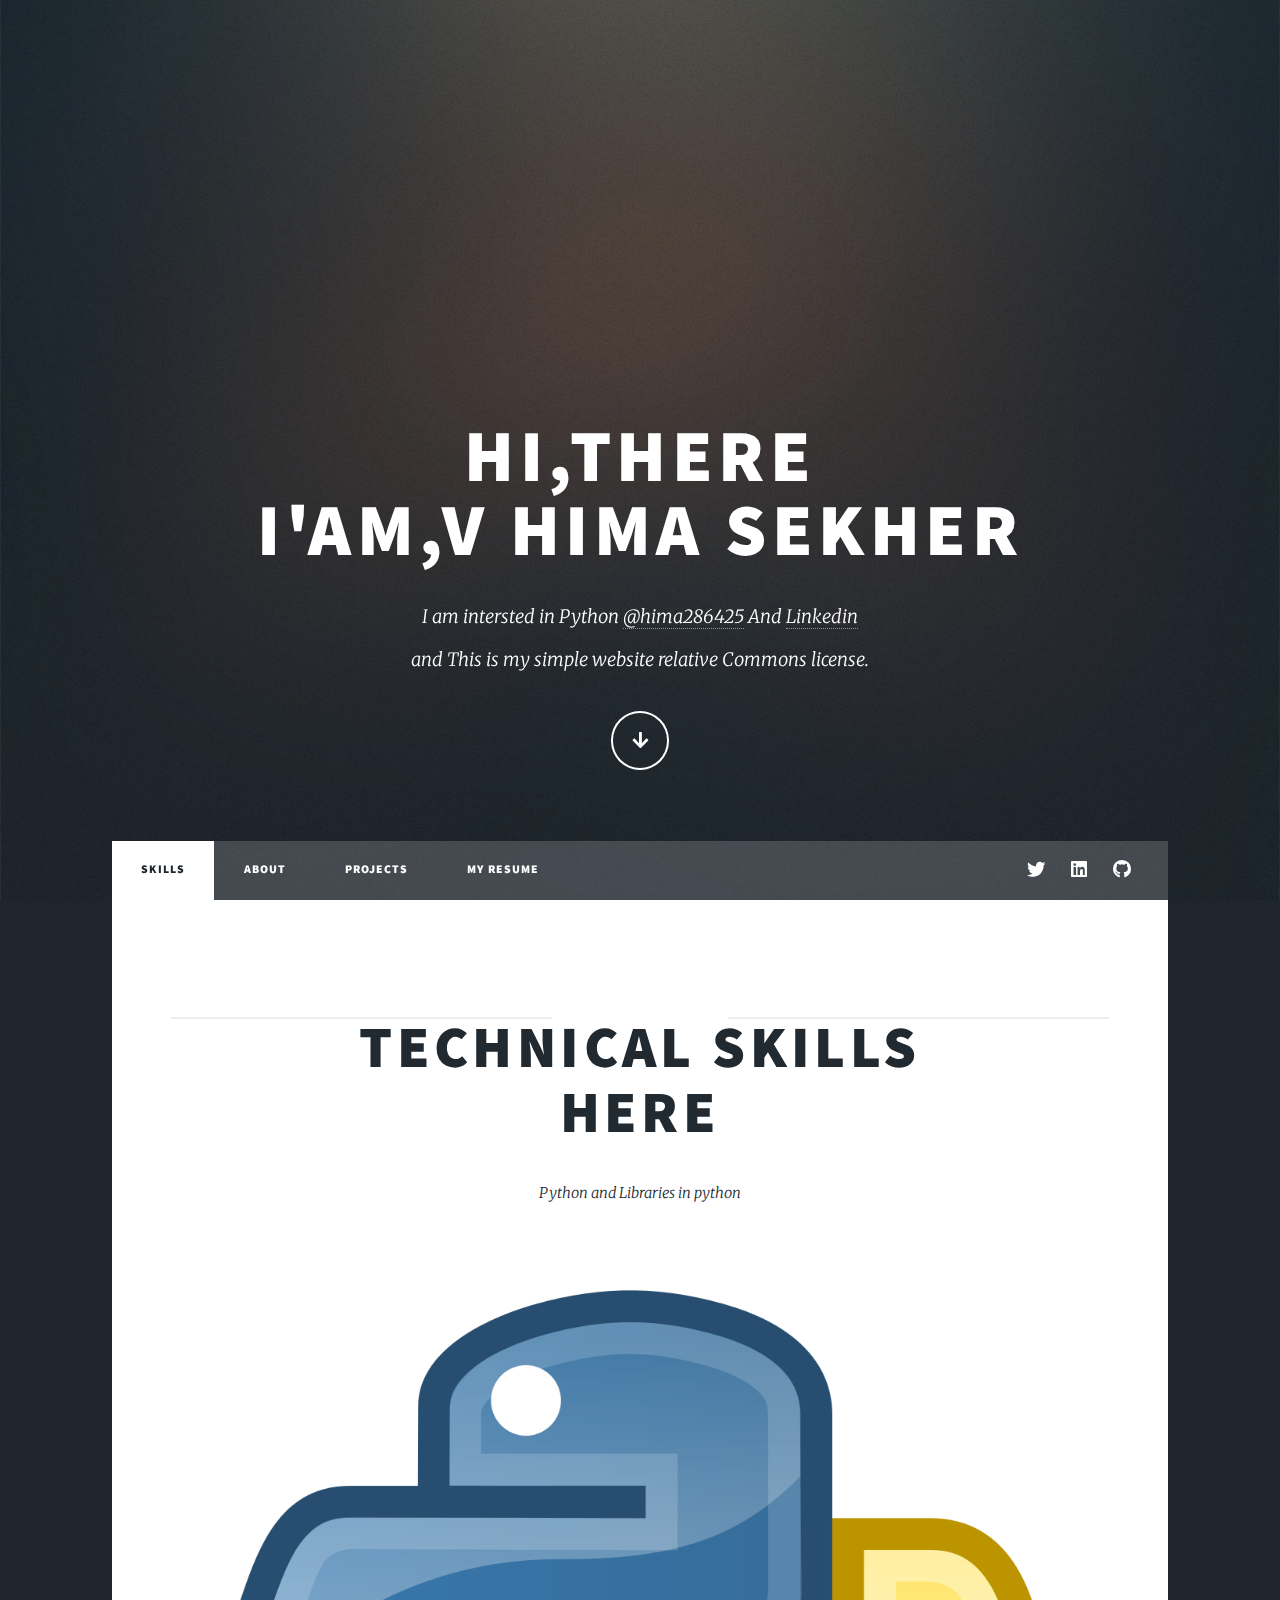
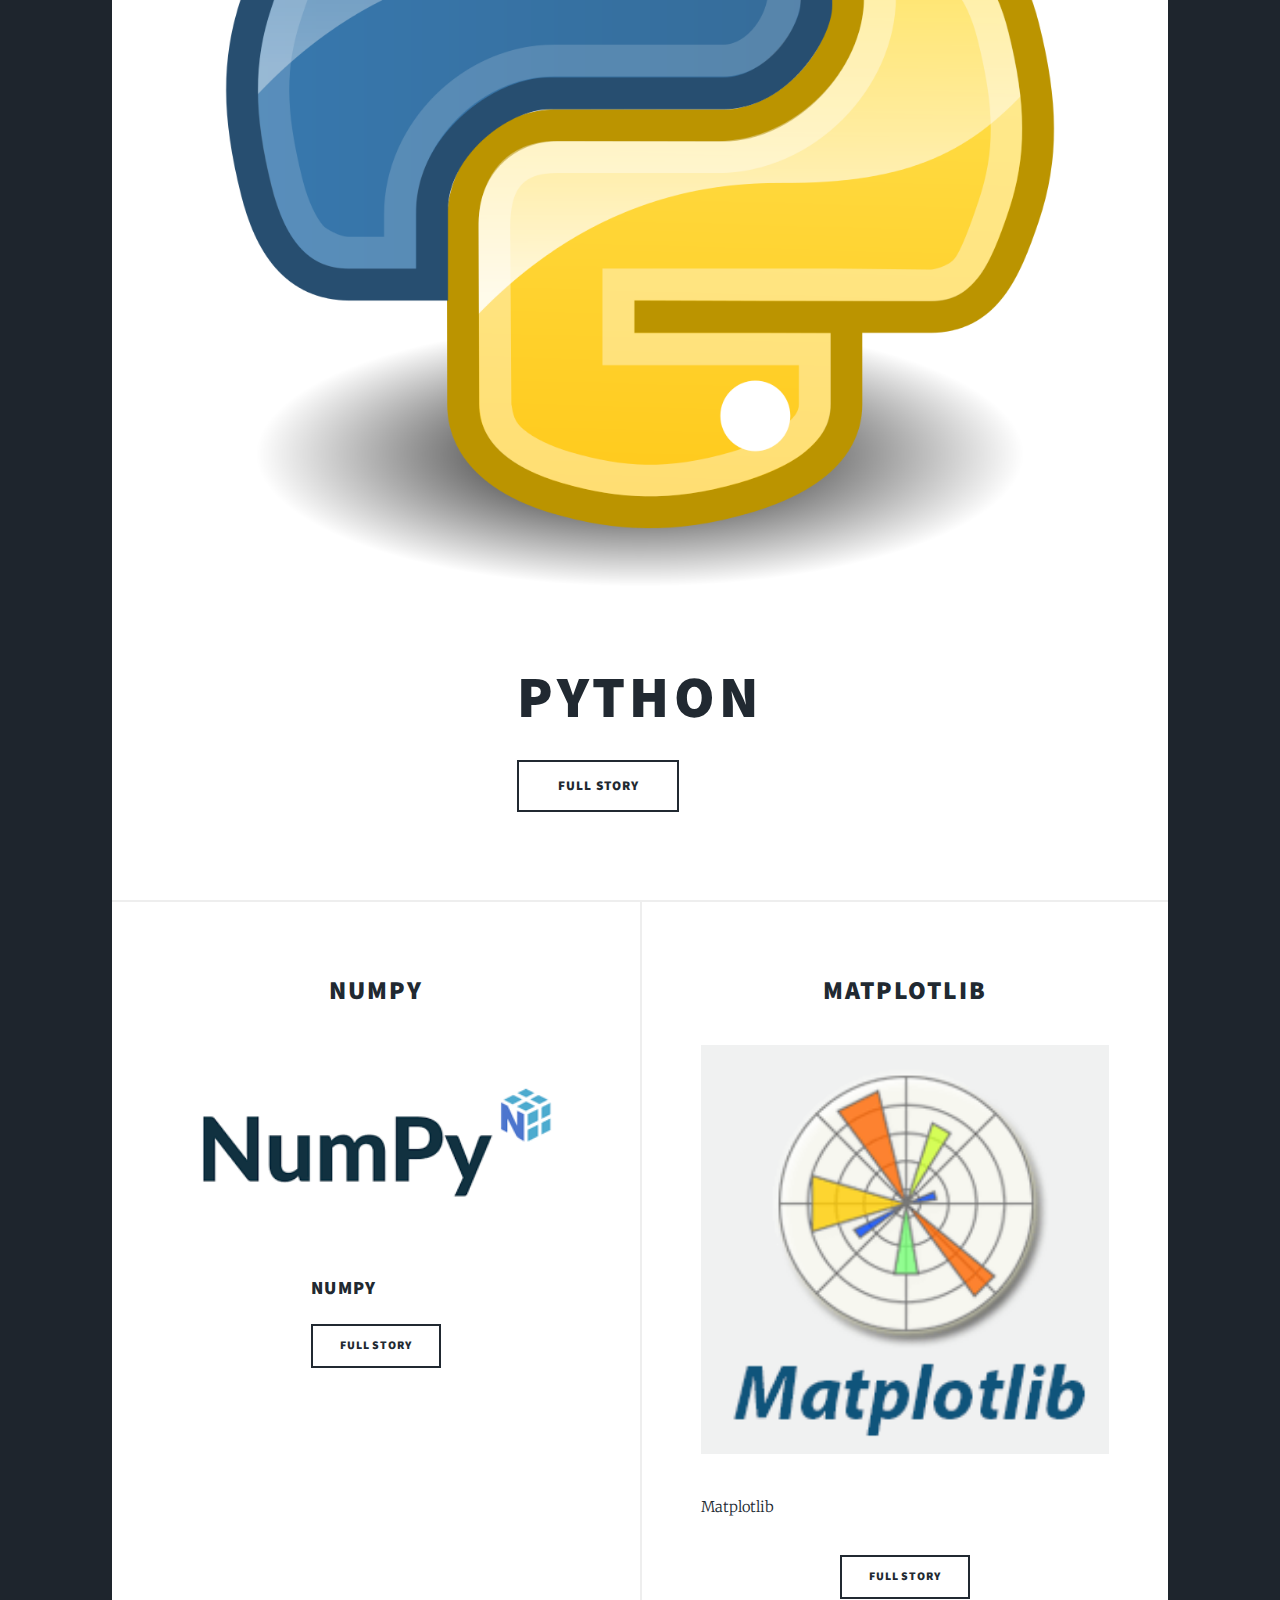
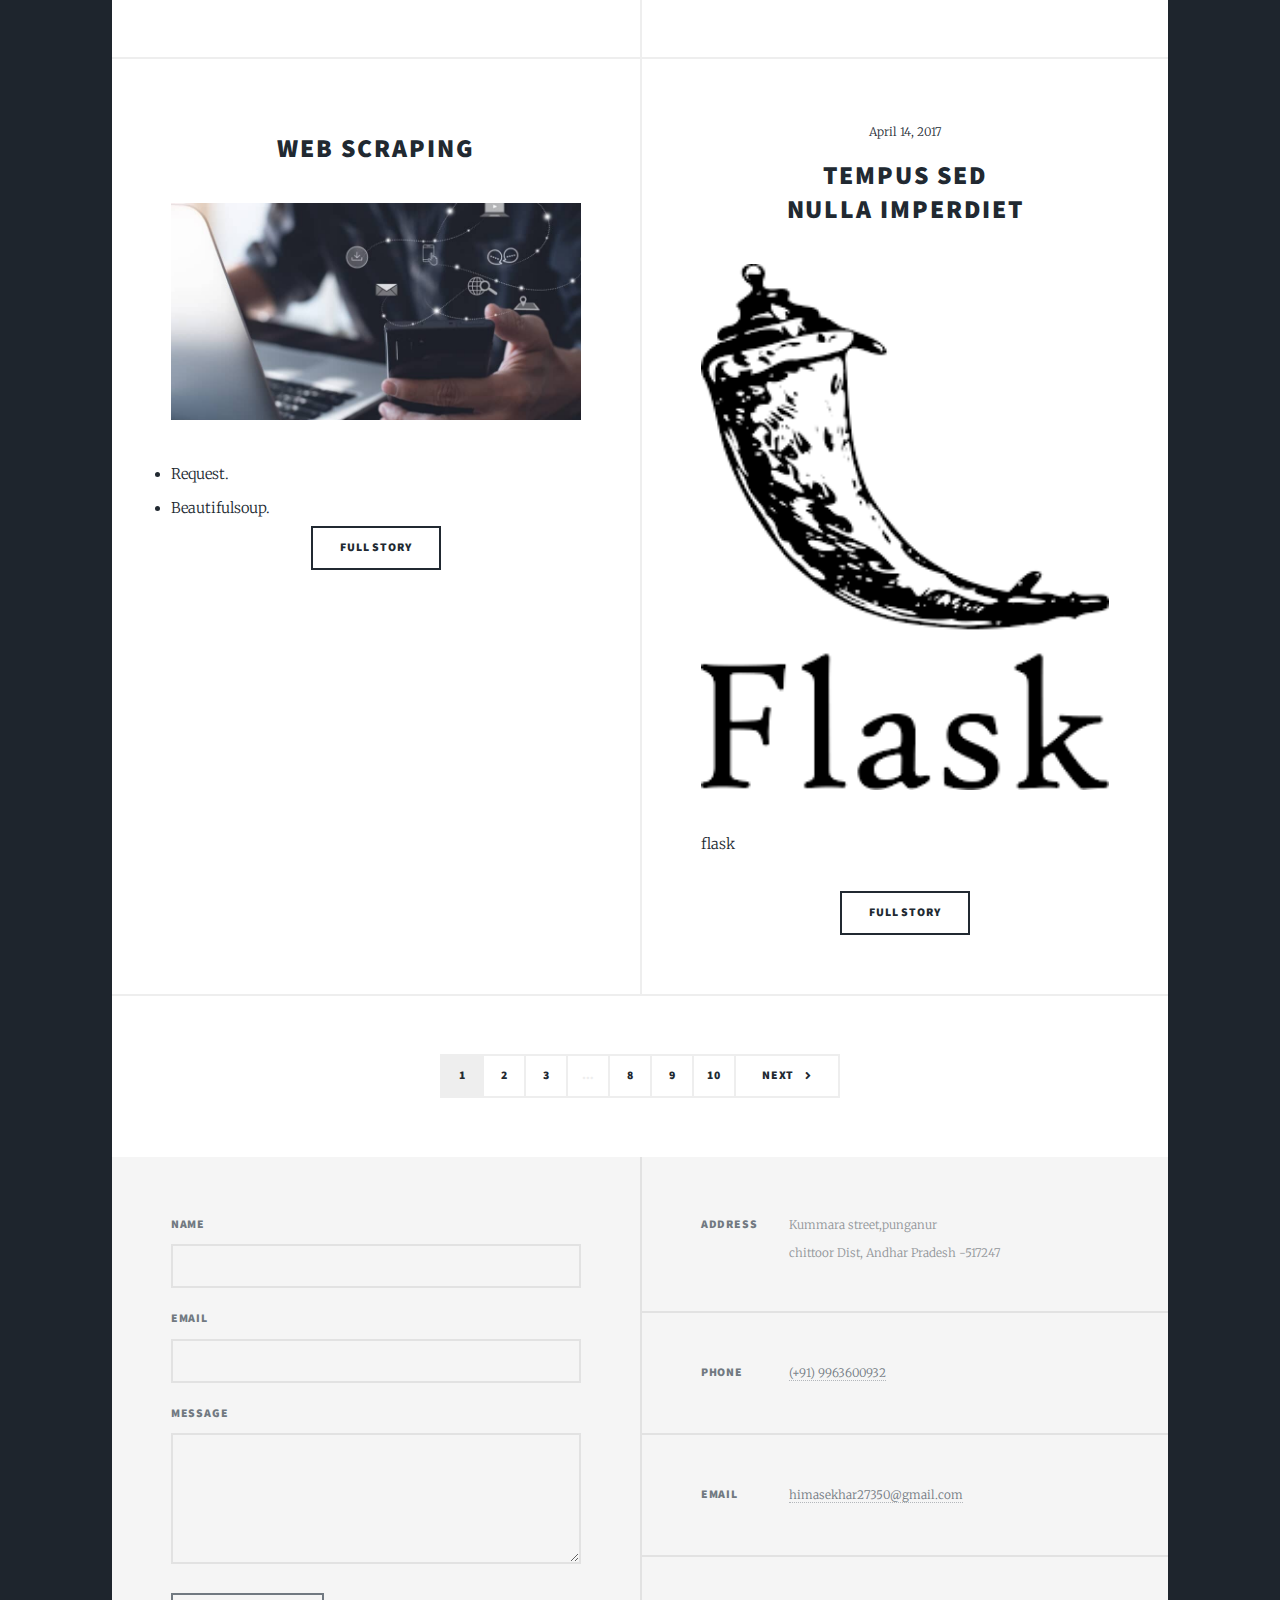
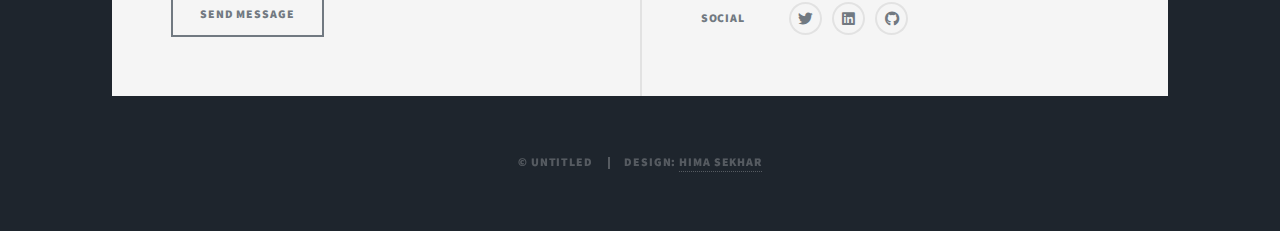
<file: index.html>
<!DOCTYPE HTML>
<!--
	Massively by HTML5 UP
	html5up.net | @ajlkn
	Free for personal and commercial use under the CCA 3.0 license (html5up.net/license)
-->
<html>
	<head>
		<title>My Website</title>
		<meta charset="utf-8" />
		<meta name="viewport" content="width=device-width, initial-scale=1, user-scalable=no" />
		<link rel="stylesheet" href="assets/css/main.css" />
		<link rel="stylesheet" href="assets/css/style.css" />
		<noscript><link rel="stylesheet" href="assets/css/noscript.css" /></noscript>
	</head>
	<body class="is-preload">

		<!-- Wrapper -->
			<div id="wrapper" class="fade-in">

				<!-- Intro -->
					<div id="intro">
						<h1>Hi,There<br />
						I'am,V Hima Sekher</h1>
						<p>I am intersted in Python <a href="https://twitter.com/hima286425">@hima286425</a> And <a href="https://www.linkedin.com/in/hima286425/">Linkedin</a><br />
						and This is my simple website relative Commons license</a>.</p>
						<ul class="actions">
							<li><a href="#header" class="button icon solid solo fa-arrow-down scrolly">Continue</a></li>
						</ul>
					</div>

				<!-- Header -->
					<header id="header">
						<a href="index.html" class="logo">Home</a>
					</header>

				<!-- Nav -->
					<nav id="nav">
						<ul class="links">
							<li class="active"><a href="index.html">Skills</a></li>
							<li><a href="about.html">About</a></li>
							<li><a href="projects.html">Projects</a></li>
							<li><a href="myresume.html">My Resume</a></li>

						</ul>
						<ul class="icons">
							<li><a href="https://twitter.com/hima286425" class="icon brands fa-twitter"><span class="label">Twitter</span></a></li>
							<li><a href="https://www.linkedin.com/in/hima286425/" class="icon brands fa-linkedin"><span class="label">Instagram</span></a></li>
							<li><a href="https://github.com/Himasekhar286425" class="icon brands fa-github"><span class="label">GitHub</span></a></li>
						</ul>
					</nav>

				<!-- Main -->
					<div id="main">

						<!-- Featured Post -->
							<article class="post featured">
								<header class="major">
									<span class="date"></span>
									<h2><a href="#">Technical Skills<br />
									Here</a></h2>
									<p>Python and Libraries in python</p>
								</header>
								<a href="#" class="image main"><img src="images/python_image.png" alt="" /></a>
								<ul class="actions special">
									<li><h1>Python</h1><a href="https://www.python.org/downloads/release/python-3100/" class="button large">Full Story</a></li>
								</ul>
							</article>

						<!-- Posts -->
							<section class="posts">
								<article>
									<header>
										<span class="date"></span>
										<h2><a href="#">Numpy<br />
										</a></h2>
									</header>
									<a href="#" class="image fit"><img src="images/numpy_image.png" alt="" /></a>
									<ul class="actions special">
										<li><h3>Numpy</h3><a href="https://numpy.org/" class="button">Full Story</a></li>
									</ul>
								</article>
								<article>
									<header>
										<span class="date"></span>
										<h2><a href="#">Matplotlib<br />
										</a></h2>
									</header>
									<a href="#" class="image fit"><img src="images/matplotlib_image.png" alt="" /></a>
									<p>Matplotlib</p>
									<ul class="actions special">
										<li><a href="https://matplotlib.org/stable/gallery/index" class="button">Full Story</a></li>
									</ul>
								</article>
								<article>
									<header>
										<span class="date"></span>
										<h2><a href="#">Web Scraping<br />
										</a></h2>
									</header>
									<a href="#" class="image fit"><img src="images/webscraping.jpg" alt="" /></a>
									<li>Request.</li>
									<li>Beautifulsoup.</li>
									<ul class="actions special">
										<li><a href="#" class="button">Full Story</a></li>
									</ul>
								</article>
								<article>
									<header>
										<span class="date">April 14, 2017</span>
										<h2><a href="#">Tempus sed<br />
										nulla imperdiet</a></h2>
									</header>
									<a href="#" class="image fit"><img src="images/flask.png" alt="" /></a>
									<p>flask</p>
									<ul class="actions special">
										<li><a href="https://flask.palletsprojects.com/en/3.0.x/" class="button">Full Story</a></li>
									</ul>
								</article>
							
							</section>

						<!-- Footer -->
							<footer>
								<div class="pagination">
									<!--<a href="#" class="previous">Prev</a>-->
									<a href="#" class="page active">1</a>
									<a href="#" class="page">2</a>
									<a href="#" class="page">3</a>
									<span class="extra">&hellip;</span>
									<a href="#" class="page">8</a>
									<a href="#" class="page">9</a>
									<a href="#" class="page">10</a>
									<a href="#" class="next">Next</a>
								</div>
							</footer>

					</div>

				<!-- Footer -->
					<footer id="footer">
						<section>
							<form method="post" action="#">
								<div class="fields">
									<div class="field">
										<label for="name">Name</label>
										<input type="text" name="name" id="name" />
									</div>
									<div class="field">
										<label for="email">Email</label>
										<input type="text" name="email" id="email" />
									</div>
									<div class="field">
										<label for="message">Message</label>
										<textarea name="message" id="message" rows="3"></textarea>
									</div>
								</div>
								<ul class="actions">
									<li><input type="submit" value="Send Message" /></li>
								</ul>
							</form>
						</section>
						<section class="split contact">
							<section class="alt">
								<h3>Address</h3>
								<p>Kummara street,punganur<br />
								chittoor Dist, Andhar Pradesh -517247</p>
							</section>
							<section>
								<h3>Phone</h3>
								<p><a href="#">(+91) 9963600932</a></p>
							</section>
							<section>
								<h3>Email</h3>
								<p><a href="#">himasekhar27350@gmail.com</a></p>
							</section>
							<section>
								<h3>Social</h3>
								<ul class="icons alt">
									<li><a href="https://twitter.com/hima286425" class="icon brands fa-twitter"><span class="label">Twitter</span></a></li>
									<li><a href="https://www.linkedin.com/in/hima286425/" class="icon brands fa-linkedin"><span class="label">Instagram</span></a></li>
									<li><a href="https://github.com/Himasekhar286425" class="icon brands fa-github"><span class="label">GitHub</span></a></li>
								</ul>
							</section>
						</section>
					</footer>

				<!-- Copyright -->
					<div id="copyright">
						<ul><li>&copy; Untitled</li><li>Design: <a href="https://html5up.net">HIMA SEKHAR</a></li></ul>
					</div>

			</div>

		<!-- Scripts -->
			<script src="assets/js/jquery.min.js"></script>
			<script src="assets/js/jquery.scrollex.min.js"></script>
			<script src="assets/js/jquery.scrolly.min.js"></script>
			<script src="assets/js/browser.min.js"></script>
			<script src="assets/js/breakpoints.min.js"></script>
			<script src="assets/js/util.js"></script>
			<script src="assets/js/main.js"></script>

	</body>
</html>
</file>
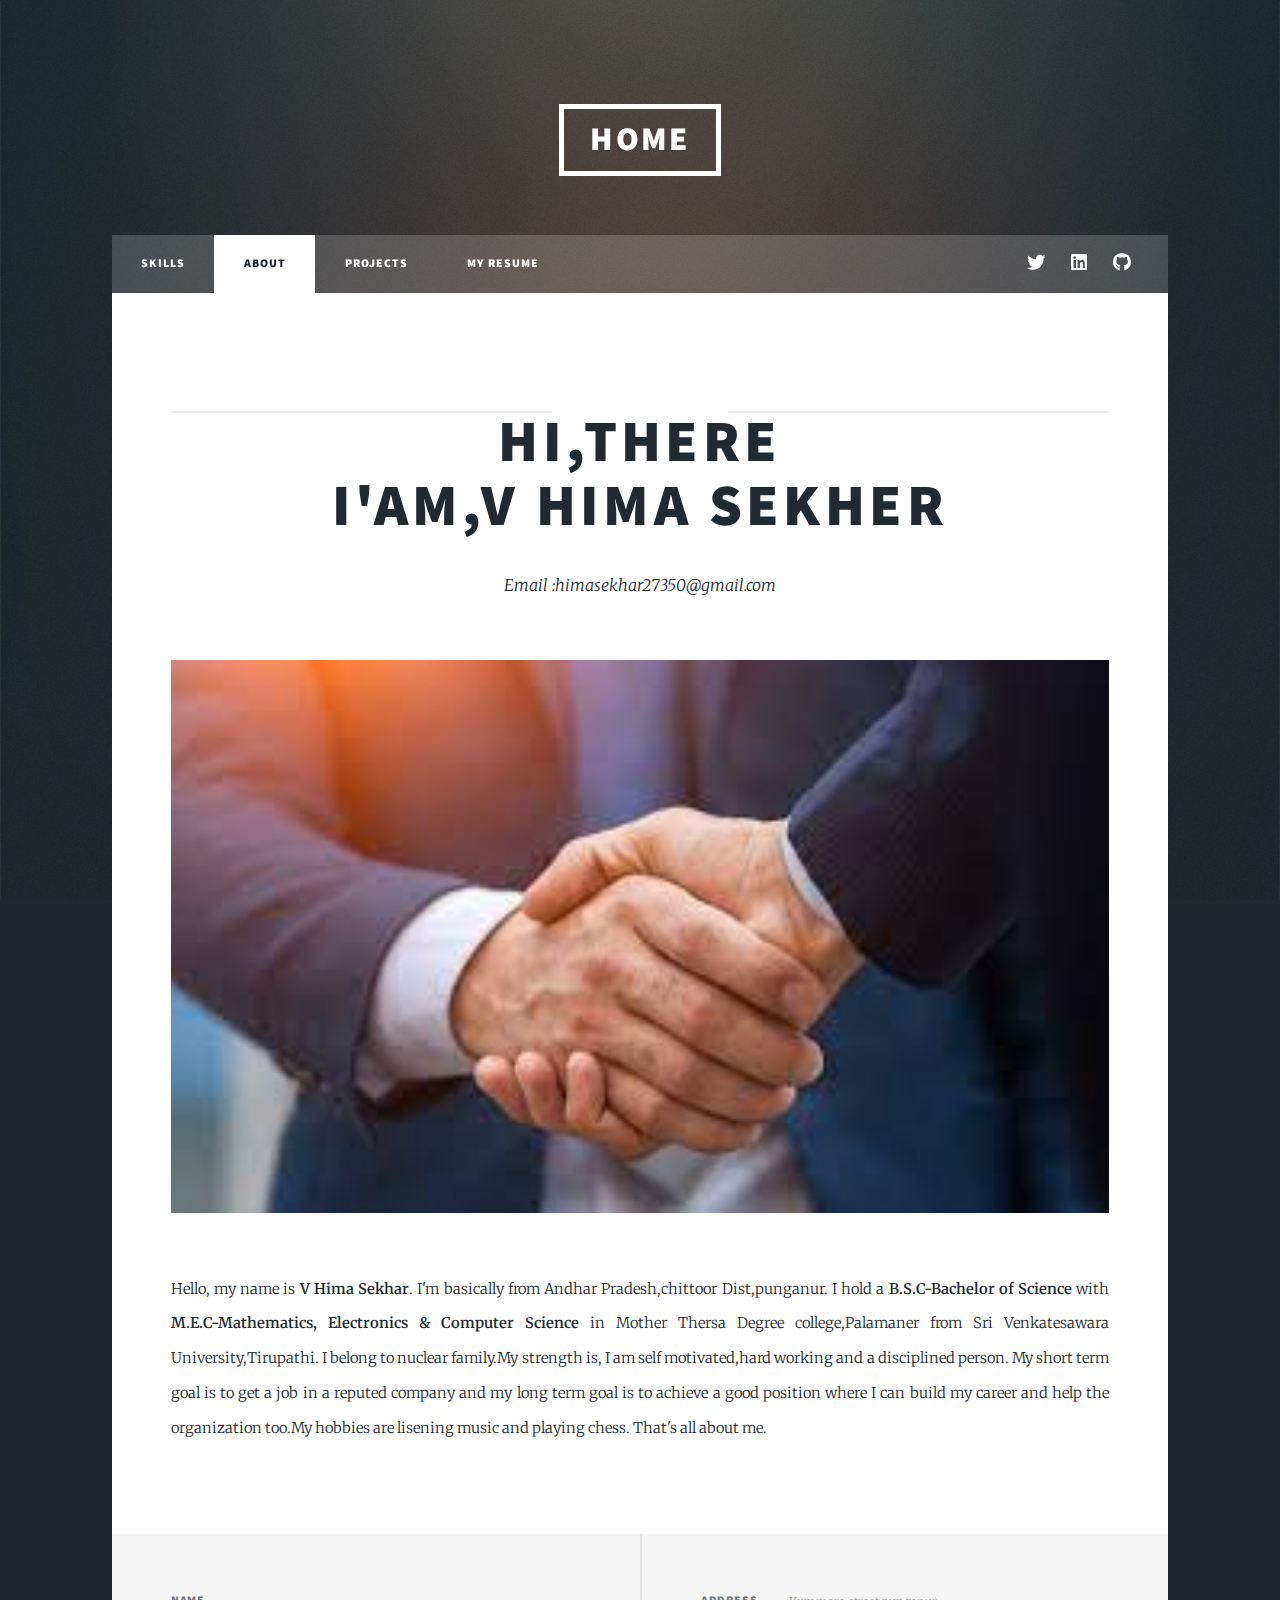
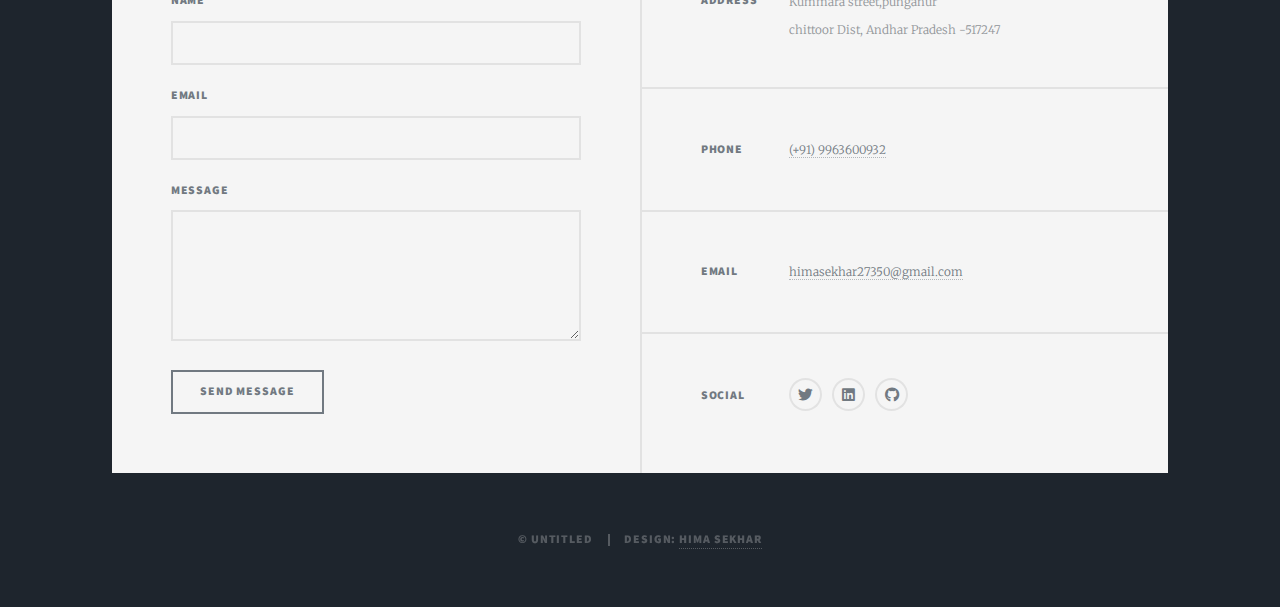
<file: about.html>
<!DOCTYPE HTML>
<!--
	Massively by HTML5 UP
	html5up.net | @ajlkn
	Free for personal and commercial use under the CCA 3.0 license (html5up.net/license)
-->
<html>
	<head>
		<title>About</title>
		<meta charset="utf-8" />
		<meta name="viewport" content="width=device-width, initial-scale=1, user-scalable=no" />
		<link rel="stylesheet" href="assets/css/main.css" />
		<noscript><link rel="stylesheet" href="assets/css/noscript.css" /></noscript>
	</head>
	<body class="is-preload">

		<!-- Wrapper -->
			<div id="wrapper">

				<!-- Header -->
					<header id="header">
						<a href="index.html" class="logo">Home</a>
					</header>

				<!-- Nav -->
					<nav id="nav">
						<ul class="links">
							<li><a href="index.html">Skills</a></li>
							<li class="active"><a href="about.html">About</a></li>
							<li><a href="projects.html">Projects</a></li>
							<li><a href="myresume.html">My Resume</a></li>
						</ul>
						<ul class="icons">
							<li><a href="https://twitter.com/hima286425" class="icon brands fa-twitter"><span class="label">Twitter</span></a></li>
							<li><a href="https://www.linkedin.com/in/hima286425/" class="icon brands fa-linkedin"><span class="label">Linkedin</span></a></li>
							<li><a href="https://github.com/Himasekhar286425" class="icon brands fa-github"><span class="label">GitHub</span></a></li>
						</ul>
					</nav>

				<!-- Main -->
					<div id="main">

						<!-- Post -->
							<section class="post">
								<header class="major">
									<span class="date"></span>
									<h1>Hi,There<br />
									I'am,V Hima Sekher</h1>
									<p>Email :himasekhar27350@gmail.com</p>
								</header>
								<div class="image main"><img src="images/shaking_hand.jpg" alt="" /></div>
								<p>Hello, my name is <strong>V Hima Sekhar</strong>. I'm basically from 
								Andhar Pradesh,chittoor Dist,punganur. I hold a <strong>B.S.C-Bachelor of Science</strong> with <strong>M.E.C-Mathematics, Electronics & Computer Science</strong> in Mother Thersa Degree college,Palamaner from Sri Venkatesawara University,Tirupathi.
								I belong to nuclear family.My strength is, I am self motivated,hard working and a disciplined person.
								My short term goal is to get a job in a reputed company and my long term goal is to achieve a good position
								where I can build my career and help the organization too.My hobbies are lisening music and playing chess.
								That's all about me.</p>
							</section>

					</div>

				<!-- Footer -->
					<footer id="footer">
						<section>
							<form method="post" action="#">
								<div class="fields">
									<div class="field">
										<label for="name">Name</label>
										<input type="text" name="name" id="name" />
									</div>
									<div class="field">
										<label for="email">Email</label>
										<input type="text" name="email" id="email" />
									</div>
									<div class="field">
										<label for="message">Message</label>
										<textarea name="message" id="message" rows="3"></textarea>
									</div>
								</div>
								<ul class="actions">
									<li><input type="submit" value="Send Message" /></li>
								</ul>
							</form>
						</section>
						<section class="split contact">
							<section class="alt">
								<h3>Address</h3>
								<p>Kummara street,punganur<br />
								chittoor Dist, Andhar Pradesh -517247</p>
							</section>
							<section>
								<h3>Phone</h3>
								<p><a href="#">(+91) 9963600932</a></p>
							</section>
							<section>
								<h3>Email</h3>
								<p><a href="#">himasekhar27350@gmail.com</a></p>
							</section>
							<section>
								<h3>Social</h3>
								<ul class="icons alt">
									<li><a href="https://twitter.com/hima286425" class="icon brands fa-twitter"><span class="label">Twitter</span></a></li>
									<li><a href="https://www.linkedin.com/in/hima286425/" class="icon brands fa-linkedin"><span class="label">Linkedin</span></a></li>
									<li><a href="https://github.com/Himasekhar286425" class="icon brands fa-github"><span class="label">GitHub</span></a></li>
								</ul>
							</section>
						</section>
					</footer>

				<!-- Copyright -->
					<div id="copyright">
						<ul><li>&copy; Untitled</li><li>Design: <a href="https://html5up.net">HIMA SEKHAR </a></li></ul>
					</div>

			</div>

		<!-- Scripts -->
			<script src="assets/js/jquery.min.js"></script>
			<script src="assets/js/jquery.scrollex.min.js"></script>
			<script src="assets/js/jquery.scrolly.min.js"></script>
			<script src="assets/js/browser.min.js"></script>
			<script src="assets/js/breakpoints.min.js"></script>
			<script src="assets/js/util.js"></script>
			<script src="assets/js/main.js"></script>

	</body>
</html>
</file>
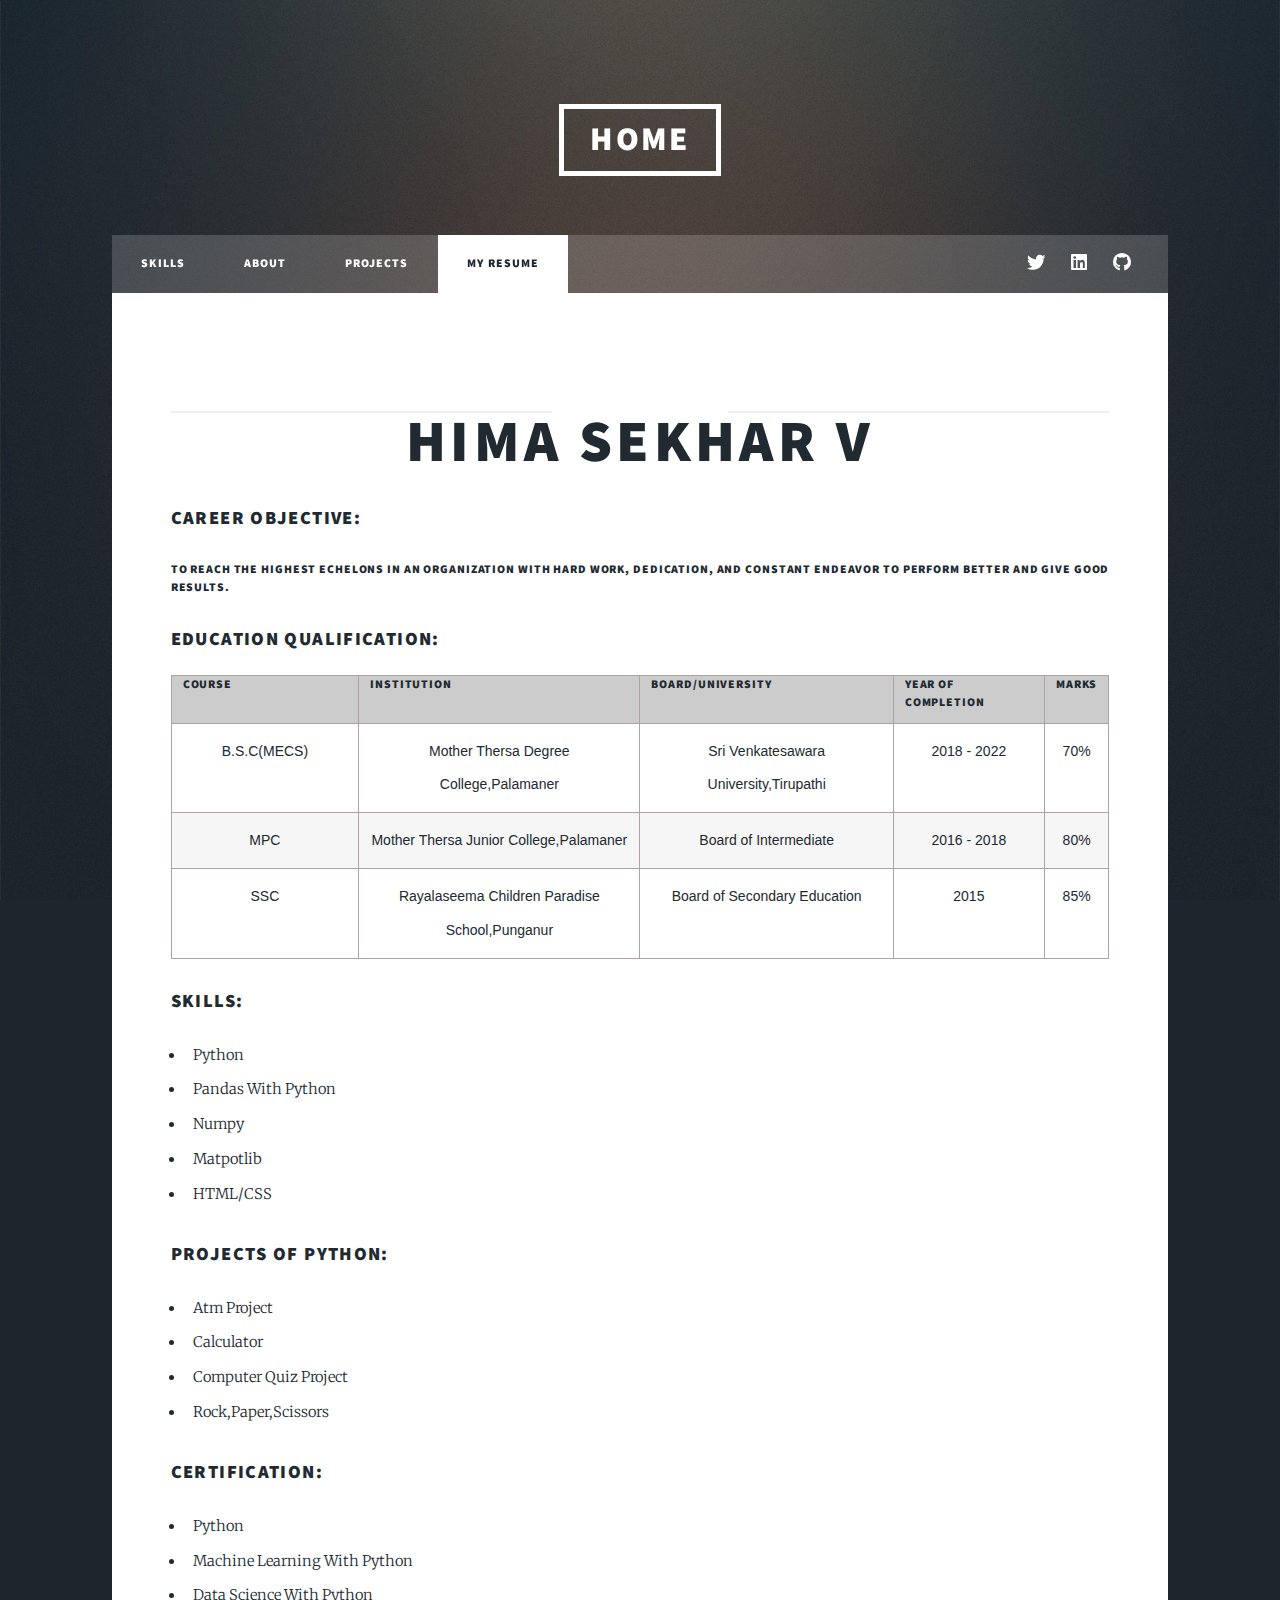
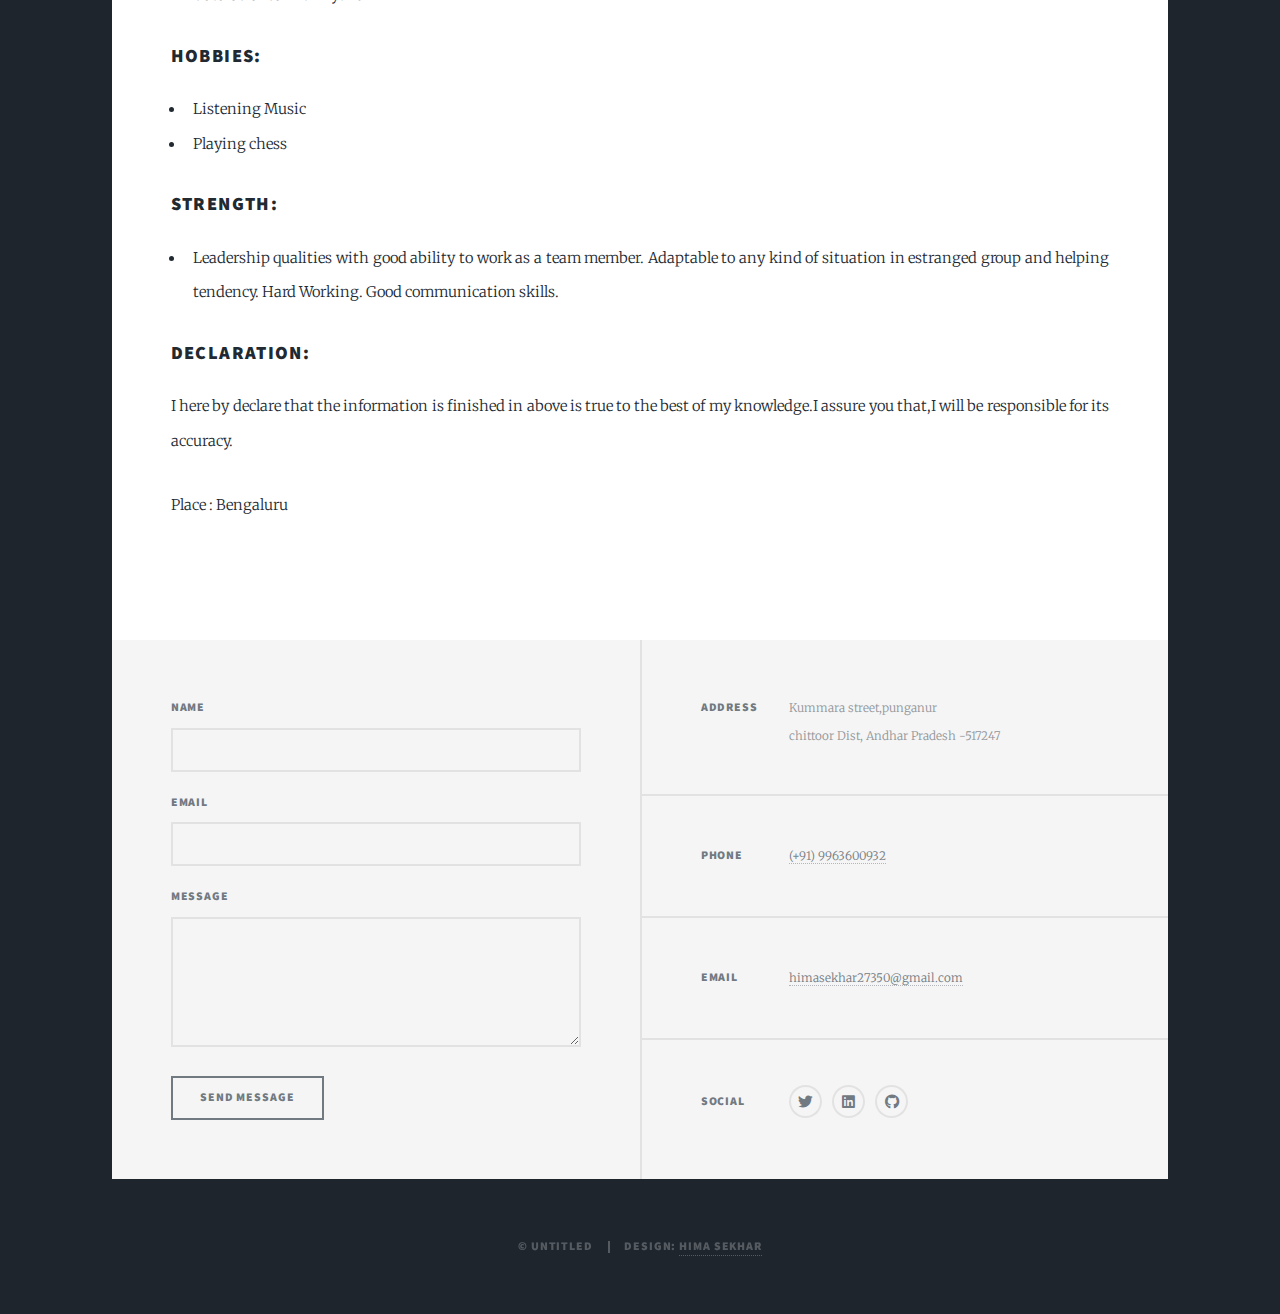
<file: myresume.html>
<!DOCTYPE HTML>
<!--
	Massively by HTML5 UP
	html5up.net | @ajlkn
	Free for personal and commercial use under the CCA 3.0 license (html5up.net/license)
-->
<html>
	<head>
		<title>About</title>
		<meta charset="utf-8" />
		<meta name="viewport" content="width=device-width, initial-scale=1, user-scalable=no" />
		<link rel="stylesheet" href="assets/css/main.css" />
		<link rel="stylesheet" href="assets/css/style.css" />
		<noscript><link rel="stylesheet" href="assets/css/noscript.css" /></noscript>
	</head>
	<body class="is-preload">

		<!-- Wrapper -->
			<div id="wrapper">

				<!-- Header -->
					<header id="header">
						<a href="index.html" class="logo">Home</a>
					</header>

				<!-- Nav -->
					<nav id="nav">
						<ul class="links">
							<li><a href="index.html">Skills</a></li>
							<li><a href="about.html">About</a></li>
							<li><a href="projects.html">Projects</a></li>
							<li class="active"><a href="myresume.html">My Resume</a></li>
						</ul>
						<ul class="icons">
							<li><a href="https://twitter.com/hima286425" class="icon brands fa-twitter"><span class="label">Twitter</span></a></li>
							<li><a href="https://www.linkedin.com/in/hima286425/" class="icon brands fa-linkedin"><span class="label">Linkedin</span></a></li>
							<li><a href="https://github.com/Himasekhar286425" class="icon brands fa-github"><span class="label">GitHub</span></a></li>
						</ul>
					</nav>

				<!-- Main -->
					<div id="main">

						<!-- Post -->
							<section class="post">
								<header class="major">
									<span class="date"></span>
									<h1>Hima Sekhar V</h1>
									<h3>CAREER OBJECTIVE:</h3>
									<p><h6>To reach the highest echelons in an organization with hard work, dedication, and constant endeavor to perform better and give good results.</h6></p>
                                    <table>
                                        <h3>Education Qualification:</h3>
                                        <tr>
                                        <th width="20%">Course</th>
                                        <th width="30%">Institution</th>
                                        <th>Board/University</th>
                                        <th>Year Of Completion</th>
                                        <th>Marks</th>
                                        </tr>
                                        <tr>
                                        <td>B.S.C(MECS)</td>
                                        <td>Mother Thersa Degree College,Palamaner</td>
                                        <td>Sri Venkatesawara University,Tirupathi</td>
                                        <td>2018 - 2022</td>
                                        <td>70%</td>
                                        </tr>
                                        <tr>
                                        <td>MPC</td>
                                        <td>Mother Thersa Junior College,Palamaner</td>
                                        <td>Board of Intermediate</td>
                                        <td>2016 - 2018</td>
                                        <td>80%</td>
                                        </tr>
                                        <tr>
                                        <td>SSC</td>
                                        <td>Rayalaseema Children Paradise School,Punganur</td>
                                        <td>Board of Secondary Education</td>
                                        <td>2015</td>
                                        <td>85%</td>
                                        </tr>
                                    </table>

									<section id="skills">
										<h3>Skills:</h3>
										<ul>
											<li>Python</li>
											<li>Pandas With Python</li>
											<li>Numpy</li>
											<li>Matpotlib</li>
											<li>HTML/CSS</li>
										</ul>
									</section>

                                    <section id="projects of python">
                                        <h3>Projects Of Python:</h3>
                                        <ul>
                                        <li>Atm Project</li>
                                        <li>Calculator</li>
                                        <li>Computer Quiz Project</li>
                                        <li>Rock,Paper,Scissors</li>
                                        </ul>
                                    </section>

                                    <section id="ceritication">
                                        <h3>Certification:</h3>
                                        <ul>
                                        <li>Python</li>
                                        <li>Machine Learning With Python</li>
                                        <li>Data Science With Python</li>
                                        </ul>
                                    </section>

                                    <section id="hobbies">
                                        <h3>Hobbies:</h3>
                                        <ul>
                                        <li>Listening Music</li>
                                        <li>Playing chess</li>
                                        </ul>
                                    </section>

                                    <section id="strength">
                                        <h3>Strength:</h3>
                                        <ul>
											<li><p>Leadership qualities with good ability to work as a team member.
											Adaptable to any kind of situation in estranged group and helping tendency.
											Hard Working.
											Good communication skills.</p></li>
                                        </ul>
                                    </section>

                                    <section id="Declaration">
                                        <h3>Declaration:</h3>
                                        <p>I here by declare that the information is finished in above is true to the best of my knowledge.I assure you that,I will be responsible for its accuracy.</p>
                                        <p>Place : Bengaluru</p>
                                    </section>
                                    
                                    
							</section>

					</div>

				<!-- Footer -->
					<footer id="footer">
						<section>
							<form method="post" action="#">
								<div class="fields">
									<div class="field">
										<label for="name">Name</label>
										<input type="text" name="name" id="name" />
									</div>
									<div class="field">
										<label for="email">Email</label>
										<input type="text" name="email" id="email" />
									</div>
									<div class="field">
										<label for="message">Message</label>
										<textarea name="message" id="message" rows="3"></textarea>
									</div>
								</div>
								<ul class="actions">
									<li><input type="submit" value="Send Message" /></li>
								</ul>
							</form>
						</section>
						<section class="split contact">
							<section class="alt">
								<h3>Address</h3>
								<p>Kummara street,punganur<br />
								chittoor Dist, Andhar Pradesh -517247</p>
							</section>
							<section>
								<h3>Phone</h3>
								<p><a href="#">(+91) 9963600932</a></p>
							</section>
							<section>
								<h3>Email</h3>
								<p><a href="#">himasekhar27350@gmail.com</a></p>
							</section>
							<section>
								<h3>Social</h3>
								<ul class="icons alt">
									<li><a href="https://twitter.com/hima286425" class="icon brands fa-twitter"><span class="label">Twitter</span></a></li>
									<li><a href="https://www.linkedin.com/in/hima286425/" class="icon brands fa-linkedin"><span class="label">Linkedin</span></a></li>
									<li><a href="https://github.com/Himasekhar286425" class="icon brands fa-github"><span class="label">GitHub</span></a></li>
								</ul>
							</section>
						</section>
					</footer>

				<!-- Copyright -->
					<div id="copyright">
						<ul><li>&copy; Untitled</li><li>Design: <a href="https://html5up.net">HIMA SEKHAR </a></li></ul>
					</div>

			</div>

		<!-- Scripts -->
			<script src="assets/js/jquery.min.js"></script>
			<script src="assets/js/jquery.scrollex.min.js"></script>
			<script src="assets/js/jquery.scrolly.min.js"></script>
			<script src="assets/js/browser.min.js"></script>
			<script src="assets/js/breakpoints.min.js"></script>
			<script src="assets/js/util.js"></script>
			<script src="assets/js/main.js"></script>

	</body>
</html>
</file>
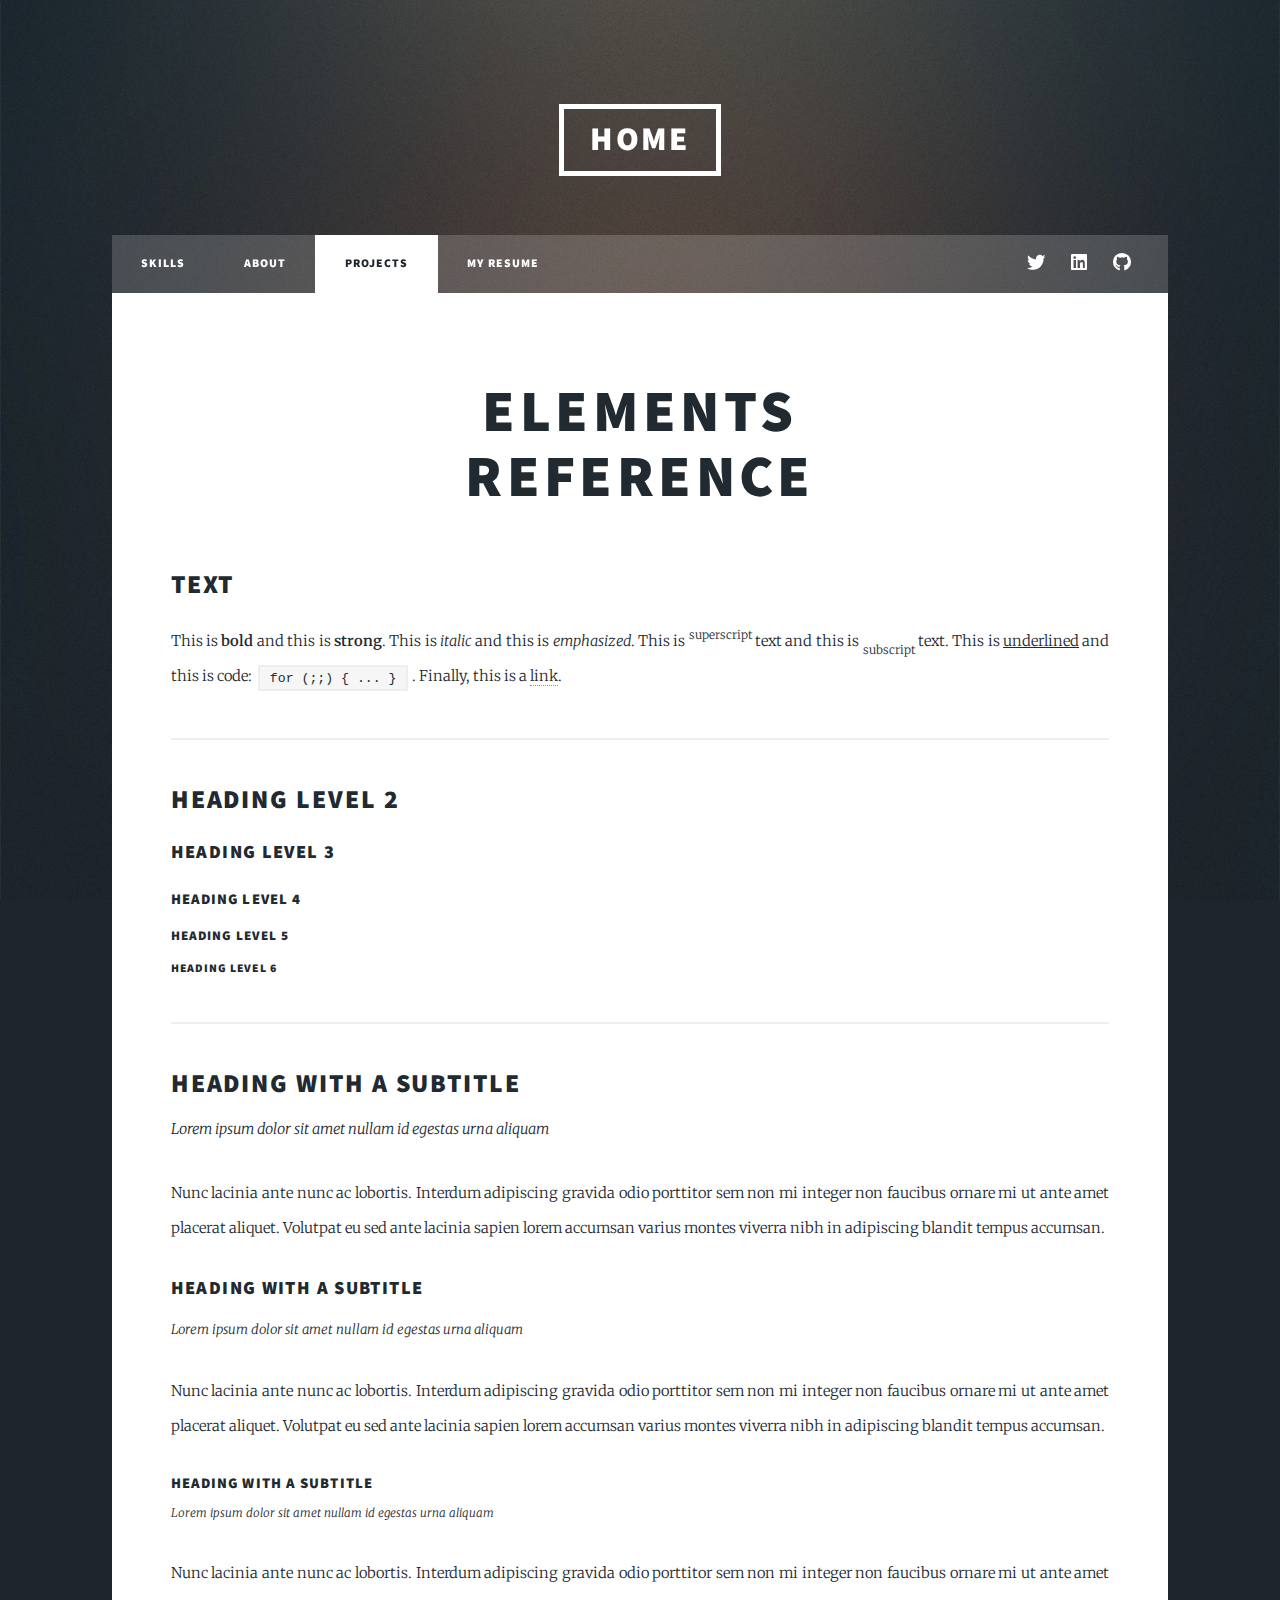
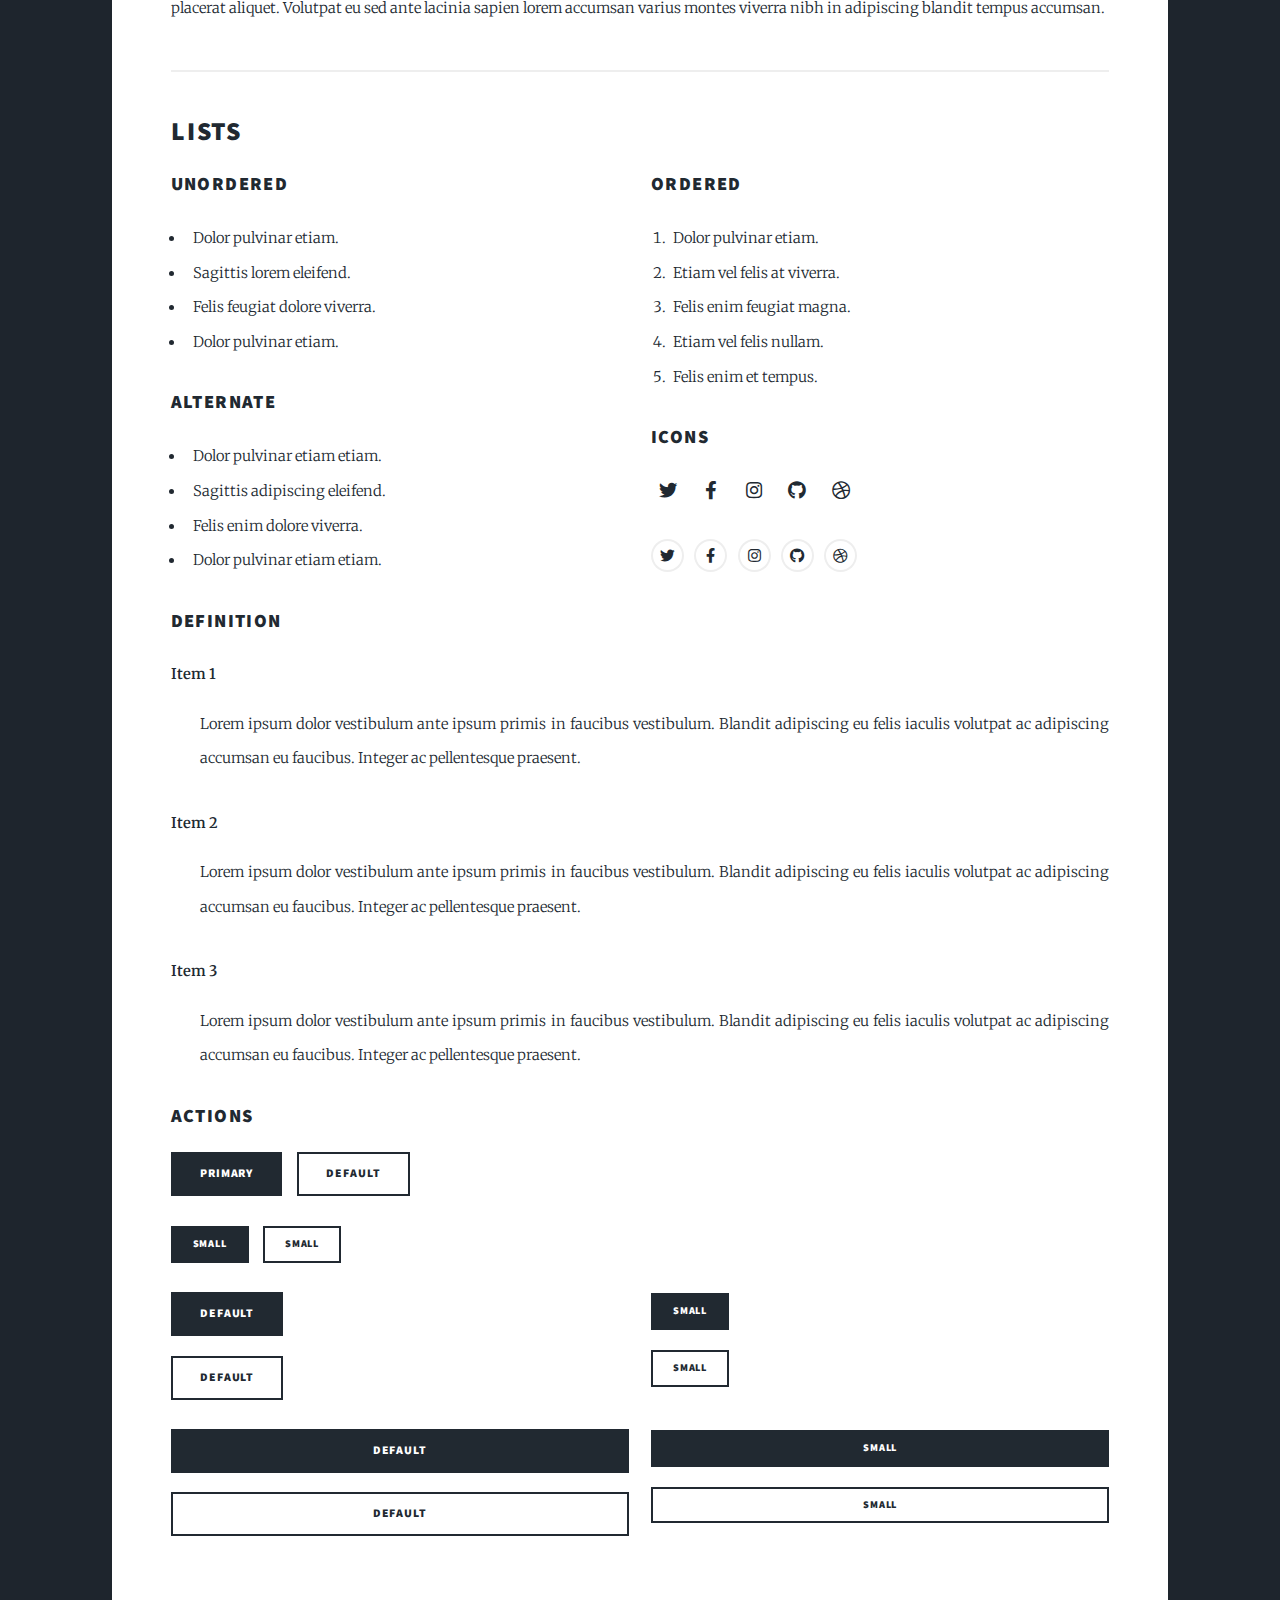
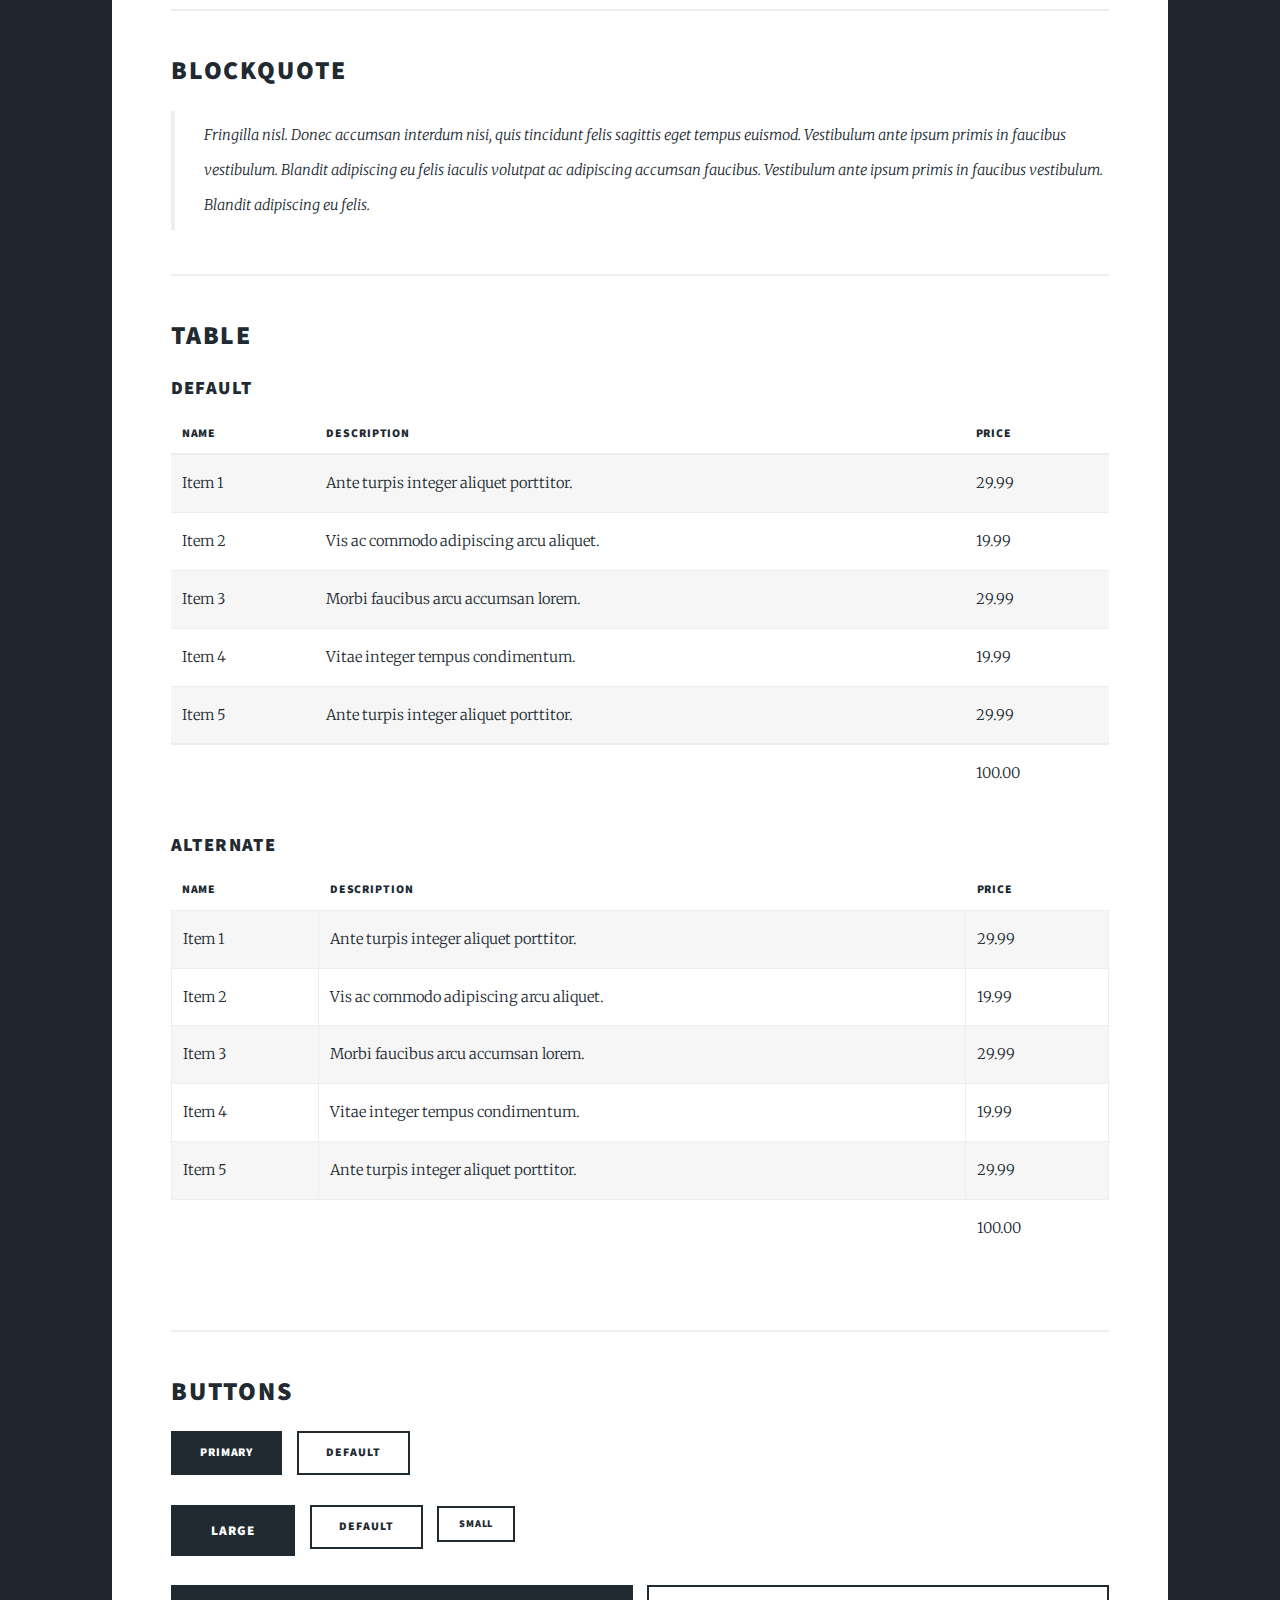
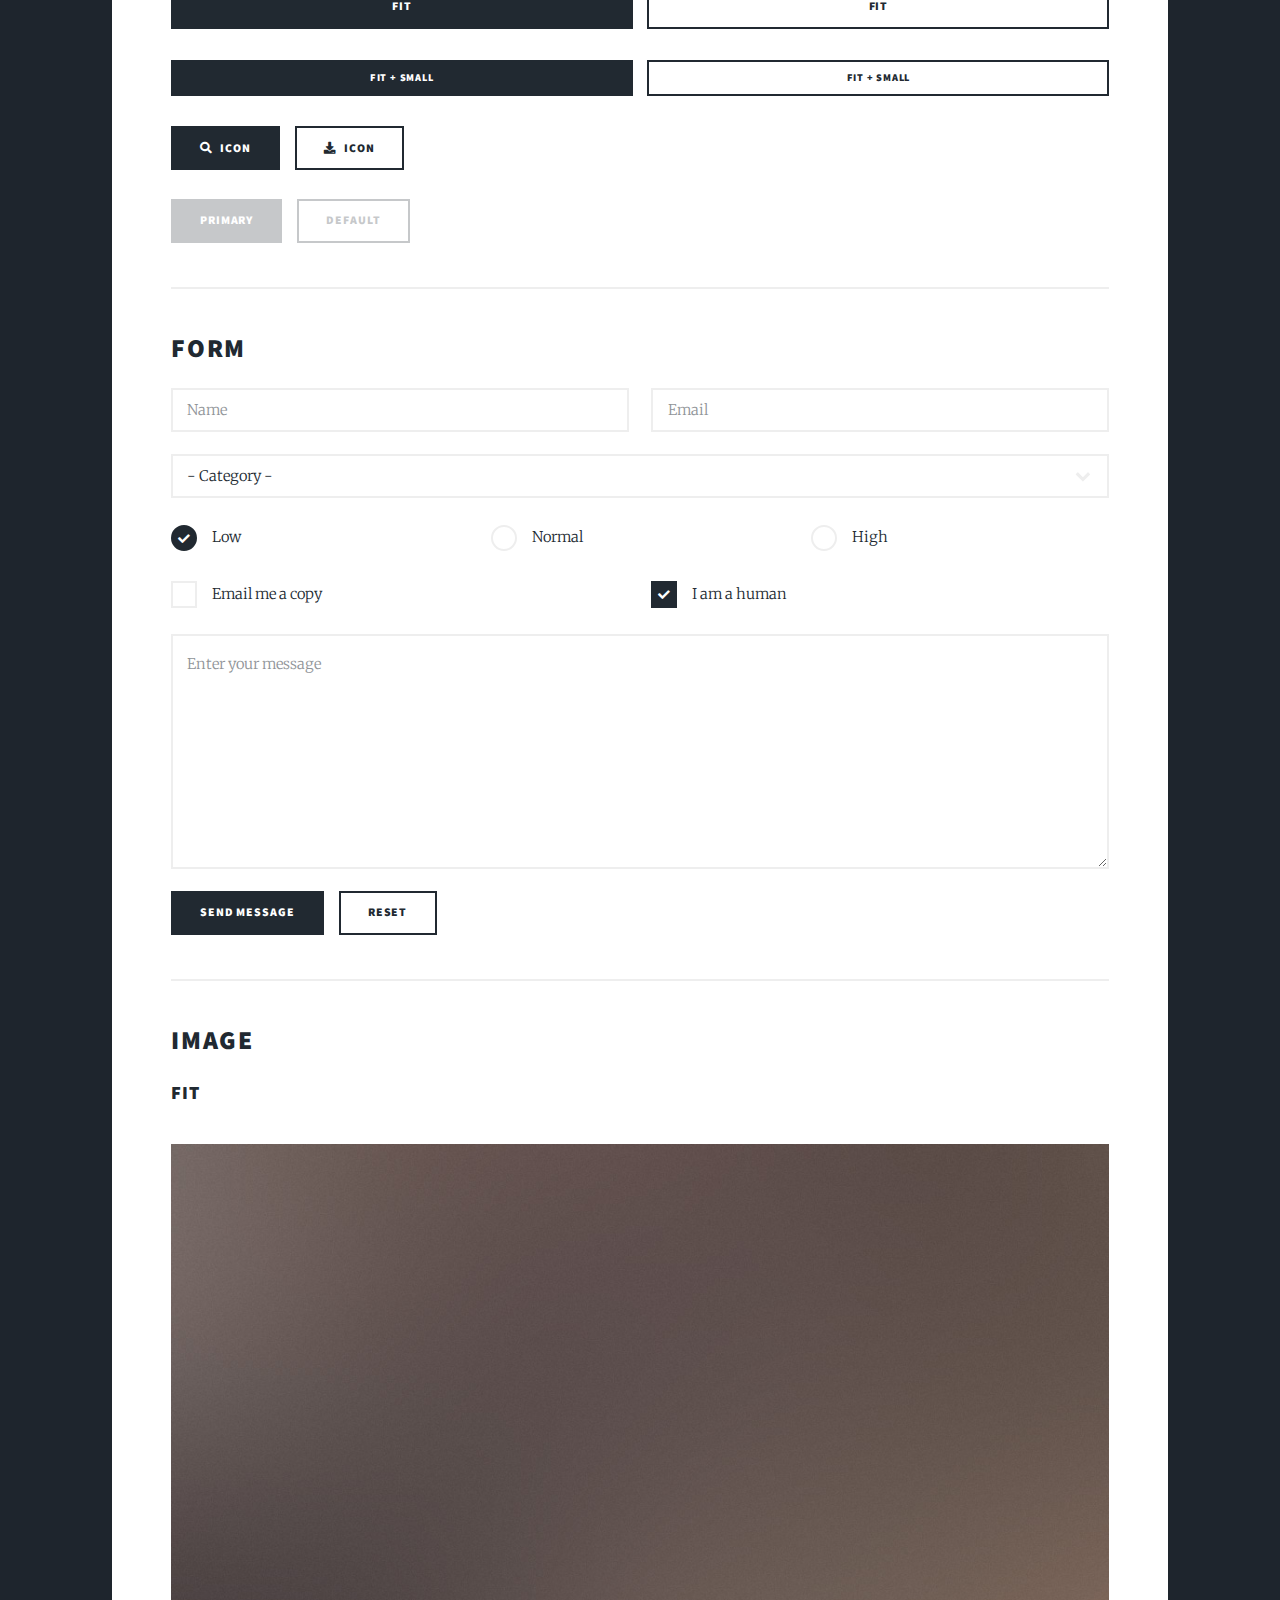
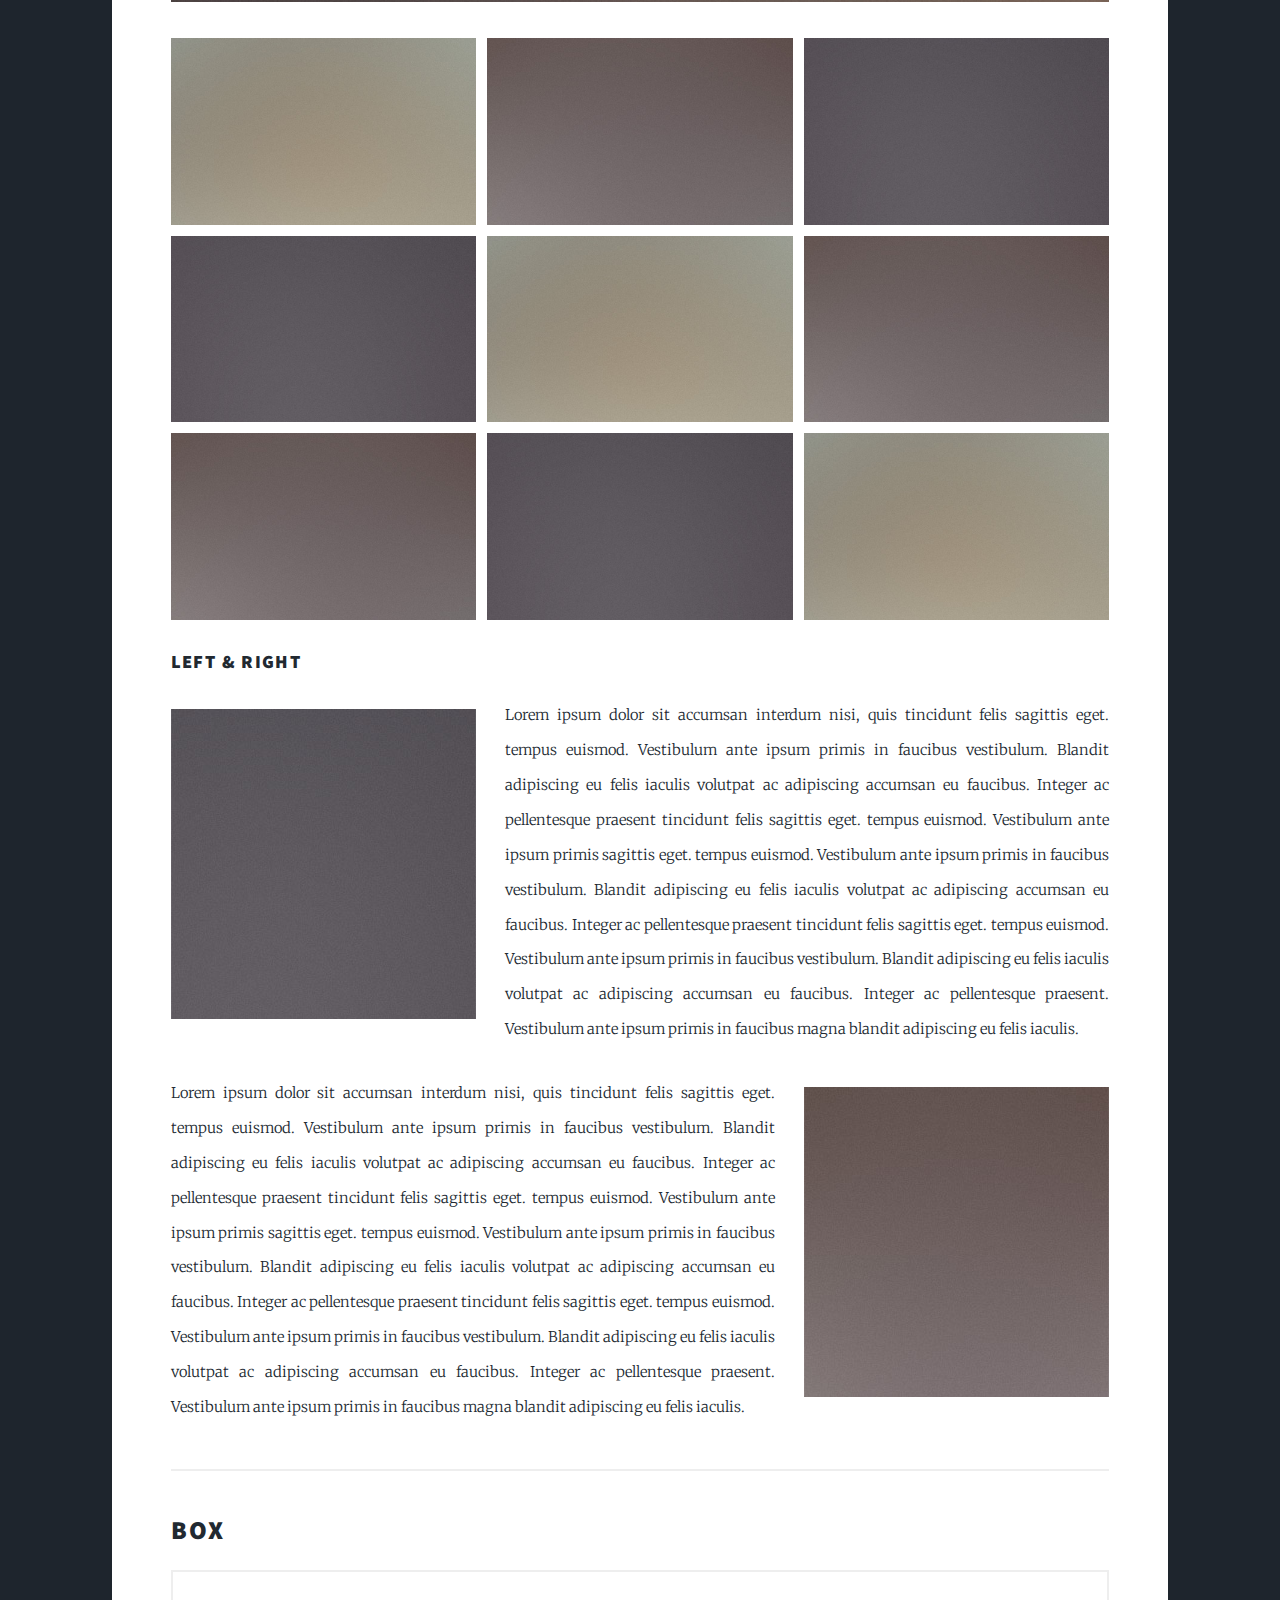
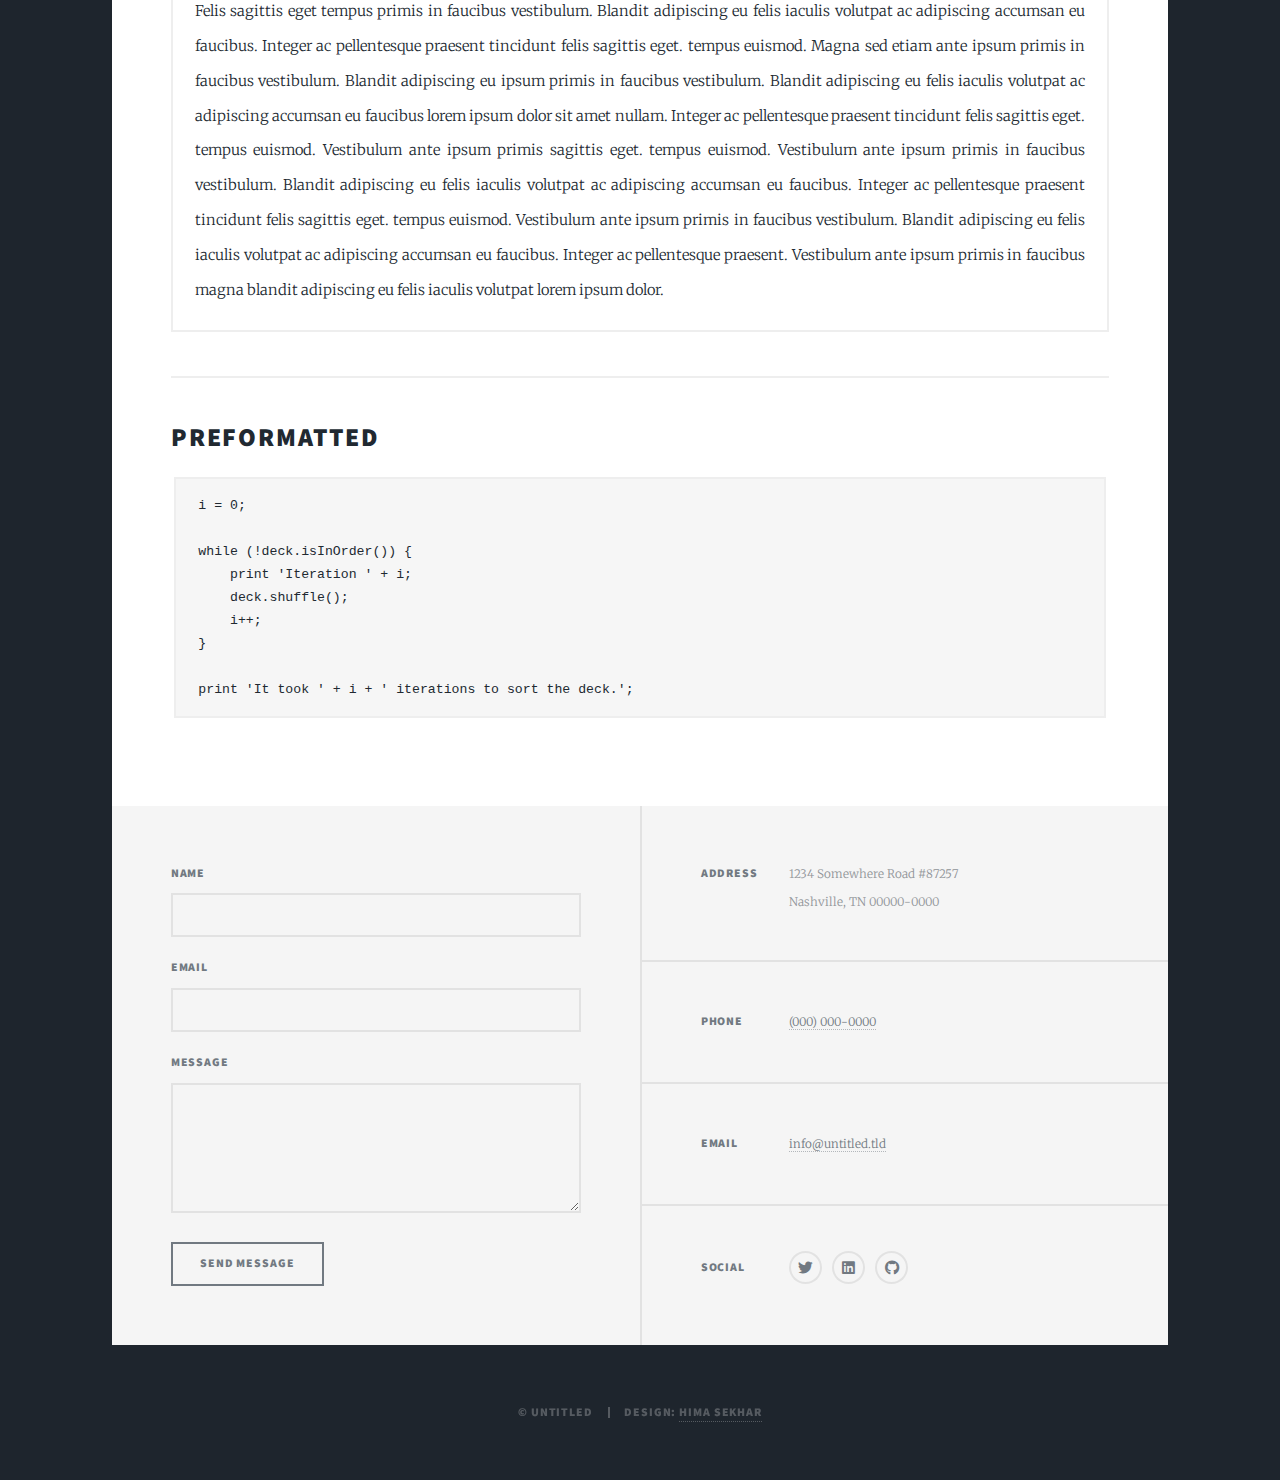
<file: projects.html>
<!DOCTYPE HTML>
<!--
	Massively by HTML5 UP
	html5up.net | @ajlkn
	Free for personal and commercial use under the CCA 3.0 license (html5up.net/license)
-->
<html>
	<head>
		<title>Projects</title>
		<meta charset="utf-8" />
		<meta name="viewport" content="width=device-width, initial-scale=1, user-scalable=no" />
		<link rel="stylesheet" href="assets/css/main.css" />
		<noscript><link rel="stylesheet" href="assets/css/noscript.css" /></noscript>
	</head>
	<body class="is-preload">

		<!-- Wrapper -->
			<div id="wrapper">

				<!-- Header -->
					<header id="header">
						<a href="index.html" class="logo">Home</a>
					</header>

				<!-- Nav -->
					<nav id="nav">
						<ul class="links">
							<li><a href="index.html">Skills</a></li>
							<li><a href="about.html">About</a></li>
							<li class="active"><a href="projects.html">Projects</a></li>
							<li><a href="myresume.html">My Resume</a></li>
						</ul>
						<ul class="icons">
							<li><a href="https://twitter.com/hima286425" class="icon brands fa-twitter"><span class="label">Twitter</span></a></li>
							<li><a href="https://www.linkedin.com/in/hima286425/" class="icon brands fa-linkedin"><span class="label">Instagram</span></a></li>
							<li><a href="https://github.com/Himasekhar286425" class="icon brands fa-github"><span class="label">GitHub</span></a></li>
						</ul>
					</nav>

				<!-- Main -->
					<div id="main">

						<!-- Post -->
							<section class="post">
								<header class="major">
									<h1>Elements<br />
									Reference</h1>
								</header>

								<!-- Text stuff -->
									<h2>Text</h2>
									<p>This is <b>bold</b> and this is <strong>strong</strong>. This is <i>italic</i> and this is <em>emphasized</em>.
									This is <sup>superscript</sup> text and this is <sub>subscript</sub> text.
									This is <u>underlined</u> and this is code: <code>for (;;) { ... }</code>.
									Finally, this is a <a href="#">link</a>.</p>
									<hr />
									<h2>Heading Level 2</h2>
									<h3>Heading Level 3</h3>
									<h4>Heading Level 4</h4>
									<h5>Heading Level 5</h5>
									<h6>Heading Level 6</h6>
									<hr />
									<header>
										<h2>Heading with a Subtitle</h2>
										<p>Lorem ipsum dolor sit amet nullam id egestas urna aliquam</p>
									</header>
									<p>Nunc lacinia ante nunc ac lobortis. Interdum adipiscing gravida odio porttitor sem non mi integer non faucibus ornare mi ut ante amet placerat aliquet. Volutpat eu sed ante lacinia sapien lorem accumsan varius montes viverra nibh in adipiscing blandit tempus accumsan.</p>
									<header>
										<h3>Heading with a Subtitle</h3>
										<p>Lorem ipsum dolor sit amet nullam id egestas urna aliquam</p>
									</header>
									<p>Nunc lacinia ante nunc ac lobortis. Interdum adipiscing gravida odio porttitor sem non mi integer non faucibus ornare mi ut ante amet placerat aliquet. Volutpat eu sed ante lacinia sapien lorem accumsan varius montes viverra nibh in adipiscing blandit tempus accumsan.</p>
									<header>
										<h4>Heading with a Subtitle</h4>
										<p>Lorem ipsum dolor sit amet nullam id egestas urna aliquam</p>
									</header>
									<p>Nunc lacinia ante nunc ac lobortis. Interdum adipiscing gravida odio porttitor sem non mi integer non faucibus ornare mi ut ante amet placerat aliquet. Volutpat eu sed ante lacinia sapien lorem accumsan varius montes viverra nibh in adipiscing blandit tempus accumsan.</p>

									<hr />

								<!-- Lists -->
									<h2>Lists</h2>
									<div class="row">
										<div class="col-6 col-12-small">

											<h3>Unordered</h3>
											<ul>
												<li>Dolor pulvinar etiam.</li>
												<li>Sagittis lorem eleifend.</li>
												<li>Felis feugiat dolore viverra.</li>
												<li>Dolor pulvinar etiam.</li>
											</ul>

											<h3>Alternate</h3>
											<ul class="alt">
												<li>Dolor pulvinar etiam etiam.</li>
												<li>Sagittis adipiscing eleifend.</li>
												<li>Felis enim dolore viverra.</li>
												<li>Dolor pulvinar etiam etiam.</li>
											</ul>

										</div>
										<div class="col-6 col-12-small">

											<h3>Ordered</h3>
											<ol>
												<li>Dolor pulvinar etiam.</li>
												<li>Etiam vel felis at viverra.</li>
												<li>Felis enim feugiat magna.</li>
												<li>Etiam vel felis nullam.</li>
												<li>Felis enim et tempus.</li>
											</ol>

											<h3>Icons</h3>
											<ul class="icons">
												<li><a href="#" class="icon brands fa-twitter"><span class="label">Twitter</span></a></li>
												<li><a href="#" class="icon brands fa-facebook-f"><span class="label">Facebook</span></a></li>
												<li><a href="#" class="icon brands fa-instagram"><span class="label">Instagram</span></a></li>
												<li><a href="#" class="icon brands fa-github"><span class="label">Github</span></a></li>
												<li><a href="#" class="icon brands fa-dribbble"><span class="label">Dribbble</span></a></li>
											</ul>
											<ul class="icons alt">
												<li><a href="#" class="icon brands alt fa-twitter"><span class="label">Twitter</span></a></li>
												<li><a href="#" class="icon brands alt fa-facebook-f"><span class="label">Facebook</span></a></li>
												<li><a href="#" class="icon brands alt fa-instagram"><span class="label">Instagram</span></a></li>
												<li><a href="#" class="icon brands alt fa-github"><span class="label">Github</span></a></li>
												<li><a href="#" class="icon brands alt fa-dribbble"><span class="label">Dribbble</span></a></li>
											</ul>

										</div>
									</div>
									<h3>Definition</h3>
									<dl>
										<dt>Item 1</dt>
										<dd>
											<p>Lorem ipsum dolor vestibulum ante ipsum primis in faucibus vestibulum. Blandit adipiscing eu felis iaculis volutpat ac adipiscing accumsan eu faucibus. Integer ac pellentesque praesent.</p>
										</dd>
										<dt>Item 2</dt>
										<dd>
											<p>Lorem ipsum dolor vestibulum ante ipsum primis in faucibus vestibulum. Blandit adipiscing eu felis iaculis volutpat ac adipiscing accumsan eu faucibus. Integer ac pellentesque praesent.</p>
										</dd>
										<dt>Item 3</dt>
										<dd>
											<p>Lorem ipsum dolor vestibulum ante ipsum primis in faucibus vestibulum. Blandit adipiscing eu felis iaculis volutpat ac adipiscing accumsan eu faucibus. Integer ac pellentesque praesent.</p>
										</dd>
									</dl>

									<h3>Actions</h3>
									<ul class="actions">
										<li><a href="#" class="button primary">Primary</a></li>
										<li><a href="#" class="button">Default</a></li>
									</ul>
									<ul class="actions small">
										<li><a href="#" class="button primary small">Small</a></li>
										<li><a href="#" class="button small">Small</a></li>
									</ul>
									<div class="row">
										<div class="col-6 col-12-small">
											<ul class="actions stacked">
												<li><a href="#" class="button primary">Default</a></li>
												<li><a href="#" class="button">Default</a></li>
											</ul>
										</div>
										<div class="col-6 col-12-small">
											<ul class="actions stacked">
												<li><a href="#" class="button primary small">Small</a></li>
												<li><a href="#" class="button small">Small</a></li>
											</ul>
										</div>
									</div>
									<div class="row">
										<div class="col-6 col-12-small">
											<ul class="actions stacked">
												<li><a href="#" class="button primary fit">Default</a></li>
												<li><a href="#" class="button fit">Default</a></li>
											</ul>
										</div>
										<div class="col-6 col-12-small">
											<ul class="actions stacked">
												<li><a href="#" class="button primary small fit">Small</a></li>
												<li><a href="#" class="button small fit">Small</a></li>
											</ul>
										</div>
									</div>

									<hr />

								<!-- Blockquote -->
									<h2>Blockquote</h2>
									<blockquote>Fringilla nisl. Donec accumsan interdum nisi, quis tincidunt felis sagittis eget tempus euismod. Vestibulum ante ipsum primis in faucibus vestibulum. Blandit adipiscing eu felis iaculis volutpat ac adipiscing accumsan faucibus. Vestibulum ante ipsum primis in faucibus vestibulum. Blandit adipiscing eu felis.</blockquote>

									<hr />

								<!-- Table -->
									<h2>Table</h2>

									<h3>Default</h3>
									<div class="table-wrapper">
										<table>
											<thead>
												<tr>
													<th>Name</th>
													<th>Description</th>
													<th>Price</th>
												</tr>
											</thead>
											<tbody>
												<tr>
													<td>Item 1</td>
													<td>Ante turpis integer aliquet porttitor.</td>
													<td>29.99</td>
												</tr>
												<tr>
													<td>Item 2</td>
													<td>Vis ac commodo adipiscing arcu aliquet.</td>
													<td>19.99</td>
												</tr>
												<tr>
													<td>Item 3</td>
													<td> Morbi faucibus arcu accumsan lorem.</td>
													<td>29.99</td>
												</tr>
												<tr>
													<td>Item 4</td>
													<td>Vitae integer tempus condimentum.</td>
													<td>19.99</td>
												</tr>
												<tr>
													<td>Item 5</td>
													<td>Ante turpis integer aliquet porttitor.</td>
													<td>29.99</td>
												</tr>
											</tbody>
											<tfoot>
												<tr>
													<td colspan="2"></td>
													<td>100.00</td>
												</tr>
											</tfoot>
										</table>
									</div>

									<h3>Alternate</h3>
									<div class="table-wrapper">
										<table class="alt">
											<thead>
												<tr>
													<th>Name</th>
													<th>Description</th>
													<th>Price</th>
												</tr>
											</thead>
											<tbody>
												<tr>
													<td>Item 1</td>
													<td>Ante turpis integer aliquet porttitor.</td>
													<td>29.99</td>
												</tr>
												<tr>
													<td>Item 2</td>
													<td>Vis ac commodo adipiscing arcu aliquet.</td>
													<td>19.99</td>
												</tr>
												<tr>
													<td>Item 3</td>
													<td> Morbi faucibus arcu accumsan lorem.</td>
													<td>29.99</td>
												</tr>
												<tr>
													<td>Item 4</td>
													<td>Vitae integer tempus condimentum.</td>
													<td>19.99</td>
												</tr>
												<tr>
													<td>Item 5</td>
													<td>Ante turpis integer aliquet porttitor.</td>
													<td>29.99</td>
												</tr>
											</tbody>
											<tfoot>
												<tr>
													<td colspan="2"></td>
													<td>100.00</td>
												</tr>
											</tfoot>
										</table>
									</div>

									<hr />

								<!-- Buttons -->
									<h2>Buttons</h2>
									<ul class="actions">
										<li><a href="#" class="button primary">Primary</a></li>
										<li><a href="#" class="button">Default</a></li>
									</ul>
									<ul class="actions">
										<li><a href="#" class="button primary large">Large</a></li>
										<li><a href="#" class="button">Default</a></li>
										<li><a href="#" class="button small">Small</a></li>
									</ul>
									<ul class="actions fit">
										<li><a href="#" class="button primary fit">Fit</a></li>
										<li><a href="#" class="button fit">Fit</a></li>
									</ul>
									<ul class="actions fit small">
										<li><a href="#" class="button primary fit small">Fit + Small</a></li>
										<li><a href="#" class="button fit small">Fit + Small</a></li>
									</ul>
									<ul class="actions">
										<li><a href="#" class="button primary icon solid fa-search">Icon</a></li>
										<li><a href="#" class="button icon solid fa-download">Icon</a></li>
									</ul>
									<ul class="actions">
										<li><span class="button primary disabled">Primary</span></li>
										<li><span class="button disabled">Default</span></li>
									</ul>

									<hr />

								<!-- Form -->
									<h2>Form</h2>

									<form method="post" action="#">
										<div class="row gtr-uniform">
											<div class="col-6 col-12-xsmall">
												<input type="text" name="demo-name" id="demo-name" value="" placeholder="Name" />
											</div>
											<div class="col-6 col-12-xsmall">
												<input type="email" name="demo-email" id="demo-email" value="" placeholder="Email" />
											</div>
											<!-- Break -->
											<div class="col-12">
												<select name="demo-category" id="demo-category">
													<option value="">- Category -</option>
													<option value="1">Manufacturing</option>
													<option value="1">Shipping</option>
													<option value="1">Administration</option>
													<option value="1">Human Resources</option>
												</select>
											</div>
											<!-- Break -->
											<div class="col-4 col-12-small">
												<input type="radio" id="demo-priority-low" name="demo-priority" checked>
												<label for="demo-priority-low">Low</label>
											</div>
											<div class="col-4 col-12-small">
												<input type="radio" id="demo-priority-normal" name="demo-priority">
												<label for="demo-priority-normal">Normal</label>
											</div>
											<div class="col-4 col-12-small">
												<input type="radio" id="demo-priority-high" name="demo-priority">
												<label for="demo-priority-high">High</label>
											</div>
											<!-- Break -->
											<div class="col-6 col-12-small">
												<input type="checkbox" id="demo-copy" name="demo-copy">
												<label for="demo-copy">Email me a copy</label>
											</div>
											<div class="col-6 col-12-small">
												<input type="checkbox" id="demo-human" name="demo-human" checked>
												<label for="demo-human">I am a human</label>
											</div>
											<!-- Break -->
											<div class="col-12">
												<textarea name="demo-message" id="demo-message" placeholder="Enter your message" rows="6"></textarea>
											</div>
											<!-- Break -->
											<div class="col-12">
												<ul class="actions">
													<li><input type="submit" value="Send Message" class="primary" /></li>
													<li><input type="reset" value="Reset" /></li>
												</ul>
											</div>
										</div>
									</form>

									<hr />

								<!-- Image -->
									<h2>Image</h2>

									<h3>Fit</h3>
									<span class="image fit"><img src="images/pic01.jpg" alt="" /></span>
									<div class="box alt">
										<div class="row gtr-50 gtr-uniform">
											<div class="col-4"><span class="image fit"><img src="images/pic02.jpg" alt="" /></span></div>
											<div class="col-4"><span class="image fit"><img src="images/pic03.jpg" alt="" /></span></div>
											<div class="col-4"><span class="image fit"><img src="images/pic04.jpg" alt="" /></span></div>
											<!-- Break -->
											<div class="col-4"><span class="image fit"><img src="images/pic04.jpg" alt="" /></span></div>
											<div class="col-4"><span class="image fit"><img src="images/pic02.jpg" alt="" /></span></div>
											<div class="col-4"><span class="image fit"><img src="images/pic03.jpg" alt="" /></span></div>
											<!-- Break -->
											<div class="col-4"><span class="image fit"><img src="images/pic03.jpg" alt="" /></span></div>
											<div class="col-4"><span class="image fit"><img src="images/pic04.jpg" alt="" /></span></div>
											<div class="col-4"><span class="image fit"><img src="images/pic02.jpg" alt="" /></span></div>
										</div>
									</div>

									<h3>Left &amp; Right</h3>
									<p><span class="image left"><img src="images/pic08.jpg" alt="" /></span>Lorem ipsum dolor sit accumsan interdum nisi, quis tincidunt felis sagittis eget. tempus euismod. Vestibulum ante ipsum primis in faucibus vestibulum. Blandit adipiscing eu felis iaculis volutpat ac adipiscing accumsan eu faucibus. Integer ac pellentesque praesent tincidunt felis sagittis eget. tempus euismod. Vestibulum ante ipsum primis sagittis eget. tempus euismod. Vestibulum ante ipsum primis in faucibus vestibulum. Blandit adipiscing eu felis iaculis volutpat ac adipiscing accumsan eu faucibus. Integer ac pellentesque praesent tincidunt felis sagittis eget. tempus euismod. Vestibulum ante ipsum primis in faucibus vestibulum. Blandit adipiscing eu felis iaculis volutpat ac adipiscing accumsan eu faucibus. Integer ac pellentesque praesent. Vestibulum ante ipsum primis in faucibus magna blandit adipiscing eu felis iaculis.</p>
									<p><span class="image right"><img src="images/pic09.jpg" alt="" /></span>Lorem ipsum dolor sit accumsan interdum nisi, quis tincidunt felis sagittis eget. tempus euismod. Vestibulum ante ipsum primis in faucibus vestibulum. Blandit adipiscing eu felis iaculis volutpat ac adipiscing accumsan eu faucibus. Integer ac pellentesque praesent tincidunt felis sagittis eget. tempus euismod. Vestibulum ante ipsum primis sagittis eget. tempus euismod. Vestibulum ante ipsum primis in faucibus vestibulum. Blandit adipiscing eu felis iaculis volutpat ac adipiscing accumsan eu faucibus. Integer ac pellentesque praesent tincidunt felis sagittis eget. tempus euismod. Vestibulum ante ipsum primis in faucibus vestibulum. Blandit adipiscing eu felis iaculis volutpat ac adipiscing accumsan eu faucibus. Integer ac pellentesque praesent. Vestibulum ante ipsum primis in faucibus magna blandit adipiscing eu felis iaculis.</p>

									<hr />

								<!-- Box -->
									<h2>Box</h2>
									<div class="box">
										<p>Felis sagittis eget tempus primis in faucibus vestibulum. Blandit adipiscing eu felis iaculis volutpat ac adipiscing accumsan eu faucibus. Integer ac pellentesque praesent tincidunt felis sagittis eget. tempus euismod. Magna sed etiam ante ipsum primis in faucibus vestibulum. Blandit adipiscing eu ipsum primis in faucibus vestibulum. Blandit adipiscing eu felis iaculis volutpat ac adipiscing accumsan eu faucibus lorem ipsum dolor sit amet nullam. Integer ac pellentesque praesent tincidunt felis sagittis eget. tempus euismod. Vestibulum ante ipsum primis sagittis eget. tempus euismod. Vestibulum ante ipsum primis in faucibus vestibulum. Blandit adipiscing eu felis iaculis volutpat ac adipiscing accumsan eu faucibus. Integer ac pellentesque praesent tincidunt felis sagittis eget. tempus euismod. Vestibulum ante ipsum primis in faucibus vestibulum. Blandit adipiscing eu felis iaculis volutpat ac adipiscing accumsan eu faucibus. Integer ac pellentesque praesent. Vestibulum ante ipsum primis in faucibus magna blandit adipiscing eu felis iaculis volutpat lorem ipsum dolor.</p>
									</div>

									<hr />

								<!-- Preformatted Code -->
									<h2>Preformatted</h2>
									<pre><code>i = 0;

while (!deck.isInOrder()) {
    print 'Iteration ' + i;
    deck.shuffle();
    i++;
}

print 'It took ' + i + ' iterations to sort the deck.';
</code></pre>

							</section>

					</div>

				<!-- Footer -->
					<footer id="footer">
						<section>
							<form method="post" action="#">
								<div class="fields">
									<div class="field">
										<label for="name">Name</label>
										<input type="text" name="name" id="name" />
									</div>
									<div class="field">
										<label for="email">Email</label>
										<input type="text" name="email" id="email" />
									</div>
									<div class="field">
										<label for="message">Message</label>
										<textarea name="message" id="message" rows="3"></textarea>
									</div>
								</div>
								<ul class="actions">
									<li><input type="submit" value="Send Message" /></li>
								</ul>
							</form>
						</section>
						<section class="split contact">
							<section class="alt">
								<h3>Address</h3>
								<p>1234 Somewhere Road #87257<br />
								Nashville, TN 00000-0000</p>
							</section>
							<section>
								<h3>Phone</h3>
								<p><a href="#">(000) 000-0000</a></p>
							</section>
							<section>
								<h3>Email</h3>
								<p><a href="#">info@untitled.tld</a></p>
							</section>
							<section>
								<h3>Social</h3>
								<ul class="icons alt">
									<li><a href="https://twitter.com/hima286425" class="icon brands fa-twitter"><span class="label">Twitter</span></a></li>
									<li><a href="https://www.linkedin.com/in/hima286425/" class="icon brands fa-linkedin"><span class="label">Instagram</span></a></li>
									<li><a href="https://github.com/Himasekhar286425" class="icon brands fa-github"><span class="label">GitHub</span></a></li>
								</ul>
							</section>
						</section>
					</footer>

				<!-- Copyright -->
					<div id="copyright">
						<ul><li>&copy; Untitled</li><li>Design: <a href="https://html5up.net">HIMA SEKHAR</a></li></ul>
					</div>

			</div>

		<!-- Scripts -->
			<script src="assets/js/jquery.min.js"></script>
			<script src="assets/js/jquery.scrollex.min.js"></script>
			<script src="assets/js/jquery.scrolly.min.js"></script>
			<script src="assets/js/browser.min.js"></script>
			<script src="assets/js/breakpoints.min.js"></script>
			<script src="assets/js/util.js"></script>
			<script src="assets/js/main.js"></script>

	</body>
</html>
</file>
<file: assets/css/style.css>
table {
    border: 1px solid black;
    width: 100%;
  
  }
  
  th, td {
    border: 1px solid rgb(175, 164, 164);
    padding: 10px;
    text-align: center;
  }
  
  th {
    background-color: #ccc;
    text-align: left;
  }
  
  td {
    font-family: sans-serif;
    font-size: 14px;
  }

  li,h3{
    text-align: left;
  }
  h6{
    text-align: justify;
  }
</file>
<file: assets/css/main.css>
@import url(fontawesome-all.min.css);
@import url("https://fonts.googleapis.com/css?family=Merriweather:300,700,300italic,700italic|Source+Sans+Pro:900");

/*
	Massively by HTML5 UP
	html5up.net | @ajlkn
	Free for personal and commercial use under the CCA 3.0 license (html5up.net/license)
*/

html, body, div, span, applet, object,
iframe, h1, h2, h3, h4, h5, h6, p, blockquote,
pre, a, abbr, acronym, address, big, cite,
code, del, dfn, em, img, ins, kbd, q, s, samp,
small, strike, strong, sub, sup, tt, var, b,
u, i, center, dl, dt, dd, ol, ul, li, fieldset,
form, label, legend, table, caption, tbody,
tfoot, thead, tr, th, td, article, aside,
canvas, details, embed, figure, figcaption,
footer, header, hgroup, menu, nav, output, ruby,
section, summary, time, mark, audio, video {
	margin: 0;
	padding: 0;
	border: 0;
	font-size: 100%;
	font: inherit;
	vertical-align: baseline;}

article, aside, details, figcaption, figure,
footer, header, hgroup, menu, nav, section {
	display: block;}

body {
	line-height: 1;
}

ol, ul {
	list-style: none;
}

blockquote, q {
	quotes: none;
}

	blockquote:before, blockquote:after, q:before, q:after {
		content: '';
		content: none;
	}

table {
	border-collapse: collapse;
	border-spacing: 0;
}

body {
	-webkit-text-size-adjust: none;
}

mark {
	background-color: transparent;
	color: inherit;
}

input::-moz-focus-inner {
	border: 0;
	padding: 0;
}

input, select, textarea {
	-moz-appearance: none;
	-webkit-appearance: none;
	-ms-appearance: none;
	appearance: none;
}

/* Basic */

	@-ms-viewport {
		width: device-width;
	}

	body {
		-ms-overflow-style: scrollbar;
	}

	@media screen and (max-width: 480px) {

		html, body {
			min-width: 320px;
		}

	}

	html {
		box-sizing: border-box;
	}

	*, *:before, *:after {
		box-sizing: inherit;
	}

	body {
		background-color: #1e252d;
	}

		body.is-preload *, body.is-preload *:before, body.is-preload *:after {
			-moz-animation: none !important;
			-webkit-animation: none !important;
			-ms-animation: none !important;
			animation: none !important;
			-moz-transition: none !important;
			-webkit-transition: none !important;
			-ms-transition: none !important;
			transition: none !important;
		}

/* Type */

	html {
		font-size: 16pt;
	}

		@media screen and (max-width: 1680px) {

			html {
				font-size: 12pt;
			}

		}

		@media screen and (max-width: 1280px) {

			html {
				font-size: 11pt;
			}

		}

		@media screen and (max-width: 360px) {

			html {
				font-size: 10pt;
			}

		}

	body {
		color: #212931;
	}

	body, input, select, textarea {
		font-family: "Merriweather", Georgia, serif;
		font-weight: 300;
		font-size: 1rem;
		line-height: 2.375;
	}

	a {
		-moz-transition: color 0.2s ease-in-out, background-color 0.2s ease-in-out, border-color 0.2s ease-in-out, box-shadow 0.2s ease-in-out;
		-webkit-transition: color 0.2s ease-in-out, background-color 0.2s ease-in-out, border-color 0.2s ease-in-out, box-shadow 0.2s ease-in-out;
		-ms-transition: color 0.2s ease-in-out, background-color 0.2s ease-in-out, border-color 0.2s ease-in-out, box-shadow 0.2s ease-in-out;
		transition: color 0.2s ease-in-out, background-color 0.2s ease-in-out, border-color 0.2s ease-in-out, box-shadow 0.2s ease-in-out;
		border-bottom: dotted 1px;
		text-decoration: none;
	}

		a:hover {
			border-bottom-color: transparent;
		}

	strong, b {
		font-weight: 600;
	}

	em, i {
		font-style: italic;
	}

	p {
		text-align: justify;
		margin: 0 0 2rem 0;
	}

	h1, h2, h3, h4, h5, h6 {
		font-family: "Source Sans Pro", Helvetica, sans-serif;
		font-weight: 900;
		line-height: 1.5;
		letter-spacing: 0.075em;
		text-transform: uppercase;
		margin: 0 0 1rem 0;
	}

		h1 a, h2 a, h3 a, h4 a, h5 a, h6 a {
			border-bottom: 0;
			color: inherit;
			text-decoration: none;
		}

	h1 {
		font-size: 4rem;
		line-height: 1.1;
		margin: 0 0 2rem 0;
	}

	h2 {
		font-size: 1.75rem;
		line-height: 1.3;
		margin: 0 0 1.5rem 0;
	}

	h3 {
		font-size: 1.25rem;
		margin: 0 0 1.5rem 0;
	}

	h4 {
		font-size: 1rem;
	}

	h5 {
		font-size: 0.9rem;
	}

	h6 {
		font-size: 0.8rem;
	}

	sub {
		font-size: 0.8rem;
		position: relative;
		top: 0.5rem;
	}

	sup {
		font-size: 0.8rem;
		position: relative;
		top: -0.5rem;
	}

	blockquote {
		border-left: solid 4px;
		font-style: italic;
		margin: 0 0 2rem 0;
		padding: 0.5rem 0 0.5rem 2rem;
	}

	code {
		border: solid 2px;
		font-family: "Courier New", monospace;
		font-size: 0.9rem;
		margin: 0 0.25rem;
		padding: 0.25rem 0.65rem;
	}

	pre {
		-webkit-overflow-scrolling: touch;
		font-family: "Courier New", monospace;
		font-size: 0.9rem;
		margin: 0 0 2rem 0;
	}

		pre code {
			display: block;
			line-height: 1.75;
			padding: 1rem 1.5rem;
			overflow-x: auto;
		}

	hr {
		border: 0;
		border-bottom: solid 2px;
		margin: 3rem 0;
	}

		hr.major {
			margin: 5rem 0;
		}

	.align-left {
		text-align: left;
	}

	.align-center {
		text-align: center;
	}

	.align-right {
		text-align: right;
	}

	input, select, textarea {
		color: #212931;
	}

	a {
		color: #212931;
		border-bottom-color: rgba(33, 41, 49, 0.5);
	}

		a:hover {
			border-bottom-color: transparent;
			color: #18bfef !important;
		}

	strong, b {
		color: #212931;
	}

	h1, h2, h3, h4, h5, h6 {
		color: #212931;
	}

	blockquote {
		border-left-color: #eeeeee;
	}

	code {
		background: rgba(220, 220, 220, 0.25);
		border-color: #eeeeee;
	}

	hr {
		border-bottom-color: #eeeeee;
	}

/* Row */

	.row {
		display: flex;
		flex-wrap: wrap;
		box-sizing: border-box;
		align-items: stretch;
	}

		.row > * {
			box-sizing: border-box;
		}

		.row.gtr-uniform > * > :last-child {
			margin-bottom: 0;
		}

		.row.aln-left {
			justify-content: flex-start;
		}

		.row.aln-center {
			justify-content: center;
		}

		.row.aln-right {
			justify-content: flex-end;
		}

		.row.aln-top {
			align-items: flex-start;
		}

		.row.aln-middle {
			align-items: center;
		}

		.row.aln-bottom {
			align-items: flex-end;
		}

		.row > .imp {
			order: -1;
		}

		.row > .col-1 {
			width: 8.33333%;
		}

		.row > .off-1 {
			margin-left: 8.33333%;
		}

		.row > .col-2 {
			width: 16.66667%;
		}

		.row > .off-2 {
			margin-left: 16.66667%;
		}

		.row > .col-3 {
			width: 25%;
		}

		.row > .off-3 {
			margin-left: 25%;
		}

		.row > .col-4 {
			width: 33.33333%;
		}

		.row > .off-4 {
			margin-left: 33.33333%;
		}

		.row > .col-5 {
			width: 41.66667%;
		}

		.row > .off-5 {
			margin-left: 41.66667%;
		}

		.row > .col-6 {
			width: 50%;
		}

		.row > .off-6 {
			margin-left: 50%;
		}

		.row > .col-7 {
			width: 58.33333%;
		}

		.row > .off-7 {
			margin-left: 58.33333%;
		}

		.row > .col-8 {
			width: 66.66667%;
		}

		.row > .off-8 {
			margin-left: 66.66667%;
		}

		.row > .col-9 {
			width: 75%;
		}

		.row > .off-9 {
			margin-left: 75%;
		}

		.row > .col-10 {
			width: 83.33333%;
		}

		.row > .off-10 {
			margin-left: 83.33333%;
		}

		.row > .col-11 {
			width: 91.66667%;
		}

		.row > .off-11 {
			margin-left: 91.66667%;
		}

		.row > .col-12 {
			width: 100%;
		}

		.row > .off-12 {
			margin-left: 100%;
		}

		.row.gtr-0 {
			margin-top: 0;
			margin-left: 0rem;
		}

			.row.gtr-0 > * {
				padding: 0 0 0 0rem;
			}

			.row.gtr-0.gtr-uniform {
				margin-top: 0rem;
			}

				.row.gtr-0.gtr-uniform > * {
					padding-top: 0rem;
				}

		.row.gtr-25 {
			margin-top: 0;
			margin-left: -0.375rem;
		}

			.row.gtr-25 > * {
				padding: 0 0 0 0.375rem;
			}

			.row.gtr-25.gtr-uniform {
				margin-top: -0.375rem;
			}

				.row.gtr-25.gtr-uniform > * {
					padding-top: 0.375rem;
				}

		.row.gtr-50 {
			margin-top: 0;
			margin-left: -0.75rem;
		}

			.row.gtr-50 > * {
				padding: 0 0 0 0.75rem;
			}

			.row.gtr-50.gtr-uniform {
				margin-top: -0.75rem;
			}

				.row.gtr-50.gtr-uniform > * {
					padding-top: 0.75rem;
				}

		.row {
			margin-top: 0;
			margin-left: -1.5rem;
		}

			.row > * {
				padding: 0 0 0 1.5rem;
			}

			.row.gtr-uniform {
				margin-top: -1.5rem;
			}

				.row.gtr-uniform > * {
					padding-top: 1.5rem;
				}

		.row.gtr-150 {
			margin-top: 0;
			margin-left: -2.25rem;
		}

			.row.gtr-150 > * {
				padding: 0 0 0 2.25rem;
			}

			.row.gtr-150.gtr-uniform {
				margin-top: -2.25rem;
			}

				.row.gtr-150.gtr-uniform > * {
					padding-top: 2.25rem;
				}

		.row.gtr-200 {
			margin-top: 0;
			margin-left: -3rem;
		}

			.row.gtr-200 > * {
				padding: 0 0 0 3rem;
			}

			.row.gtr-200.gtr-uniform {
				margin-top: -3rem;
			}

				.row.gtr-200.gtr-uniform > * {
					padding-top: 3rem;
				}

		@media screen and (max-width: 1680px) {

			.row {
				display: flex;
				flex-wrap: wrap;
				box-sizing: border-box;
				align-items: stretch;
			}

				.row > * {
					box-sizing: border-box;
				}

				.row.gtr-uniform > * > :last-child {
					margin-bottom: 0;
				}

				.row.aln-left {
					justify-content: flex-start;
				}

				.row.aln-center {
					justify-content: center;
				}

				.row.aln-right {
					justify-content: flex-end;
				}

				.row.aln-top {
					align-items: flex-start;
				}

				.row.aln-middle {
					align-items: center;
				}

				.row.aln-bottom {
					align-items: flex-end;
				}

				.row > .imp-xlarge {
					order: -1;
				}

				.row > .col-1-xlarge {
					width: 8.33333%;
				}

				.row > .off-1-xlarge {
					margin-left: 8.33333%;
				}

				.row > .col-2-xlarge {
					width: 16.66667%;
				}

				.row > .off-2-xlarge {
					margin-left: 16.66667%;
				}

				.row > .col-3-xlarge {
					width: 25%;
				}

				.row > .off-3-xlarge {
					margin-left: 25%;
				}

				.row > .col-4-xlarge {
					width: 33.33333%;
				}

				.row > .off-4-xlarge {
					margin-left: 33.33333%;
				}

				.row > .col-5-xlarge {
					width: 41.66667%;
				}

				.row > .off-5-xlarge {
					margin-left: 41.66667%;
				}

				.row > .col-6-xlarge {
					width: 50%;
				}

				.row > .off-6-xlarge {
					margin-left: 50%;
				}

				.row > .col-7-xlarge {
					width: 58.33333%;
				}

				.row > .off-7-xlarge {
					margin-left: 58.33333%;
				}

				.row > .col-8-xlarge {
					width: 66.66667%;
				}

				.row > .off-8-xlarge {
					margin-left: 66.66667%;
				}

				.row > .col-9-xlarge {
					width: 75%;
				}

				.row > .off-9-xlarge {
					margin-left: 75%;
				}

				.row > .col-10-xlarge {
					width: 83.33333%;
				}

				.row > .off-10-xlarge {
					margin-left: 83.33333%;
				}

				.row > .col-11-xlarge {
					width: 91.66667%;
				}

				.row > .off-11-xlarge {
					margin-left: 91.66667%;
				}

				.row > .col-12-xlarge {
					width: 100%;
				}

				.row > .off-12-xlarge {
					margin-left: 100%;
				}

				.row.gtr-0 {
					margin-top: 0;
					margin-left: 0rem;
				}

					.row.gtr-0 > * {
						padding: 0 0 0 0rem;
					}

					.row.gtr-0.gtr-uniform {
						margin-top: 0rem;
					}

						.row.gtr-0.gtr-uniform > * {
							padding-top: 0rem;
						}

				.row.gtr-25 {
					margin-top: 0;
					margin-left: -0.375rem;
				}

					.row.gtr-25 > * {
						padding: 0 0 0 0.375rem;
					}

					.row.gtr-25.gtr-uniform {
						margin-top: -0.375rem;
					}

						.row.gtr-25.gtr-uniform > * {
							padding-top: 0.375rem;
						}

				.row.gtr-50 {
					margin-top: 0;
					margin-left: -0.75rem;
				}

					.row.gtr-50 > * {
						padding: 0 0 0 0.75rem;
					}

					.row.gtr-50.gtr-uniform {
						margin-top: -0.75rem;
					}

						.row.gtr-50.gtr-uniform > * {
							padding-top: 0.75rem;
						}

				.row {
					margin-top: 0;
					margin-left: -1.5rem;
				}

					.row > * {
						padding: 0 0 0 1.5rem;
					}

					.row.gtr-uniform {
						margin-top: -1.5rem;
					}

						.row.gtr-uniform > * {
							padding-top: 1.5rem;
						}

				.row.gtr-150 {
					margin-top: 0;
					margin-left: -2.25rem;
				}

					.row.gtr-150 > * {
						padding: 0 0 0 2.25rem;
					}

					.row.gtr-150.gtr-uniform {
						margin-top: -2.25rem;
					}

						.row.gtr-150.gtr-uniform > * {
							padding-top: 2.25rem;
						}

				.row.gtr-200 {
					margin-top: 0;
					margin-left: -3rem;
				}

					.row.gtr-200 > * {
						padding: 0 0 0 3rem;
					}

					.row.gtr-200.gtr-uniform {
						margin-top: -3rem;
					}

						.row.gtr-200.gtr-uniform > * {
							padding-top: 3rem;
						}

		}

		@media screen and (max-width: 1280px) {

			.row {
				display: flex;
				flex-wrap: wrap;
				box-sizing: border-box;
				align-items: stretch;
			}

				.row > * {
					box-sizing: border-box;
				}

				.row.gtr-uniform > * > :last-child {
					margin-bottom: 0;
				}

				.row.aln-left {
					justify-content: flex-start;
				}

				.row.aln-center {
					justify-content: center;
				}

				.row.aln-right {
					justify-content: flex-end;
				}

				.row.aln-top {
					align-items: flex-start;
				}

				.row.aln-middle {
					align-items: center;
				}

				.row.aln-bottom {
					align-items: flex-end;
				}

				.row > .imp-large {
					order: -1;
				}

				.row > .col-1-large {
					width: 8.33333%;
				}

				.row > .off-1-large {
					margin-left: 8.33333%;
				}

				.row > .col-2-large {
					width: 16.66667%;
				}

				.row > .off-2-large {
					margin-left: 16.66667%;
				}

				.row > .col-3-large {
					width: 25%;
				}

				.row > .off-3-large {
					margin-left: 25%;
				}

				.row > .col-4-large {
					width: 33.33333%;
				}

				.row > .off-4-large {
					margin-left: 33.33333%;
				}

				.row > .col-5-large {
					width: 41.66667%;
				}

				.row > .off-5-large {
					margin-left: 41.66667%;
				}

				.row > .col-6-large {
					width: 50%;
				}

				.row > .off-6-large {
					margin-left: 50%;
				}

				.row > .col-7-large {
					width: 58.33333%;
				}

				.row > .off-7-large {
					margin-left: 58.33333%;
				}

				.row > .col-8-large {
					width: 66.66667%;
				}

				.row > .off-8-large {
					margin-left: 66.66667%;
				}

				.row > .col-9-large {
					width: 75%;
				}

				.row > .off-9-large {
					margin-left: 75%;
				}

				.row > .col-10-large {
					width: 83.33333%;
				}

				.row > .off-10-large {
					margin-left: 83.33333%;
				}

				.row > .col-11-large {
					width: 91.66667%;
				}

				.row > .off-11-large {
					margin-left: 91.66667%;
				}

				.row > .col-12-large {
					width: 100%;
				}

				.row > .off-12-large {
					margin-left: 100%;
				}

				.row.gtr-0 {
					margin-top: 0;
					margin-left: 0rem;
				}

					.row.gtr-0 > * {
						padding: 0 0 0 0rem;
					}

					.row.gtr-0.gtr-uniform {
						margin-top: 0rem;
					}

						.row.gtr-0.gtr-uniform > * {
							padding-top: 0rem;
						}

				.row.gtr-25 {
					margin-top: 0;
					margin-left: -0.375rem;
				}

					.row.gtr-25 > * {
						padding: 0 0 0 0.375rem;
					}

					.row.gtr-25.gtr-uniform {
						margin-top: -0.375rem;
					}

						.row.gtr-25.gtr-uniform > * {
							padding-top: 0.375rem;
						}

				.row.gtr-50 {
					margin-top: 0;
					margin-left: -0.75rem;
				}

					.row.gtr-50 > * {
						padding: 0 0 0 0.75rem;
					}

					.row.gtr-50.gtr-uniform {
						margin-top: -0.75rem;
					}

						.row.gtr-50.gtr-uniform > * {
							padding-top: 0.75rem;
						}

				.row {
					margin-top: 0;
					margin-left: -1.5rem;
				}

					.row > * {
						padding: 0 0 0 1.5rem;
					}

					.row.gtr-uniform {
						margin-top: -1.5rem;
					}

						.row.gtr-uniform > * {
							padding-top: 1.5rem;
						}

				.row.gtr-150 {
					margin-top: 0;
					margin-left: -2.25rem;
				}

					.row.gtr-150 > * {
						padding: 0 0 0 2.25rem;
					}

					.row.gtr-150.gtr-uniform {
						margin-top: -2.25rem;
					}

						.row.gtr-150.gtr-uniform > * {
							padding-top: 2.25rem;
						}

				.row.gtr-200 {
					margin-top: 0;
					margin-left: -3rem;
				}

					.row.gtr-200 > * {
						padding: 0 0 0 3rem;
					}

					.row.gtr-200.gtr-uniform {
						margin-top: -3rem;
					}

						.row.gtr-200.gtr-uniform > * {
							padding-top: 3rem;
						}

		}

		@media screen and (max-width: 980px) {

			.row {
				display: flex;
				flex-wrap: wrap;
				box-sizing: border-box;
				align-items: stretch;
			}

				.row > * {
					box-sizing: border-box;
				}

				.row.gtr-uniform > * > :last-child {
					margin-bottom: 0;
				}

				.row.aln-left {
					justify-content: flex-start;
				}

				.row.aln-center {
					justify-content: center;
				}

				.row.aln-right {
					justify-content: flex-end;
				}

				.row.aln-top {
					align-items: flex-start;
				}

				.row.aln-middle {
					align-items: center;
				}

				.row.aln-bottom {
					align-items: flex-end;
				}

				.row > .imp-medium {
					order: -1;
				}

				.row > .col-1-medium {
					width: 8.33333%;
				}

				.row > .off-1-medium {
					margin-left: 8.33333%;
				}

				.row > .col-2-medium {
					width: 16.66667%;
				}

				.row > .off-2-medium {
					margin-left: 16.66667%;
				}

				.row > .col-3-medium {
					width: 25%;
				}

				.row > .off-3-medium {
					margin-left: 25%;
				}

				.row > .col-4-medium {
					width: 33.33333%;
				}

				.row > .off-4-medium {
					margin-left: 33.33333%;
				}

				.row > .col-5-medium {
					width: 41.66667%;
				}

				.row > .off-5-medium {
					margin-left: 41.66667%;
				}

				.row > .col-6-medium {
					width: 50%;
				}

				.row > .off-6-medium {
					margin-left: 50%;
				}

				.row > .col-7-medium {
					width: 58.33333%;
				}

				.row > .off-7-medium {
					margin-left: 58.33333%;
				}

				.row > .col-8-medium {
					width: 66.66667%;
				}

				.row > .off-8-medium {
					margin-left: 66.66667%;
				}

				.row > .col-9-medium {
					width: 75%;
				}

				.row > .off-9-medium {
					margin-left: 75%;
				}

				.row > .col-10-medium {
					width: 83.33333%;
				}

				.row > .off-10-medium {
					margin-left: 83.33333%;
				}

				.row > .col-11-medium {
					width: 91.66667%;
				}

				.row > .off-11-medium {
					margin-left: 91.66667%;
				}

				.row > .col-12-medium {
					width: 100%;
				}

				.row > .off-12-medium {
					margin-left: 100%;
				}

				.row.gtr-0 {
					margin-top: 0;
					margin-left: 0rem;
				}

					.row.gtr-0 > * {
						padding: 0 0 0 0rem;
					}

					.row.gtr-0.gtr-uniform {
						margin-top: 0rem;
					}

						.row.gtr-0.gtr-uniform > * {
							padding-top: 0rem;
						}

				.row.gtr-25 {
					margin-top: 0;
					margin-left: -0.375rem;
				}

					.row.gtr-25 > * {
						padding: 0 0 0 0.375rem;
					}

					.row.gtr-25.gtr-uniform {
						margin-top: -0.375rem;
					}

						.row.gtr-25.gtr-uniform > * {
							padding-top: 0.375rem;
						}

				.row.gtr-50 {
					margin-top: 0;
					margin-left: -0.75rem;
				}

					.row.gtr-50 > * {
						padding: 0 0 0 0.75rem;
					}

					.row.gtr-50.gtr-uniform {
						margin-top: -0.75rem;
					}

						.row.gtr-50.gtr-uniform > * {
							padding-top: 0.75rem;
						}

				.row {
					margin-top: 0;
					margin-left: -1.5rem;
				}

					.row > * {
						padding: 0 0 0 1.5rem;
					}

					.row.gtr-uniform {
						margin-top: -1.5rem;
					}

						.row.gtr-uniform > * {
							padding-top: 1.5rem;
						}

				.row.gtr-150 {
					margin-top: 0;
					margin-left: -2.25rem;
				}

					.row.gtr-150 > * {
						padding: 0 0 0 2.25rem;
					}

					.row.gtr-150.gtr-uniform {
						margin-top: -2.25rem;
					}

						.row.gtr-150.gtr-uniform > * {
							padding-top: 2.25rem;
						}

				.row.gtr-200 {
					margin-top: 0;
					margin-left: -3rem;
				}

					.row.gtr-200 > * {
						padding: 0 0 0 3rem;
					}

					.row.gtr-200.gtr-uniform {
						margin-top: -3rem;
					}

						.row.gtr-200.gtr-uniform > * {
							padding-top: 3rem;
						}

		}

		@media screen and (max-width: 736px) {

			.row {
				display: flex;
				flex-wrap: wrap;
				box-sizing: border-box;
				align-items: stretch;
			}

				.row > * {
					box-sizing: border-box;
				}

				.row.gtr-uniform > * > :last-child {
					margin-bottom: 0;
				}

				.row.aln-left {
					justify-content: flex-start;
				}

				.row.aln-center {
					justify-content: center;
				}

				.row.aln-right {
					justify-content: flex-end;
				}

				.row.aln-top {
					align-items: flex-start;
				}

				.row.aln-middle {
					align-items: center;
				}

				.row.aln-bottom {
					align-items: flex-end;
				}

				.row > .imp-small {
					order: -1;
				}

				.row > .col-1-small {
					width: 8.33333%;
				}

				.row > .off-1-small {
					margin-left: 8.33333%;
				}

				.row > .col-2-small {
					width: 16.66667%;
				}

				.row > .off-2-small {
					margin-left: 16.66667%;
				}

				.row > .col-3-small {
					width: 25%;
				}

				.row > .off-3-small {
					margin-left: 25%;
				}

				.row > .col-4-small {
					width: 33.33333%;
				}

				.row > .off-4-small {
					margin-left: 33.33333%;
				}

				.row > .col-5-small {
					width: 41.66667%;
				}

				.row > .off-5-small {
					margin-left: 41.66667%;
				}

				.row > .col-6-small {
					width: 50%;
				}

				.row > .off-6-small {
					margin-left: 50%;
				}

				.row > .col-7-small {
					width: 58.33333%;
				}

				.row > .off-7-small {
					margin-left: 58.33333%;
				}

				.row > .col-8-small {
					width: 66.66667%;
				}

				.row > .off-8-small {
					margin-left: 66.66667%;
				}

				.row > .col-9-small {
					width: 75%;
				}

				.row > .off-9-small {
					margin-left: 75%;
				}

				.row > .col-10-small {
					width: 83.33333%;
				}

				.row > .off-10-small {
					margin-left: 83.33333%;
				}

				.row > .col-11-small {
					width: 91.66667%;
				}

				.row > .off-11-small {
					margin-left: 91.66667%;
				}

				.row > .col-12-small {
					width: 100%;
				}

				.row > .off-12-small {
					margin-left: 100%;
				}

				.row.gtr-0 {
					margin-top: 0;
					margin-left: 0rem;
				}

					.row.gtr-0 > * {
						padding: 0 0 0 0rem;
					}

					.row.gtr-0.gtr-uniform {
						margin-top: 0rem;
					}

						.row.gtr-0.gtr-uniform > * {
							padding-top: 0rem;
						}

				.row.gtr-25 {
					margin-top: 0;
					margin-left: -0.375rem;
				}

					.row.gtr-25 > * {
						padding: 0 0 0 0.375rem;
					}

					.row.gtr-25.gtr-uniform {
						margin-top: -0.375rem;
					}

						.row.gtr-25.gtr-uniform > * {
							padding-top: 0.375rem;
						}

				.row.gtr-50 {
					margin-top: 0;
					margin-left: -0.75rem;
				}

					.row.gtr-50 > * {
						padding: 0 0 0 0.75rem;
					}

					.row.gtr-50.gtr-uniform {
						margin-top: -0.75rem;
					}

						.row.gtr-50.gtr-uniform > * {
							padding-top: 0.75rem;
						}

				.row {
					margin-top: 0;
					margin-left: -1.5rem;
				}

					.row > * {
						padding: 0 0 0 1.5rem;
					}

					.row.gtr-uniform {
						margin-top: -1.5rem;
					}

						.row.gtr-uniform > * {
							padding-top: 1.5rem;
						}

				.row.gtr-150 {
					margin-top: 0;
					margin-left: -2.25rem;
				}

					.row.gtr-150 > * {
						padding: 0 0 0 2.25rem;
					}

					.row.gtr-150.gtr-uniform {
						margin-top: -2.25rem;
					}

						.row.gtr-150.gtr-uniform > * {
							padding-top: 2.25rem;
						}

				.row.gtr-200 {
					margin-top: 0;
					margin-left: -3rem;
				}

					.row.gtr-200 > * {
						padding: 0 0 0 3rem;
					}

					.row.gtr-200.gtr-uniform {
						margin-top: -3rem;
					}

						.row.gtr-200.gtr-uniform > * {
							padding-top: 3rem;
						}

		}

		@media screen and (max-width: 480px) {

			.row {
				display: flex;
				flex-wrap: wrap;
				box-sizing: border-box;
				align-items: stretch;
			}

				.row > * {
					box-sizing: border-box;
				}

				.row.gtr-uniform > * > :last-child {
					margin-bottom: 0;
				}

				.row.aln-left {
					justify-content: flex-start;
				}

				.row.aln-center {
					justify-content: center;
				}

				.row.aln-right {
					justify-content: flex-end;
				}

				.row.aln-top {
					align-items: flex-start;
				}

				.row.aln-middle {
					align-items: center;
				}

				.row.aln-bottom {
					align-items: flex-end;
				}

				.row > .imp-xsmall {
					order: -1;
				}

				.row > .col-1-xsmall {
					width: 8.33333%;
				}

				.row > .off-1-xsmall {
					margin-left: 8.33333%;
				}

				.row > .col-2-xsmall {
					width: 16.66667%;
				}

				.row > .off-2-xsmall {
					margin-left: 16.66667%;
				}

				.row > .col-3-xsmall {
					width: 25%;
				}

				.row > .off-3-xsmall {
					margin-left: 25%;
				}

				.row > .col-4-xsmall {
					width: 33.33333%;
				}

				.row > .off-4-xsmall {
					margin-left: 33.33333%;
				}

				.row > .col-5-xsmall {
					width: 41.66667%;
				}

				.row > .off-5-xsmall {
					margin-left: 41.66667%;
				}

				.row > .col-6-xsmall {
					width: 50%;
				}

				.row > .off-6-xsmall {
					margin-left: 50%;
				}

				.row > .col-7-xsmall {
					width: 58.33333%;
				}

				.row > .off-7-xsmall {
					margin-left: 58.33333%;
				}

				.row > .col-8-xsmall {
					width: 66.66667%;
				}

				.row > .off-8-xsmall {
					margin-left: 66.66667%;
				}

				.row > .col-9-xsmall {
					width: 75%;
				}

				.row > .off-9-xsmall {
					margin-left: 75%;
				}

				.row > .col-10-xsmall {
					width: 83.33333%;
				}

				.row > .off-10-xsmall {
					margin-left: 83.33333%;
				}

				.row > .col-11-xsmall {
					width: 91.66667%;
				}

				.row > .off-11-xsmall {
					margin-left: 91.66667%;
				}

				.row > .col-12-xsmall {
					width: 100%;
				}

				.row > .off-12-xsmall {
					margin-left: 100%;
				}

				.row.gtr-0 {
					margin-top: 0;
					margin-left: 0rem;
				}

					.row.gtr-0 > * {
						padding: 0 0 0 0rem;
					}

					.row.gtr-0.gtr-uniform {
						margin-top: 0rem;
					}

						.row.gtr-0.gtr-uniform > * {
							padding-top: 0rem;
						}

				.row.gtr-25 {
					margin-top: 0;
					margin-left: -0.375rem;
				}

					.row.gtr-25 > * {
						padding: 0 0 0 0.375rem;
					}

					.row.gtr-25.gtr-uniform {
						margin-top: -0.375rem;
					}

						.row.gtr-25.gtr-uniform > * {
							padding-top: 0.375rem;
						}

				.row.gtr-50 {
					margin-top: 0;
					margin-left: -0.75rem;
				}

					.row.gtr-50 > * {
						padding: 0 0 0 0.75rem;
					}

					.row.gtr-50.gtr-uniform {
						margin-top: -0.75rem;
					}

						.row.gtr-50.gtr-uniform > * {
							padding-top: 0.75rem;
						}

				.row {
					margin-top: 0;
					margin-left: -1.5rem;
				}

					.row > * {
						padding: 0 0 0 1.5rem;
					}

					.row.gtr-uniform {
						margin-top: -1.5rem;
					}

						.row.gtr-uniform > * {
							padding-top: 1.5rem;
						}

				.row.gtr-150 {
					margin-top: 0;
					margin-left: -2.25rem;
				}

					.row.gtr-150 > * {
						padding: 0 0 0 2.25rem;
					}

					.row.gtr-150.gtr-uniform {
						margin-top: -2.25rem;
					}

						.row.gtr-150.gtr-uniform > * {
							padding-top: 2.25rem;
						}

				.row.gtr-200 {
					margin-top: 0;
					margin-left: -3rem;
				}

					.row.gtr-200 > * {
						padding: 0 0 0 3rem;
					}

					.row.gtr-200.gtr-uniform {
						margin-top: -3rem;
					}

						.row.gtr-200.gtr-uniform > * {
							padding-top: 3rem;
						}

		}

		@media screen and (max-width: 360px) {

			.row {
				display: flex;
				flex-wrap: wrap;
				box-sizing: border-box;
				align-items: stretch;
			}

				.row > * {
					box-sizing: border-box;
				}

				.row.gtr-uniform > * > :last-child {
					margin-bottom: 0;
				}

				.row.aln-left {
					justify-content: flex-start;
				}

				.row.aln-center {
					justify-content: center;
				}

				.row.aln-right {
					justify-content: flex-end;
				}

				.row.aln-top {
					align-items: flex-start;
				}

				.row.aln-middle {
					align-items: center;
				}

				.row.aln-bottom {
					align-items: flex-end;
				}

				.row > .imp-xxsmall {
					order: -1;
				}

				.row > .col-1-xxsmall {
					width: 8.33333%;
				}

				.row > .off-1-xxsmall {
					margin-left: 8.33333%;
				}

				.row > .col-2-xxsmall {
					width: 16.66667%;
				}

				.row > .off-2-xxsmall {
					margin-left: 16.66667%;
				}

				.row > .col-3-xxsmall {
					width: 25%;
				}

				.row > .off-3-xxsmall {
					margin-left: 25%;
				}

				.row > .col-4-xxsmall {
					width: 33.33333%;
				}

				.row > .off-4-xxsmall {
					margin-left: 33.33333%;
				}

				.row > .col-5-xxsmall {
					width: 41.66667%;
				}

				.row > .off-5-xxsmall {
					margin-left: 41.66667%;
				}

				.row > .col-6-xxsmall {
					width: 50%;
				}

				.row > .off-6-xxsmall {
					margin-left: 50%;
				}

				.row > .col-7-xxsmall {
					width: 58.33333%;
				}

				.row > .off-7-xxsmall {
					margin-left: 58.33333%;
				}

				.row > .col-8-xxsmall {
					width: 66.66667%;
				}

				.row > .off-8-xxsmall {
					margin-left: 66.66667%;
				}

				.row > .col-9-xxsmall {
					width: 75%;
				}

				.row > .off-9-xxsmall {
					margin-left: 75%;
				}

				.row > .col-10-xxsmall {
					width: 83.33333%;
				}

				.row > .off-10-xxsmall {
					margin-left: 83.33333%;
				}

				.row > .col-11-xxsmall {
					width: 91.66667%;
				}

				.row > .off-11-xxsmall {
					margin-left: 91.66667%;
				}

				.row > .col-12-xxsmall {
					width: 100%;
				}

				.row > .off-12-xxsmall {
					margin-left: 100%;
				}

				.row.gtr-0 {
					margin-top: 0;
					margin-left: 0rem;
				}

					.row.gtr-0 > * {
						padding: 0 0 0 0rem;
					}

					.row.gtr-0.gtr-uniform {
						margin-top: 0rem;
					}

						.row.gtr-0.gtr-uniform > * {
							padding-top: 0rem;
						}

				.row.gtr-25 {
					margin-top: 0;
					margin-left: -0.375rem;
				}

					.row.gtr-25 > * {
						padding: 0 0 0 0.375rem;
					}

					.row.gtr-25.gtr-uniform {
						margin-top: -0.375rem;
					}

						.row.gtr-25.gtr-uniform > * {
							padding-top: 0.375rem;
						}

				.row.gtr-50 {
					margin-top: 0;
					margin-left: -0.75rem;
				}

					.row.gtr-50 > * {
						padding: 0 0 0 0.75rem;
					}

					.row.gtr-50.gtr-uniform {
						margin-top: -0.75rem;
					}

						.row.gtr-50.gtr-uniform > * {
							padding-top: 0.75rem;
						}

				.row {
					margin-top: 0;
					margin-left: -1.5rem;
				}

					.row > * {
						padding: 0 0 0 1.5rem;
					}

					.row.gtr-uniform {
						margin-top: -1.5rem;
					}

						.row.gtr-uniform > * {
							padding-top: 1.5rem;
						}

				.row.gtr-150 {
					margin-top: 0;
					margin-left: -2.25rem;
				}

					.row.gtr-150 > * {
						padding: 0 0 0 2.25rem;
					}

					.row.gtr-150.gtr-uniform {
						margin-top: -2.25rem;
					}

						.row.gtr-150.gtr-uniform > * {
							padding-top: 2.25rem;
						}

				.row.gtr-200 {
					margin-top: 0;
					margin-left: -3rem;
				}

					.row.gtr-200 > * {
						padding: 0 0 0 3rem;
					}

					.row.gtr-200.gtr-uniform {
						margin-top: -3rem;
					}

						.row.gtr-200.gtr-uniform > * {
							padding-top: 3rem;
						}

		}

/* Box */

	.box {
		border: solid 2px;
		margin-bottom: 2rem;
		padding: 1.5rem;
	}

		.box > :last-child,
		.box > :last-child > :last-child,
		.box > :last-child > :last-child > :last-child {
			margin-bottom: 0;
		}

		.box.alt {
			border: 0;
			border-radius: 0;
			padding: 0;
		}

	.box {
		border-color: #eeeeee;
	}

/* Button */

	input[type="submit"],
	input[type="reset"],
	input[type="button"],
	button,
	.button {
		-moz-appearance: none;
		-webkit-appearance: none;
		-ms-appearance: none;
		appearance: none;
		-moz-transition: background-color 0.2s ease-in-out, box-shadow 0.2s ease-in-out, color 0.2s ease-in-out;
		-webkit-transition: background-color 0.2s ease-in-out, box-shadow 0.2s ease-in-out, color 0.2s ease-in-out;
		-ms-transition: background-color 0.2s ease-in-out, box-shadow 0.2s ease-in-out, color 0.2s ease-in-out;
		transition: background-color 0.2s ease-in-out, box-shadow 0.2s ease-in-out, color 0.2s ease-in-out;
		border: 0;
		border-radius: 0;
		cursor: pointer;
		display: inline-block;
		font-family: "Source Sans Pro", Helvetica, sans-serif;
		font-size: 0.8rem;
		font-weight: 900;
		letter-spacing: 0.075em;
		height: 3rem;
		line-height: 3rem;
		padding: 0 2rem;
		text-align: center;
		text-decoration: none;
		text-transform: uppercase;
		white-space: nowrap;
	}

		input[type="submit"].icon:before,
		input[type="reset"].icon:before,
		input[type="button"].icon:before,
		button.icon:before,
		.button.icon:before {
			margin-right: 0.5rem;
		}

		input[type="submit"].icon.solo,
		input[type="reset"].icon.solo,
		input[type="button"].icon.solo,
		button.icon.solo,
		.button.icon.solo {
			position: relative;
			width: 4rem;
			height: 4rem;
			line-height: 4rem;
			border-radius: 4rem;
			text-indent: 4rem;
			overflow: hidden;
			padding: 0;
			white-space: nowrap;
		}

			input[type="submit"].icon.solo:before,
			input[type="reset"].icon.solo:before,
			input[type="button"].icon.solo:before,
			button.icon.solo:before,
			.button.icon.solo:before {
				position: absolute;
				display: block;
				top: 0;
				left: 0;
				width: inherit;
				height: inherit;
				line-height: inherit;
				font-size: 1.25rem;
				margin-right: 0;
				text-align: center;
				text-indent: 0;
			}

		input[type="submit"].fit,
		input[type="reset"].fit,
		input[type="button"].fit,
		button.fit,
		.button.fit {
			width: 100%;
		}

		input[type="submit"].small,
		input[type="reset"].small,
		input[type="button"].small,
		button.small,
		.button.small {
			font-size: 0.7rem;
			height: 2.5rem;
			line-height: 2.5rem;
			padding: 0 1.5rem;
		}

		input[type="submit"].large,
		input[type="reset"].large,
		input[type="button"].large,
		button.large,
		.button.large {
			font-size: 0.9rem;
			height: 3.5rem;
			line-height: 3.5rem;
			padding: 0 2.75rem;
		}

		@media screen and (max-width: 980px) {

			input[type="submit"],
			input[type="reset"],
			input[type="button"],
			button,
			.button {
				font-size: 0.9rem;
				height: 3.25rem;
				line-height: 3.25rem;
			}

				input[type="submit"].large,
				input[type="reset"].large,
				input[type="button"].large,
				button.large,
				.button.large {
					font-size: 1rem;
					height: 3.75rem;
					line-height: 3.75rem;
				}

		}

		input[type="submit"].disabled, input[type="submit"]:disabled,
		input[type="reset"].disabled,
		input[type="reset"]:disabled,
		input[type="button"].disabled,
		input[type="button"]:disabled,
		button.disabled,
		button:disabled,
		.button.disabled,
		.button:disabled {
			pointer-events: none;
			opacity: 0.25;
		}

	input[type="submit"],
	input[type="reset"],
	input[type="button"],
	button,
	.button {
		background-color: transparent;
		box-shadow: inset 0 0 0 2px #212931;
		color: #212931 !important;
	}

		input[type="submit"]:hover,
		input[type="reset"]:hover,
		input[type="button"]:hover,
		button:hover,
		.button:hover {
			box-shadow: inset 0 0 0 2px #18bfef;
			color: #18bfef !important;
		}

		input[type="submit"].primary,
		input[type="reset"].primary,
		input[type="button"].primary,
		button.primary,
		.button.primary {
			background-color: #212931;
			box-shadow: none;
			color: #ffffff !important;
		}

			input[type="submit"].primary:hover,
			input[type="reset"].primary:hover,
			input[type="button"].primary:hover,
			button.primary:hover,
			.button.primary:hover {
				background-color: #18bfef;
			}

/* Form */

	form {
		margin: 0 0 2rem 0;
	}

		form > :last-child {
			margin-bottom: 0;
		}

		form > .fields {
			display: -moz-flex;
			display: -webkit-flex;
			display: -ms-flex;
			display: flex;
			-moz-flex-wrap: wrap;
			-webkit-flex-wrap: wrap;
			-ms-flex-wrap: wrap;
			flex-wrap: wrap;
			width: calc(100% + 3rem);
			margin: -1.5rem 0 2rem -1.5rem;
		}

			form > .fields > .field {
				-moz-flex-grow: 0;
				-webkit-flex-grow: 0;
				-ms-flex-grow: 0;
				flex-grow: 0;
				-moz-flex-shrink: 0;
				-webkit-flex-shrink: 0;
				-ms-flex-shrink: 0;
				flex-shrink: 0;
				padding: 1.5rem 0 0 1.5rem;
				width: calc(100% - 1.5rem);
			}

				form > .fields > .field.half {
					width: calc(50% - 0.75rem);
				}

				form > .fields > .field.third {
					width: calc(100%/3 - 0.5rem);
				}

				form > .fields > .field.quarter {
					width: calc(25% - 0.375rem);
				}

		@media screen and (max-width: 480px) {

			form > .fields {
				width: calc(100% + 3rem);
				margin: -1.5rem 0 2rem -1.5rem;
			}

				form > .fields > .field {
					padding: 1.5rem 0 0 1.5rem;
					width: calc(100% - 1.5rem);
				}

					form > .fields > .field.half {
						width: calc(100% - 1.5rem);
					}

					form > .fields > .field.third {
						width: calc(100% - 1.5rem);
					}

					form > .fields > .field.quarter {
						width: calc(100% - 1.5rem);
					}

		}

	label {
		display: block;
		font-family: "Source Sans Pro", Helvetica, sans-serif;
		font-weight: 900;
		line-height: 1.5;
		letter-spacing: 0.075em;
		font-size: 0.8rem;
		text-transform: uppercase;
		margin: 0 0 0.75rem 0;
	}

		@media screen and (max-width: 980px) {

			label {
				font-size: 0.9rem;
			}

		}

	input[type="text"],
	input[type="password"],
	input[type="email"],
	select,
	textarea {
		-moz-appearance: none;
		-webkit-appearance: none;
		-ms-appearance: none;
		appearance: none;
		background: transparent;
		border-radius: 0;
		border: solid 2px;
		color: inherit;
		display: block;
		outline: 0;
		padding: 0 1rem;
		text-decoration: none;
		width: 100%;
	}

		input[type="text"]:invalid,
		input[type="password"]:invalid,
		input[type="email"]:invalid,
		select:invalid,
		textarea:invalid {
			box-shadow: none;
		}

	select {
		background-size: 1.25rem;
		background-repeat: no-repeat;
		background-position: calc(100% - 1rem) center;
		height: 3rem;
		padding-right: 3rem;
		text-overflow: ellipsis;
	}

		select:focus::-ms-value {
			background-color: transparent;
		}

		select::-ms-expand {
			display: none;
		}

	input[type="text"],
	input[type="password"],
	input[type="email"],
	select {
		height: 3rem;
	}

	textarea {
		padding: 0.75rem 1rem;
	}

	input[type="checkbox"],
	input[type="radio"] {
		-moz-appearance: none;
		-webkit-appearance: none;
		-ms-appearance: none;
		appearance: none;
		display: block;
		float: left;
		margin-right: -2rem;
		opacity: 0;
		width: 1rem;
		z-index: -1;
	}

		input[type="checkbox"] + label,
		input[type="radio"] + label {
			text-decoration: none;
			cursor: pointer;
			display: inline-block;
			font-size: 1rem;
			letter-spacing: 0;
			font-family: "Merriweather", Georgia, serif;
			text-transform: none;
			font-weight: 300;
			padding-left: 2.8rem;
			padding-right: 1rem;
			position: relative;
		}

			input[type="checkbox"] + label:before,
			input[type="radio"] + label:before {
				-moz-osx-font-smoothing: grayscale;
				-webkit-font-smoothing: antialiased;
				display: inline-block;
				font-style: normal;
				font-variant: normal;
				text-rendering: auto;
				line-height: 1;
				text-transform: none !important;
				font-family: 'Font Awesome 5 Free';
				font-weight: 900;
			}

			input[type="checkbox"] + label:before,
			input[type="radio"] + label:before {
				border-radius: 0;
				border: solid 2px;
				content: '';
				display: inline-block;
				font-size: 0.8rem;
				height: 1.8rem;
				left: 0;
				line-height: 1.65rem;
				position: absolute;
				text-align: center;
				top: -0.125rem;
				width: 1.8rem;
			}

		input[type="checkbox"]:checked + label:before,
		input[type="radio"]:checked + label:before {
			content: '\f00c';
		}

	input[type="checkbox"] + label:before {
		border-radius: 0;
	}

	input[type="radio"] + label:before {
		border-radius: 100%;
	}

	::-webkit-input-placeholder {
		opacity: 1.0;
	}

	:-moz-placeholder {
		opacity: 1.0;
	}

	::-moz-placeholder {
		opacity: 1.0;
	}

	:-ms-input-placeholder {
		opacity: 1.0;
	}

	label {
		color: #212931;
	}

	input[type="text"],
	input[type="password"],
	input[type="email"],
	select,
	textarea {
		border-color: #eeeeee;
	}

		input[type="text"]:focus,
		input[type="password"]:focus,
		input[type="email"]:focus,
		select:focus,
		textarea:focus {
			border-color: #18bfef;
		}

	select {
		background-image: url("data:image/svg+xml;charset=utf8,%3Csvg xmlns='http://www.w3.org/2000/svg' width='40' height='40' preserveAspectRatio='none' viewBox='0 0 40 40'%3E%3Cpath d='M9.4,12.3l10.4,10.4l10.4-10.4c0.2-0.2,0.5-0.4,0.9-0.4c0.3,0,0.6,0.1,0.9,0.4l3.3,3.3c0.2,0.2,0.4,0.5,0.4,0.9 c0,0.4-0.1,0.6-0.4,0.9L20.7,31.9c-0.2,0.2-0.5,0.4-0.9,0.4c-0.3,0-0.6-0.1-0.9-0.4L4.3,17.3c-0.2-0.2-0.4-0.5-0.4-0.9 c0-0.4,0.1-0.6,0.4-0.9l3.3-3.3c0.2-0.2,0.5-0.4,0.9-0.4S9.1,12.1,9.4,12.3z' fill='%23eeeeee' /%3E%3C/svg%3E");
	}

		select option {
			background-color: #ffffff;
			color: #212931;
		}

	.select-wrapper:before {
		color: #eeeeee;
	}

	input[type="checkbox"] + label,
	input[type="radio"] + label {
		color: #212931;
	}

		input[type="checkbox"] + label:before,
		input[type="radio"] + label:before {
			border-color: #eeeeee;
		}

	input[type="checkbox"]:checked + label:before,
	input[type="radio"]:checked + label:before {
		background-color: #212931;
		border-color: #212931;
		color: #ffffff;
	}

	input[type="checkbox"]:focus + label:before,
	input[type="radio"]:focus + label:before {
		border-color: #18bfef;
	}

	::-webkit-input-placeholder {
		color: #909498 !important;
	}

	:-moz-placeholder {
		color: #909498 !important;
	}

	::-moz-placeholder {
		color: #909498 !important;
	}

	:-ms-input-placeholder {
		color: #909498 !important;
	}

	.formerize-placeholder {
		color: #909498 !important;
	}

/* Icon */

	.icon {
		text-decoration: none;
		border-bottom: none;
		position: relative;
	}

		.icon:before {
			-moz-osx-font-smoothing: grayscale;
			-webkit-font-smoothing: antialiased;
			display: inline-block;
			font-style: normal;
			font-variant: normal;
			text-rendering: auto;
			line-height: 1;
			text-transform: none !important;
			font-family: 'Font Awesome 5 Free';
			font-weight: 400;
		}

		.icon > .label {
			display: none;
		}

		.icon:before {
			line-height: inherit;
		}

		.icon.solid:before {
			font-weight: 900;
		}

		.icon.brands:before {
			font-family: 'Font Awesome 5 Brands';
		}

/* Image */

	.image {
		border: 0;
		display: inline-block;
		position: relative;
	}

		.image img {
			display: block;
		}

		.image.left, .image.right {
			max-width: 40%;
		}

			.image.left img, .image.right img {
				width: 100%;
			}

		.image.left {
			float: left;
			margin: 0 2rem 2rem 0;
			top: 0.75rem;
		}

		.image.right {
			float: right;
			margin: 0 0 2rem 2rem;
			top: 0.75rem;
		}

		.image.fit {
			display: block;
			margin: 2.5rem 0;
			width: 100%;
		}

			.image.fit:first-child {
				margin-top: 0;
			}

			.image.fit img {
				width: 100%;
			}

		.image.main {
			display: block;
			margin: 4rem 0;
			width: 100%;
		}

			.image.main:first-child {
				margin-top: 0;
			}

			.image.main img {
				width: 100%;
			}

		@media screen and (max-width: 736px) {

			.image.fit {
				margin: 2rem 0;
			}

			.image.main {
				margin: 2rem 0;
			}

		}

	a.image {
		overflow: hidden;
	}

		a.image img {
			-moz-transition: -moz-transform 0.2s ease-out;
			-webkit-transition: -webkit-transform 0.2s ease-out;
			-ms-transition: -ms-transform 0.2s ease-out;
			transition: transform 0.2s ease-out;
		}

		a.image:hover img {
			-moz-transform: scale(1.05);
			-webkit-transform: scale(1.05);
			-ms-transform: scale(1.05);
			transform: scale(1.05);
		}

/* Actions */

	ul.actions {
		display: -moz-flex;
		display: -webkit-flex;
		display: -ms-flex;
		display: flex;
		cursor: default;
		list-style: none;
		margin-left: -1rem;
		padding-left: 0;
	}

		ul.actions li {
			padding: 0 0 0 1rem;
			vertical-align: middle;
		}

		ul.actions.special {
			-moz-justify-content: center;
			-webkit-justify-content: center;
			-ms-justify-content: center;
			justify-content: center;
			width: 100%;
			margin-left: 0;
		}

			ul.actions.special li:first-child {
				padding-left: 0;
			}

		ul.actions.stacked {
			-moz-flex-direction: column;
			-webkit-flex-direction: column;
			-ms-flex-direction: column;
			flex-direction: column;
			margin-left: 0;
		}

			ul.actions.stacked li {
				padding: 1.3rem 0 0 0;
			}

				ul.actions.stacked li:first-child {
					padding-top: 0;
				}

		ul.actions.fit {
			width: calc(100% + 1rem);
		}

			ul.actions.fit li {
				-moz-flex-grow: 1;
				-webkit-flex-grow: 1;
				-ms-flex-grow: 1;
				flex-grow: 1;
				-moz-flex-shrink: 1;
				-webkit-flex-shrink: 1;
				-ms-flex-shrink: 1;
				flex-shrink: 1;
				width: 100%;
			}

				ul.actions.fit li > * {
					width: 100%;
				}

			ul.actions.fit.stacked {
				width: 100%;
			}

		@media screen and (max-width: 480px) {

			ul.actions:not(.fixed) {
				-moz-flex-direction: column;
				-webkit-flex-direction: column;
				-ms-flex-direction: column;
				flex-direction: column;
				margin-left: 0;
				width: 100% !important;
			}

				ul.actions:not(.fixed) li {
					-moz-flex-grow: 1;
					-webkit-flex-grow: 1;
					-ms-flex-grow: 1;
					flex-grow: 1;
					-moz-flex-shrink: 1;
					-webkit-flex-shrink: 1;
					-ms-flex-shrink: 1;
					flex-shrink: 1;
					padding: 1rem 0 0 0;
					text-align: center;
					width: 100%;
				}

					ul.actions:not(.fixed) li > * {
						width: 100%;
					}

					ul.actions:not(.fixed) li:first-child {
						padding-top: 0;
					}

					ul.actions:not(.fixed) li input[type="submit"],
					ul.actions:not(.fixed) li input[type="reset"],
					ul.actions:not(.fixed) li input[type="button"],
					ul.actions:not(.fixed) li button,
					ul.actions:not(.fixed) li .button {
						width: 100%;
					}

						ul.actions:not(.fixed) li input[type="submit"].icon:before,
						ul.actions:not(.fixed) li input[type="reset"].icon:before,
						ul.actions:not(.fixed) li input[type="button"].icon:before,
						ul.actions:not(.fixed) li button.icon:before,
						ul.actions:not(.fixed) li .button.icon:before {
							margin-left: -0.5rem;
						}

		}

/* Icons */

	ul.icons {
		cursor: default;
		list-style: none;
		padding-left: 0;
	}

		ul.icons li {
			display: inline-block;
			padding: 0 0.5rem 0 0;
			vertical-align: middle;
		}

			ul.icons li:last-child {
				padding-right: 0;
			}

			ul.icons li .icon:before {
				width: 2.25rem;
				height: 2.25rem;
				line-height: 2.25rem;
				display: inline-block;
				text-align: center;
				border-radius: 100%;
				font-size: 1.25rem;
			}

		ul.icons.alt li .icon:before {
			-moz-transition: color 0.2s ease-in-out, background-color 0.2s ease-in-out, border-color 0.2s ease-in-out, box-shadow 0.2s ease-in-out;
			-webkit-transition: color 0.2s ease-in-out, background-color 0.2s ease-in-out, border-color 0.2s ease-in-out, box-shadow 0.2s ease-in-out;
			-ms-transition: color 0.2s ease-in-out, background-color 0.2s ease-in-out, border-color 0.2s ease-in-out, box-shadow 0.2s ease-in-out;
			transition: color 0.2s ease-in-out, background-color 0.2s ease-in-out, border-color 0.2s ease-in-out, box-shadow 0.2s ease-in-out;
			font-size: 1rem;
		}

/* List */

	ol {
		list-style: decimal;
		margin: 0 0 2rem 0;
		padding-left: 1.25rem;
	}

		ol li {
			padding-left: 0.25rem;
		}

	ul {
		list-style: disc;
		margin: 0 0 2rem 0;
		padding-left: 1rem;
	}

		ul li {
			padding-left: 0.5rem;
		}

		ul.divided {
			list-style: none;
			padding-left: 0;
		}

			ul.divided li {
				border-top: solid 1px;
				padding: 0.5rem 0;
			}

				ul.divided li:first-child {
					border-top: 0;
					padding-top: 0;
				}

	dl {
		margin: 0 0 2rem 0;
	}

		dl dt {
			display: block;
			font-weight: 600;
			margin: 0 0 1rem 0;
		}

		dl dd {
			margin-left: 2rem;
		}

	ul.divided li {
		border-top-color: #eeeeee;
	}

	ul.icons li a.icon:hover:before {
		color: #18bfef;
	}

	ul.icons.alt li .icon:before {
		box-shadow: inset 0 0 0 2px #eeeeee;
	}

	ul.icons.alt li a.icon:hover:before {
		box-shadow: inset 0 0 0 2px #18bfef;
	}

/* Section/Article */

	section.special, article.special {
		text-align: center;
	}

	header {
		cursor: default;
	}

		header > .date {
			display: block;
			font-size: 0.8rem;
			height: 1;
			margin: 0 0 1rem 0;
			position: relative;
		}

		header > p {
			font-style: italic;
		}

		header > h1 + p {
			font-size: 1.1rem;
			margin-top: -0.5rem;
			line-height: 2;
		}

		header > h2 + p {
			font-size: 1rem;
			margin-top: -0.75rem;
		}

		header > h3 + p {
			font-size: 0.9rem;
			margin-top: -0.75rem;
		}

		header > h4 + p {
			font-size: 0.8rem;
			margin-top: -0.75rem;
		}

		header.major {
			margin: 0 0 4rem 0;
			text-align: center;
		}

			header.major > :last-child {
				margin-bottom: 0;
			}

			header.major > p {
				margin-top: 0;
				text-align: center;
			}

			header.major > .date {
				font-size: 1rem;
				margin: 0 0 4rem 0;
			}

				header.major > .date:before, header.major > .date:after {
					content: '';
					display: block;
					position: absolute;
					top: 50%;
					width: calc(50% - 6rem);
					border-top: solid 2px;
				}

				header.major > .date:before {
					left: 0;
				}

				header.major > .date:after {
					right: 0;
				}

		@media screen and (max-width: 980px) {

			header br {
				display: none;
			}

		}

		@media screen and (max-width: 736px) {

			header.major {
				margin: 0 0 2rem 0;
			}

		}

	header.major .date:before, header.major .date:after {
		border-top-color: #eeeeee;
	}

/* Table */

	.table-wrapper {
		-webkit-overflow-scrolling: touch;
		overflow-x: auto;
	}

	table {
		margin: 0 0 2rem 0;
		width: 100%;
	}

		table tbody tr {
			border: solid 1px;
			border-left: 0;
			border-right: 0;
		}

		table td {
			padding: 0.75rem 0.75rem;
		}

		table th {
			font-family: "Source Sans Pro", Helvetica, sans-serif;
			font-size: 0.8rem;
			font-weight: 900;
			letter-spacing: 0.075em;
			line-height: 1.5;
			padding: 0 0.75rem 0.75rem 0.75rem;
			text-align: left;
			text-transform: uppercase;
		}

			@media screen and (max-width: 980px) {

				table th {
					font-size: 0.9rem;
				}

			}

		table thead {
			border-bottom: solid 2px;
		}

		table tfoot {
			border-top: solid 2px;
		}

		table.alt {
			border-collapse: separate;
		}

			table.alt tbody tr td {
				border: solid 1px;
				border-left-width: 0;
				border-top-width: 0;
			}

				table.alt tbody tr td:first-child {
					border-left-width: 1px;
				}

			table.alt tbody tr:first-child td {
				border-top-width: 1px;
			}

			table.alt thead {
				border-bottom: 0;
			}

			table.alt tfoot {
				border-top: 0;
			}

	table tbody tr {
		border-color: #eeeeee;
	}

		table tbody tr:nth-child(2n + 1) {
			background-color: rgba(220, 220, 220, 0.25);
		}

	table th {
		color: #212931;
	}

	table thead {
		border-bottom-color: #eeeeee;
	}

	table tfoot {
		border-top-color: #eeeeee;
	}

	table.alt tbody tr td {
		border-color: #eeeeee;
	}

/* Pagination */

	.pagination {
		display: -moz-inline-flex;
		display: -webkit-inline-flex;
		display: -ms-inline-flex;
		display: inline-flex;
		-moz-user-select: none;
		-webkit-user-select: none;
		-ms-user-select: none;
		user-select: none;
		cursor: default;
		list-style: none;
		margin: 0 0 2rem 2px;
		padding: 0;
	}

		.pagination a, .pagination span {
			-moz-transition: background-color 0.2s ease-in-out, border-color 0.2s ease-in-out, box-shadow 0.2s ease-in-out, color 0.2s ease-in-out;
			-webkit-transition: background-color 0.2s ease-in-out, border-color 0.2s ease-in-out, box-shadow 0.2s ease-in-out, color 0.2s ease-in-out;
			-ms-transition: background-color 0.2s ease-in-out, border-color 0.2s ease-in-out, box-shadow 0.2s ease-in-out, color 0.2s ease-in-out;
			transition: background-color 0.2s ease-in-out, border-color 0.2s ease-in-out, box-shadow 0.2s ease-in-out, color 0.2s ease-in-out;
			border: solid 2px;
			display: inline-block;
			font-family: "Source Sans Pro", Helvetica, sans-serif;
			font-size: 0.8rem;
			font-weight: 900;
			height: 3rem;
			letter-spacing: 0.075em;
			line-height: calc(3rem - 4px);
			margin-left: -2px;
			min-width: 3rem;
			position: relative;
			text-align: center;
			text-decoration: none;
			text-transform: uppercase;
		}

		.pagination .next, .pagination .previous {
			text-decoration: none;
			padding: 0 1.75rem;
		}

			.pagination .next:before, .pagination .previous:before {
				-moz-osx-font-smoothing: grayscale;
				-webkit-font-smoothing: antialiased;
				display: inline-block;
				font-style: normal;
				font-variant: normal;
				text-rendering: auto;
				line-height: 1;
				text-transform: none !important;
				font-family: 'Font Awesome 5 Free';
				font-weight: 900;
			}

			.pagination .next:before, .pagination .previous:before {
				display: inline-block;
				color: inherit !important;
				line-height: inherit;
			}

		.pagination .previous:before {
			content: '\f104';
			margin-right: 0.9375em;
		}

		.pagination .next:before {
			content: '\f105';
			float: right;
			margin-left: 0.9375em;
		}

		@media screen and (max-width: 980px) {

			.pagination a, .pagination span {
				font-size: 0.9rem;
			}

		}

		@media screen and (max-width: 480px) {

			.pagination .page, .pagination .extra {
				display: none;
			}

		}

	.pagination a, .pagination span {
		border-color: #eeeeee;
	}

	.pagination a {
		color: #212931 !important;
	}

		.pagination a:hover {
			color: #18bfef !important;
			border-color: #18bfef;
			z-index: 1;
		}

			.pagination a:hover + a,
			.pagination a:hover + span {
				border-left-color: #18bfef;
			}

		.pagination a.active {
			background-color: #eeeeee;
		}

	.pagination span {
		color: #eeeeee;
	}

/* Wrapper */

	#wrapper {
		-moz-transition: opacity 0.5s ease;
		-webkit-transition: opacity 0.5s ease;
		-ms-transition: opacity 0.5s ease;
		transition: opacity 0.5s ease;
		position: relative;
		z-index: 1;
		overflow: hidden;
	}

		#wrapper > .bg {
			position: absolute;
			top: 0;
			left: 0;
			width: 100%;
			height: 100%;
			background-color: #212931;
			background-image: url("../../images/overlay.png"), linear-gradient(0deg, rgba(0, 0, 0, 0.1), rgba(0, 0, 0, 0.1)), url("../../images/bg.jpg");
			background-size: auto,								auto,														100% auto;
			background-position: center,								center,														top center;
			background-repeat: repeat,								no-repeat,													no-repeat;
			background-attachment: scroll,								scroll,														scroll;
			z-index: -1;
		}

			#wrapper > .bg.fixed {
				position: fixed;
				width: 100vw;
				height: 100vh;
			}

		#wrapper.fade-in:before {
			pointer-events: none;
			-moz-transition: opacity 1s ease-in-out;
			-webkit-transition: opacity 1s ease-in-out;
			-ms-transition: opacity 1s ease-in-out;
			transition: opacity 1s ease-in-out;
			-moz-transition-delay: 0.75s;
			-webkit-transition-delay: 0.75s;
			-ms-transition-delay: 0.75s;
			transition-delay: 0.75s;
			background: #1e252d;
			content: '';
			display: block;
			height: 100%;
			left: 0;
			opacity: 0;
			position: fixed;
			top: 0;
			width: 100%;
		}

		body.is-preload #wrapper.fade-in:before {
			opacity: 1;
		}

		@media screen and (orientation: portrait) {

			#wrapper > .bg {
				background-size: auto,								auto,														auto 175%;
			}

		}

/* Intro */

	#intro {
		color: #ffffff;
		padding: 8rem 4rem 6rem 4rem ;
		-moz-align-items: center;
		-webkit-align-items: center;
		-ms-align-items: center;
		align-items: center;
		display: -moz-flex;
		display: -webkit-flex;
		display: -ms-flex;
		display: flex;
		-moz-flex-direction: column;
		-webkit-flex-direction: column;
		-ms-flex-direction: column;
		flex-direction: column;
		-moz-justify-content: -moz-flex-end;
		-webkit-justify-content: -webkit-flex-end;
		-ms-justify-content: -ms-flex-end;
		justify-content: flex-end;
		-moz-transition: opacity 1s ease, -moz-transform 1s ease;
		-webkit-transition: opacity 1s ease, -webkit-transform 1s ease;
		-ms-transition: opacity 1s ease, -ms-transform 1s ease;
		transition: opacity 1s ease, transform 1s ease;
		position: relative;
		cursor: default;
		text-align: center;
		z-index: 1;
		min-height: 100vh;
	}

		#intro input, #intro select, #intro textarea {
			color: #ffffff;
		}

		#intro a {
			color: #ffffff;
			border-bottom-color: rgba(255, 255, 255, 0.5);
		}

			#intro a:hover {
				border-bottom-color: transparent;
				color: #18bfef !important;
			}

		#intro strong, #intro b {
			color: #ffffff;
		}

		#intro h1, #intro h2, #intro h3, #intro h4, #intro h5, #intro h6 {
			color: #ffffff;
		}

		#intro blockquote {
			border-left-color: #ffffff;
		}

		#intro code {
			background: rgba(255, 255, 255, 0.075);
			border-color: #ffffff;
		}

		#intro hr {
			border-bottom-color: #ffffff;
		}

		#intro input[type="submit"],
		#intro input[type="reset"],
		#intro input[type="button"],
		#intro button,
		#intro .button {
			background-color: transparent;
			box-shadow: inset 0 0 0 2px #ffffff;
			color: #ffffff !important;
		}

			#intro input[type="submit"]:hover,
			#intro input[type="reset"]:hover,
			#intro input[type="button"]:hover,
			#intro button:hover,
			#intro .button:hover {
				box-shadow: inset 0 0 0 2px #18bfef;
				color: #18bfef !important;
			}

			#intro input[type="submit"].primary,
			#intro input[type="reset"].primary,
			#intro input[type="button"].primary,
			#intro button.primary,
			#intro .button.primary {
				background-color: #ffffff;
				box-shadow: none;
				color: #1e252d !important;
			}

				#intro input[type="submit"].primary:hover,
				#intro input[type="reset"].primary:hover,
				#intro input[type="button"].primary:hover,
				#intro button.primary:hover,
				#intro .button.primary:hover {
					background-color: #18bfef;
				}

		#intro h1 {
			font-size: 5rem;
			line-height: 1;
		}

		#intro p {
			font-size: 1.25rem;
			font-style: italic;
			margin-top: -0.25rem;
			text-align: center;
		}

		#intro + #header {
			margin-top: -20rem;
		}

			#intro + #header .logo {
				-moz-transform: translateY(2rem);
				-webkit-transform: translateY(2rem);
				-ms-transform: translateY(2rem);
				transform: translateY(2rem);
				opacity: 0;
				visibility: hidden;
			}

		#intro.hidden {
			pointer-events: none;
			-moz-transform: translateY(2rem);
			-webkit-transform: translateY(2rem);
			-ms-transform: translateY(2rem);
			transform: translateY(2rem);
			-moz-transition: opacity 0.5s ease, -moz-transform 0.5s ease, visibility 0.5s;
			-webkit-transition: opacity 0.5s ease, -webkit-transform 0.5s ease, visibility 0.5s;
			-ms-transition: opacity 0.5s ease, -ms-transform 0.5s ease, visibility 0.5s;
			transition: opacity 0.5s ease, transform 0.5s ease, visibility 0.5s;
			opacity: 0;
			visibility: hidden;
		}

			#intro.hidden + #header .logo {
				-moz-transform: translateY(0);
				-webkit-transform: translateY(0);
				-ms-transform: translateY(0);
				transform: translateY(0);
				opacity: 1;
				visibility: visible;
			}

		body.is-preload #intro {
			-moz-transform: translateY(2rem);
			-webkit-transform: translateY(2rem);
			-ms-transform: translateY(2rem);
			transform: translateY(2rem);
			opacity: 0;
		}

			body.is-preload #intro:not(.hidden) + #header + #nav {
				-moz-transform: translateY(4rem);
				-webkit-transform: translateY(4rem);
				-ms-transform: translateY(4rem);
				transform: translateY(4rem);
				opacity: 0;
			}

		@media screen and (max-width: 980px) {

			#intro {
				padding: 4rem 4rem 2rem 4rem ;
				min-height: 90vh;
			}

				#intro p br {
					display: none;
				}

				#intro + #header {
					margin-top: -14rem;
				}

		}

		@media screen and (max-width: 736px) {

			#intro {
				padding: 3rem 2rem 1rem 2rem ;
				min-height: 80vh;
			}

				#intro h1 {
					font-size: 3.25rem;
					line-height: 1.1;
					margin-bottom: 1rem;
				}

				#intro p {
					font-size: 1rem;
					margin-top: 0rem;
				}

				#intro .actions {
					display: none;
				}

		}

/* Header */

	#header {
		color: #ffffff;
		-moz-align-items: center;
		-webkit-align-items: center;
		-ms-align-items: center;
		align-items: center;
		display: -moz-flex;
		display: -webkit-flex;
		display: -ms-flex;
		display: flex;
		-moz-flex-direction: column;
		-webkit-flex-direction: column;
		-ms-flex-direction: column;
		flex-direction: column;
		-moz-justify-content: -moz-flex-end;
		-webkit-justify-content: -webkit-flex-end;
		-ms-justify-content: -ms-flex-end;
		justify-content: flex-end;
		pointer-events: none;
		-moz-user-select: none;
		-webkit-user-select: none;
		-ms-user-select: none;
		user-select: none;
		height: 20rem;
		padding-bottom: 8rem;
		position: relative;
		text-align: center;
		z-index: 2;
	}

		#header input, #header select, #header textarea {
			color: #ffffff;
		}

		#header a {
			color: #ffffff;
			border-bottom-color: rgba(255, 255, 255, 0.5);
		}

			#header a:hover {
				border-bottom-color: transparent;
				color: #18bfef !important;
			}

		#header strong, #header b {
			color: #ffffff;
		}

		#header h1, #header h2, #header h3, #header h4, #header h5, #header h6 {
			color: #ffffff;
		}

		#header blockquote {
			border-left-color: #ffffff;
		}

		#header code {
			background: rgba(255, 255, 255, 0.075);
			border-color: #ffffff;
		}

		#header hr {
			border-bottom-color: #ffffff;
		}

		#header .logo {
			-moz-transition: border-color 0.2s ease-in-out, color 0.2s ease-in-out, opacity 0.5s ease, -moz-transform 0.5s ease, visibility 0.5s;
			-webkit-transition: border-color 0.2s ease-in-out, color 0.2s ease-in-out, opacity 0.5s ease, -webkit-transform 0.5s ease, visibility 0.5s;
			-ms-transition: border-color 0.2s ease-in-out, color 0.2s ease-in-out, opacity 0.5s ease, -ms-transform 0.5s ease, visibility 0.5s;
			transition: border-color 0.2s ease-in-out, color 0.2s ease-in-out, opacity 0.5s ease, transform 0.5s ease, visibility 0.5s;
			pointer-events: auto;
			border-style: solid;
			border-color: #ffffff;
			border-width: 5px !important;
			font-family: "Source Sans Pro", Helvetica, sans-serif;
			font-size: 2.25rem;
			font-weight: 900;
			letter-spacing: 0.075em;
			line-height: 1;
			padding: 1rem 1.75rem;
			text-transform: uppercase;
			visibility: visible;
		}

			#header .logo:hover {
				border-color: #18bfef !important;
				color: #18bfef !important;
			}

		@media screen and (max-width: 980px) {

			#header {
				height: 14rem;
				padding-bottom: 4rem;
			}

		}

		@media screen and (max-width: 736px) {

			#header {
				padding-bottom: 3rem;
			}

				#header .logo {
					font-size: 1.75rem;
					border-width: 3px !important;
				}

		}

/* Nav */

	#nav {
		color: #ffffff;
		display: -moz-flex;
		display: -webkit-flex;
		display: -ms-flex;
		display: flex;
		-moz-transition: -moz-transform 1s ease, opacity 1s ease;
		-webkit-transition: -webkit-transform 1s ease, opacity 1s ease;
		-ms-transition: -ms-transform 1s ease, opacity 1s ease;
		transition: transform 1s ease, opacity 1s ease;
		background: rgba(255, 255, 255, 0.175);
		height: 4rem;
		line-height: 4rem;
		margin: -4rem auto 0 auto;
		overflow: hidden;
		padding: 0 2rem 0 0;
		position: relative;
		width: calc(100% - 4rem);
		max-width: 72rem;
		z-index: 2;
	}

		#nav ul.divided li {
			border-top-color: #ffffff;
		}

		#nav ul.icons li a.icon:hover:before {
			color: #18bfef;
		}

		#nav ul.icons.alt li .icon:before {
			box-shadow: inset 0 0 0 2px #ffffff;
		}

		#nav ul.icons.alt li a.icon:hover:before {
			box-shadow: inset 0 0 0 2px #18bfef;
		}

		#nav input, #nav select, #nav textarea {
			color: #ffffff;
		}

		#nav a {
			color: #ffffff;
			border-bottom-color: rgba(255, 255, 255, 0.5);
		}

			#nav a:hover {
				border-bottom-color: transparent;
				color: #18bfef !important;
			}

		#nav strong, #nav b {
			color: #ffffff;
		}

		#nav h1, #nav h2, #nav h3, #nav h4, #nav h5, #nav h6 {
			color: #ffffff;
		}

		#nav blockquote {
			border-left-color: #ffffff;
		}

		#nav code {
			background: rgba(255, 255, 255, 0.075);
			border-color: #ffffff;
		}

		#nav hr {
			border-bottom-color: #ffffff;
		}

		#nav ul.links {
			display: -moz-flex;
			display: -webkit-flex;
			display: -ms-flex;
			display: flex;
			-moz-flex-grow: 1;
			-webkit-flex-grow: 1;
			-ms-flex-grow: 1;
			flex-grow: 1;
			-moz-flex-shrink: 1;
			-webkit-flex-shrink: 1;
			-ms-flex-shrink: 1;
			flex-shrink: 1;
			font-family: "Source Sans Pro", Helvetica, sans-serif;
			font-weight: 900;
			letter-spacing: 0.075em;
			list-style: none;
			margin-bottom: 0;
			padding-left: 0;
			text-transform: uppercase;
		}

			#nav ul.links li {
				display: block;
				padding-left: 0;
			}

				#nav ul.links li a {
					-moz-transition: background-color 0.2s ease-in-out, color 0.2s ease-in-out;
					-webkit-transition: background-color 0.2s ease-in-out, color 0.2s ease-in-out;
					-ms-transition: background-color 0.2s ease-in-out, color 0.2s ease-in-out;
					transition: background-color 0.2s ease-in-out, color 0.2s ease-in-out;
					display: block;
					font-size: 0.8rem;
					outline: none;
					padding: 0 2rem;
				}

					#nav ul.links li a:hover {
						color: inherit !important;
						background-color: rgba(255, 255, 255, 0.1);
					}

				#nav ul.links li.active {
					background-color: #ffffff;
				}

					#nav ul.links li.active a {
						color: #1e252d;
					}

						#nav ul.links li.active a:hover {
							color: #18bfef !important;
						}

		#nav ul.icons {
			-moz-flex-grow: 0;
			-webkit-flex-grow: 0;
			-ms-flex-grow: 0;
			flex-grow: 0;
			-moz-flex-shrink: 0;
			-webkit-flex-shrink: 0;
			-ms-flex-shrink: 0;
			flex-shrink: 0;
			margin-bottom: 0;
		}

		@media screen and (max-width: 980px) {

			#nav {
				display: none;
			}

		}

/* Main */

	#main {
		background-color: #ffffff;
		position: relative;
		margin: 0 auto;
		width: calc(100% - 4rem);
		max-width: 72rem;
		z-index: 2;
	}

		#main > * {
			padding: 4rem 4rem 2rem 4rem ;
			border-top: solid 2px #eeeeee;
			margin: 0;
		}

			#main > *:first-child {
				border-top: 0;
			}

		#main > footer {
			text-align: center;
		}

		#main > .post {
			padding: 8rem 8rem 6rem 8rem ;
		}

			#main > .post header.major > .date {
				margin-top: -2rem;
			}

			#main > .post header.major > h1, #main > .post header.major h2 {
				font-size: 4rem;
				line-height: 1.1;
				margin: 0 0 2rem 0;
			}

			#main > .post.featured {
				text-align: center;
			}

			@media screen and (max-width: 1280px) {

				#main > .post {
					padding: 6rem 4rem 4rem 4rem ;
				}

			}

			@media screen and (max-width: 736px) {

				#main > .post {
					padding: 4rem 2rem 2rem 2rem ;
				}

					#main > .post header.major > .date {
						margin-top: -1rem;
						margin-bottom: 2rem;
					}

					#main > .post header.major > h1, #main > .post header.major h2 {
						font-size: 2.5rem;
						line-height: 1.2;
						margin: 0 0 1.5rem 0;
					}

			}

		#main > .posts {
			display: -moz-flex;
			display: -webkit-flex;
			display: -ms-flex;
			display: flex;
			-moz-flex-wrap: wrap;
			-webkit-flex-wrap: wrap;
			-ms-flex-wrap: wrap;
			flex-wrap: wrap;
			-moz-align-items: -moz-stretch;
			-webkit-align-items: -webkit-stretch;
			-ms-align-items: -ms-stretch;
			align-items: stretch;
			text-align: center;
			width: 100%;
			padding: 0;
		}

			#main > .posts > * {
				-moz-flex-shrink: 1;
				-webkit-flex-shrink: 1;
				-ms-flex-shrink: 1;
				flex-shrink: 1;
				-moz-flex-grow: 0;
				-webkit-flex-grow: 0;
				-ms-flex-grow: 0;
				flex-grow: 0;
			}

			#main > .posts > * {
				width: 50%;
			}

			#main > .posts > * {
				padding: 4rem;
				width: 50%;
			}

			#main > .posts > article {
				border-color: #eeeeee;
				border-left-width: 2px;
				border-style: solid;
				border-top-width: 2px;
				text-align: center;
			}

				#main > .posts > article > :last-child {
					margin-bottom: 0;
				}

				#main > .posts > article:nth-child(2n - 1) {
					border-left-width: 0;
				}

				#main > .posts > article:nth-child(-n + 2) {
					border-top-width: 0;
				}

			@media screen and (max-width: 980px) {

				#main > .posts > * {
					width: 50%;
				}

				#main > .posts > * {
					padding: 2.5rem;
					width: 50%;
				}

			}

			@media screen and (max-width: 736px) {

				#main > .posts > * {
					width: 100%;
				}

				#main > .posts > * {
					padding: 2rem;
					width: 100%;
				}

				#main > .posts > article:nth-child(2n - 1) {
					border-left-width: 2px;
				}

				#main > .posts > article:nth-child(-n + 2) {
					border-top-width: 2px;
				}

				#main > .posts > article:nth-child(n) {
					border-left-width: 0;
				}

				#main > .posts > article:nth-child(-n + 1) {
					border-top-width: 0;
				}

				#main > .posts > article .image {
					max-width: 25rem;
					margin-left: auto;
					margin-right: auto;
				}

			}

		@media screen and (max-width: 736px) {

			#main > * {
				padding: 2rem 2rem 0.1rem 2rem ;
			}

		}

		@media screen and (max-width: 480px) {

			#main {
				width: 100%;
			}

		}

/* Footer */

	#footer {
		color: #717981;
		display: -moz-flex;
		display: -webkit-flex;
		display: -ms-flex;
		display: flex;
		background-color: #f5f5f5;
		color: #909498;
		cursor: default;
		position: relative;
		margin: 0 auto;
		width: calc(100% - 4rem);
		max-width: 72rem;
		z-index: 2;
	}

		#footer input, #footer select, #footer textarea {
			color: #717981;
		}

		#footer a {
			color: #717981;
			border-bottom-color: rgba(113, 121, 129, 0.5);
		}

			#footer a:hover {
				border-bottom-color: transparent;
				color: #18bfef !important;
			}

		#footer strong, #footer b {
			color: #717981;
		}

		#footer h1, #footer h2, #footer h3, #footer h4, #footer h5, #footer h6 {
			color: #717981;
		}

		#footer blockquote {
			border-left-color: #e2e2e2;
		}

		#footer code {
			background: rgba(220, 220, 220, 0.5);
			border-color: #e2e2e2;
		}

		#footer hr {
			border-bottom-color: #e2e2e2;
		}

		#footer .box {
			border-color: #e2e2e2;
		}

		#footer input[type="submit"],
		#footer input[type="reset"],
		#footer input[type="button"],
		#footer button,
		#footer .button {
			background-color: transparent;
			box-shadow: inset 0 0 0 2px #717981;
			color: #717981 !important;
		}

			#footer input[type="submit"]:hover,
			#footer input[type="reset"]:hover,
			#footer input[type="button"]:hover,
			#footer button:hover,
			#footer .button:hover {
				box-shadow: inset 0 0 0 2px #18bfef;
				color: #18bfef !important;
			}

			#footer input[type="submit"].primary,
			#footer input[type="reset"].primary,
			#footer input[type="button"].primary,
			#footer button.primary,
			#footer .button.primary {
				background-color: #717981;
				box-shadow: none;
				color: #f5f5f5 !important;
			}

				#footer input[type="submit"].primary:hover,
				#footer input[type="reset"].primary:hover,
				#footer input[type="button"].primary:hover,
				#footer button.primary:hover,
				#footer .button.primary:hover {
					background-color: #18bfef;
				}

		#footer label {
			color: #717981;
		}

		#footer input[type="text"],
		#footer input[type="password"],
		#footer input[type="email"],
		#footer select,
		#footer textarea {
			border-color: #e2e2e2;
		}

			#footer input[type="text"]:focus,
			#footer input[type="password"]:focus,
			#footer input[type="email"]:focus,
			#footer select:focus,
			#footer textarea:focus {
				border-color: #18bfef;
			}

		#footer select {
			background-image: url("data:image/svg+xml;charset=utf8,%3Csvg xmlns='http://www.w3.org/2000/svg' width='40' height='40' preserveAspectRatio='none' viewBox='0 0 40 40'%3E%3Cpath d='M9.4,12.3l10.4,10.4l10.4-10.4c0.2-0.2,0.5-0.4,0.9-0.4c0.3,0,0.6,0.1,0.9,0.4l3.3,3.3c0.2,0.2,0.4,0.5,0.4,0.9 c0,0.4-0.1,0.6-0.4,0.9L20.7,31.9c-0.2,0.2-0.5,0.4-0.9,0.4c-0.3,0-0.6-0.1-0.9-0.4L4.3,17.3c-0.2-0.2-0.4-0.5-0.4-0.9 c0-0.4,0.1-0.6,0.4-0.9l3.3-3.3c0.2-0.2,0.5-0.4,0.9-0.4S9.1,12.1,9.4,12.3z' fill='%23e2e2e2' /%3E%3C/svg%3E");
		}

			#footer select option {
				background-color: #f5f5f5;
				color: #717981;
			}

		#footer .select-wrapper:before {
			color: #e2e2e2;
		}

		#footer input[type="checkbox"] + label,
		#footer input[type="radio"] + label {
			color: #717981;
		}

			#footer input[type="checkbox"] + label:before,
			#footer input[type="radio"] + label:before {
				border-color: #e2e2e2;
			}

		#footer input[type="checkbox"]:checked + label:before,
		#footer input[type="radio"]:checked + label:before {
			background-color: #717981;
			border-color: #717981;
			color: #f5f5f5;
		}

		#footer input[type="checkbox"]:focus + label:before,
		#footer input[type="radio"]:focus + label:before {
			border-color: #18bfef;
		}

		#footer ::-webkit-input-placeholder {
			color: #b3b7bb !important;
		}

		#footer :-moz-placeholder {
			color: #b3b7bb !important;
		}

		#footer ::-moz-placeholder {
			color: #b3b7bb !important;
		}

		#footer :-ms-input-placeholder {
			color: #b3b7bb !important;
		}

		#footer .formerize-placeholder {
			color: #b3b7bb !important;
		}

		#footer ul.divided li {
			border-top-color: #e2e2e2;
		}

		#footer ul.icons li a.icon:hover:before {
			color: #18bfef;
		}

		#footer ul.icons.alt li .icon:before {
			box-shadow: inset 0 0 0 2px #e2e2e2;
		}

		#footer ul.icons.alt li a.icon:hover:before {
			box-shadow: inset 0 0 0 2px #18bfef;
		}

		#footer header.major .date:before, #footer header.major .date:after {
			border-top-color: #e2e2e2;
		}

		#footer table tbody tr {
			border-color: #e2e2e2;
		}

			#footer table tbody tr:nth-child(2n + 1) {
				background-color: rgba(220, 220, 220, 0.5);
			}

		#footer table th {
			color: #717981;
		}

		#footer table thead {
			border-bottom-color: #e2e2e2;
		}

		#footer table tfoot {
			border-top-color: #e2e2e2;
		}

		#footer table.alt tbody tr td {
			border-color: #e2e2e2;
		}

		#footer .pagination a, #footer .pagination span {
			border-color: #e2e2e2;
		}

		#footer .pagination a {
			color: #717981 !important;
		}

			#footer .pagination a:hover {
				color: #18bfef !important;
				border-color: #18bfef;
				z-index: 1;
			}

				#footer .pagination a:hover + a,
				#footer .pagination a:hover + span {
					border-left-color: #18bfef;
				}

			#footer .pagination a.active {
				background-color: #e2e2e2;
			}

		#footer .pagination span {
			color: #e2e2e2;
		}

		#footer > section {
			-moz-flex-basis: 50%;
			-webkit-flex-basis: 50%;
			-ms-flex-basis: 50%;
			flex-basis: 50%;
			-moz-flex-grow: 1;
			-webkit-flex-grow: 1;
			-ms-flex-grow: 1;
			flex-grow: 1;
			-moz-flex-shrink: 1;
			-webkit-flex-shrink: 1;
			-ms-flex-shrink: 1;
			flex-shrink: 1;
			padding: 4rem 4rem 2rem 4rem ;
			border-left: solid 2px #e2e2e2;
		}

			#footer > section:first-child {
				border-left: 0;
			}

			#footer > section.split {
				display: -moz-flex;
				display: -webkit-flex;
				display: -ms-flex;
				display: flex;
				-moz-flex-direction: column;
				-webkit-flex-direction: column;
				-ms-flex-direction: column;
				flex-direction: column;
				padding: 0;
			}

				#footer > section.split > section {
					padding: 3rem 4rem 1rem 4rem ;
					border-top: solid 2px #e2e2e2;
				}

					#footer > section.split > section:first-child {
						padding: 5rem 4rem 1rem 4rem ;
						border-top: 0;
					}

					#footer > section.split > section:last-child {
						padding: 3rem 4rem 3rem 4rem ;
					}

				#footer > section.split.contact > section {
					display: -moz-flex;
					display: -webkit-flex;
					display: -ms-flex;
					display: flex;
					-moz-align-items: center;
					-webkit-align-items: center;
					-ms-align-items: center;
					align-items: center;
					padding: 3.15rem 4rem;
				}

					#footer > section.split.contact > section > * {
						margin-bottom: 0;
					}

					#footer > section.split.contact > section > :first-child {
						-moz-flex-shrink: 0;
						-webkit-flex-shrink: 0;
						-ms-flex-shrink: 0;
						flex-shrink: 0;
						-moz-flex-grow: 0;
						-webkit-flex-grow: 0;
						-ms-flex-grow: 0;
						flex-grow: 0;
						width: 6rem;
					}

					#footer > section.split.contact > section > :last-child {
						-moz-flex-shrink: 1;
						-webkit-flex-shrink: 1;
						-ms-flex-shrink: 1;
						flex-shrink: 1;
						-moz-flex-grow: 1;
						-webkit-flex-grow: 1;
						-ms-flex-grow: 1;
						flex-grow: 1;
					}

					#footer > section.split.contact > section:first-child {
						padding: 4rem 4rem 3rem 4rem;
					}

					#footer > section.split.contact > section:last-child {
						padding: 3rem 4rem 4rem 4rem;
					}

					#footer > section.split.contact > section.alt {
						-moz-align-items: -moz-flex-start;
						-webkit-align-items: -webkit-flex-start;
						-ms-align-items: -ms-flex-start;
						align-items: flex-start;
					}

						#footer > section.split.contact > section.alt > :last-child {
							margin-top: -0.325rem;
						}

		#footer form label,
		#footer h3,
		#footer p {
			font-size: 0.8rem;
		}

		@media screen and (max-width: 980px) {

			#footer {
				display: block;
			}

				#footer > section {
					border-top: solid 2px #e2e2e2;
				}

					#footer > section:first-child {
						border-top: 0;
					}

					#footer > section.split > section {
						padding: 4rem 4rem 2rem 4rem ;
					}

						#footer > section.split > section:first-child {
							padding: 4rem 4rem 2rem 4rem ;
						}

						#footer > section.split > section:last-child {
							padding: 4rem 4rem 2rem 4rem ;
						}

					#footer > section.split.contact > section {
						padding: 4rem;
					}

						#footer > section.split.contact > section:first-child {
							padding: 4rem;
						}

						#footer > section.split.contact > section:last-child {
							padding: 4rem;
						}

				#footer form label,
				#footer h3,
				#footer p {
					font-size: 0.9rem;
				}

		}

		@media screen and (max-width: 736px) {

			#footer > section {
				padding: 2rem 2rem 0.1rem 2rem ;
			}

				#footer > section.split > section {
					padding: 2rem 2rem 0.1rem 2rem ;
				}

					#footer > section.split > section:first-child {
						padding: 2rem 2rem 0.1rem 2rem ;
					}

					#footer > section.split > section:last-child {
						padding: 2rem 2rem 0.1rem 2rem ;
					}

				#footer > section.split.contact > section {
					padding: 2rem;
				}

					#footer > section.split.contact > section:first-child {
						padding: 2rem;
					}

					#footer > section.split.contact > section:last-child {
						padding: 2rem;
					}

		}

		@media screen and (max-width: 480px) {

			#footer {
				width: 100%;
			}

		}

	#copyright {
		color: #ffffff;
		position: relative;
		color: rgba(255, 255, 255, 0.25);
		cursor: default;
		font-family: "Source Sans Pro", Helvetica, sans-serif;
		font-size: 0.8rem;
		font-weight: 900;
		letter-spacing: 0.075em;
		line-height: 1.5;
		text-align: center;
		text-transform: uppercase;
		margin: 4rem auto 8rem auto;
		width: calc(100% - 4rem);
		max-width: 72rem;
		z-index: 2;
	}

		#copyright input, #copyright select, #copyright textarea {
			color: #ffffff;
		}

		#copyright a {
			color: #ffffff;
			border-bottom-color: rgba(255, 255, 255, 0.5);
		}

			#copyright a:hover {
				border-bottom-color: transparent;
				color: #18bfef !important;
			}

		#copyright strong, #copyright b {
			color: #ffffff;
		}

		#copyright h1, #copyright h2, #copyright h3, #copyright h4, #copyright h5, #copyright h6 {
			color: #ffffff;
		}

		#copyright blockquote {
			border-left-color: #ffffff;
		}

		#copyright code {
			background: rgba(255, 255, 255, 0.075);
			border-color: #ffffff;
		}

		#copyright hr {
			border-bottom-color: #ffffff;
		}

		#copyright a {
			color: inherit;
			border-bottom-color: inherit;
		}

		#copyright ul {
			list-style: none;
			margin: 0;
			padding-left: 0;
		}

			#copyright ul li {
				border-left: solid 2px;
				display: inline-block;
				line-height: 1;
				margin-left: 1rem;
				padding-left: 1rem;
			}

				#copyright ul li:first-child {
					border-left: 0;
					margin-left: 0;
					padding-left: 0;
				}

		@media screen and (max-width: 1280px) {

			#copyright {
				margin: 4rem auto;
			}

		}

		@media screen and (max-width: 480px) {

			#copyright ul li {
				border-left: 0;
				margin: 1rem 0 0 0;
				padding-left: 0;
				display: block;
			}

				#copyright ul li:first-child {
					margin-top: 0;
				}

		}

/* Nav Panel */

	#navPanelToggle {
		text-decoration: none;
		-moz-transition: color 0.2s ease-in-out, background-color 0.2s ease-in-out, box-shadow 0.2s ease-in-out;
		-webkit-transition: color 0.2s ease-in-out, background-color 0.2s ease-in-out, box-shadow 0.2s ease-in-out;
		-ms-transition: color 0.2s ease-in-out, background-color 0.2s ease-in-out, box-shadow 0.2s ease-in-out;
		transition: color 0.2s ease-in-out, background-color 0.2s ease-in-out, box-shadow 0.2s ease-in-out;
		display: none;
		position: fixed;
		top: 0.75rem;
		right: 0.75rem;
		border: 0;
		color: #ffffff;
		font-family: "Source Sans Pro", Helvetica, sans-serif;
		font-size: 0.9rem;
		font-weight: 900;
		letter-spacing: 0.075em;
		padding: 0.375rem 1.25rem;
		text-transform: uppercase;
		z-index: 10001;
	}

		#navPanelToggle:before {
			-moz-osx-font-smoothing: grayscale;
			-webkit-font-smoothing: antialiased;
			display: inline-block;
			font-style: normal;
			font-variant: normal;
			text-rendering: auto;
			line-height: 1;
			text-transform: none !important;
			font-family: 'Font Awesome 5 Free';
			font-weight: 900;
		}

		#navPanelToggle:before {
			content: '\f0c9';
			margin-right: 0.5rem;
		}

		#navPanelToggle.alt {
			background-color: rgba(255, 255, 255, 0.875);
			box-shadow: 0 0.125rem 0.75rem 0 rgba(30, 37, 45, 0.25);
			color: #212931;
		}

			#navPanelToggle.alt:hover {
				background-color: #ffffff;
			}

		@media screen and (max-width: 980px) {

			#navPanelToggle {
				display: block;
			}

		}

		@media screen and (max-width: 736px) {

			#navPanelToggle {
				font-size: 0.8rem;
				padding: 0.25rem 1rem;
			}

		}

	#navPanel {
		-moz-transform: translateX(20rem);
		-webkit-transform: translateX(20rem);
		-ms-transform: translateX(20rem);
		transform: translateX(20rem);
		-moz-transition: -moz-transform 0.5s ease, box-shadow 0.5s ease, visibility 0.5s;
		-webkit-transition: -webkit-transform 0.5s ease, box-shadow 0.5s ease, visibility 0.5s;
		-ms-transition: -ms-transform 0.5s ease, box-shadow 0.5s ease, visibility 0.5s;
		transition: transform 0.5s ease, box-shadow 0.5s ease, visibility 0.5s;
		display: none;
		-webkit-overflow-scrolling: touch;
		background: #ffffff;
		box-shadow: none;
		color: #212931;
		height: 100%;
		max-width: 80%;
		overflow-y: auto;
		padding: 3rem 2rem;
		position: fixed;
		right: 0;
		top: 0;
		visibility: hidden;
		width: 20rem;
		z-index: 10002;
	}

		#navPanel .links {
			list-style: none;
			padding-left: 0;
		}

			#navPanel .links li {
				border-top: solid 2px #eeeeee;
			}

				#navPanel .links li a {
					border-bottom: 0;
					display: block;
					font-family: "Source Sans Pro", Helvetica, sans-serif;
					font-size: 0.9rem;
					font-size: 0.9rem;
					font-weight: 900;
					letter-spacing: 0.075em;
					padding: 0.75rem 0;
					text-transform: uppercase;
				}

				#navPanel .links li:first-child {
					border-top: 0;
				}

		#navPanel .close {
			text-decoration: none;
			-moz-transition: color 0.2s ease-in-out;
			-webkit-transition: color 0.2s ease-in-out;
			-ms-transition: color 0.2s ease-in-out;
			transition: color 0.2s ease-in-out;
			-webkit-tap-highlight-color: rgba(0, 0, 0, 0);
			border: 0;
			color: #909498;
			cursor: pointer;
			display: block;
			height: 3.25rem;
			line-height: 3.25rem;
			padding-right: 1.25rem;
			position: absolute;
			right: 0;
			text-align: right;
			top: 0;
			vertical-align: middle;
			width: 7rem;
		}

			#navPanel .close:before {
				-moz-osx-font-smoothing: grayscale;
				-webkit-font-smoothing: antialiased;
				display: inline-block;
				font-style: normal;
				font-variant: normal;
				text-rendering: auto;
				line-height: 1;
				text-transform: none !important;
				font-family: 'Font Awesome 5 Free';
				font-weight: 900;
			}

			#navPanel .close:before {
				content: '\f00d';
				font-size: 1.25rem;
			}

			#navPanel .close:hover {
				color: #212931;
			}

			@media screen and (max-width: 736px) {

				#navPanel .close {
					height: 4rem;
					line-height: 4rem;
				}

			}

		@media screen and (max-width: 980px) {

			#navPanel {
				display: block;
			}

		}

		@media screen and (max-width: 736px) {

			#navPanel {
				padding: 2.5rem 1.75rem;
			}

		}

	@media screen and (max-width: 980px) {

		body.is-navPanel-visible #wrapper {
			opacity: 0.5;
		}

		body.is-navPanel-visible #navPanel {
			-moz-transform: translateX(0);
			-webkit-transform: translateX(0);
			-ms-transform: translateX(0);
			transform: translateX(0);
			box-shadow: 0 0 1.5rem 0 rgba(0, 0, 0, 0.2);
			visibility: visible;
		}

	}
</file>
<file: assets/css/noscript.css>
@import url(font-awesome.min.css);

/*
	Massively by HTML5 UP
	html5up.net | @ajlkn
	Free for personal and commercial use under the CCA 3.0 license (html5up.net/license)
*/

/* Wrapper */

	#wrapper {
		background-color: #212931;
		background-image: url("../../images/overlay.png"), linear-gradient(0deg, rgba(0, 0, 0, 0.1), rgba(0, 0, 0, 0.1)), url("../../images/bg.jpg");
		background-size: auto,								auto,														100% auto;
		background-position: center,								center,														top center;
		background-repeat: repeat,								no-repeat,													no-repeat;
		background-attachment: fixed,								fixed,														fixed;
	}

		#wrapper.fade-in:before {
			display: none;
		}

/* Intro */

	body.is-preload #intro {
		opacity: 1;
	}

		body.is-preload #intro:not(.hidden) + #header + #nav {
			-moz-transform: none;
			-webkit-transform: none;
			-ms-transform: none;
			transform: none;
			opacity: 1;
		}
</file>
